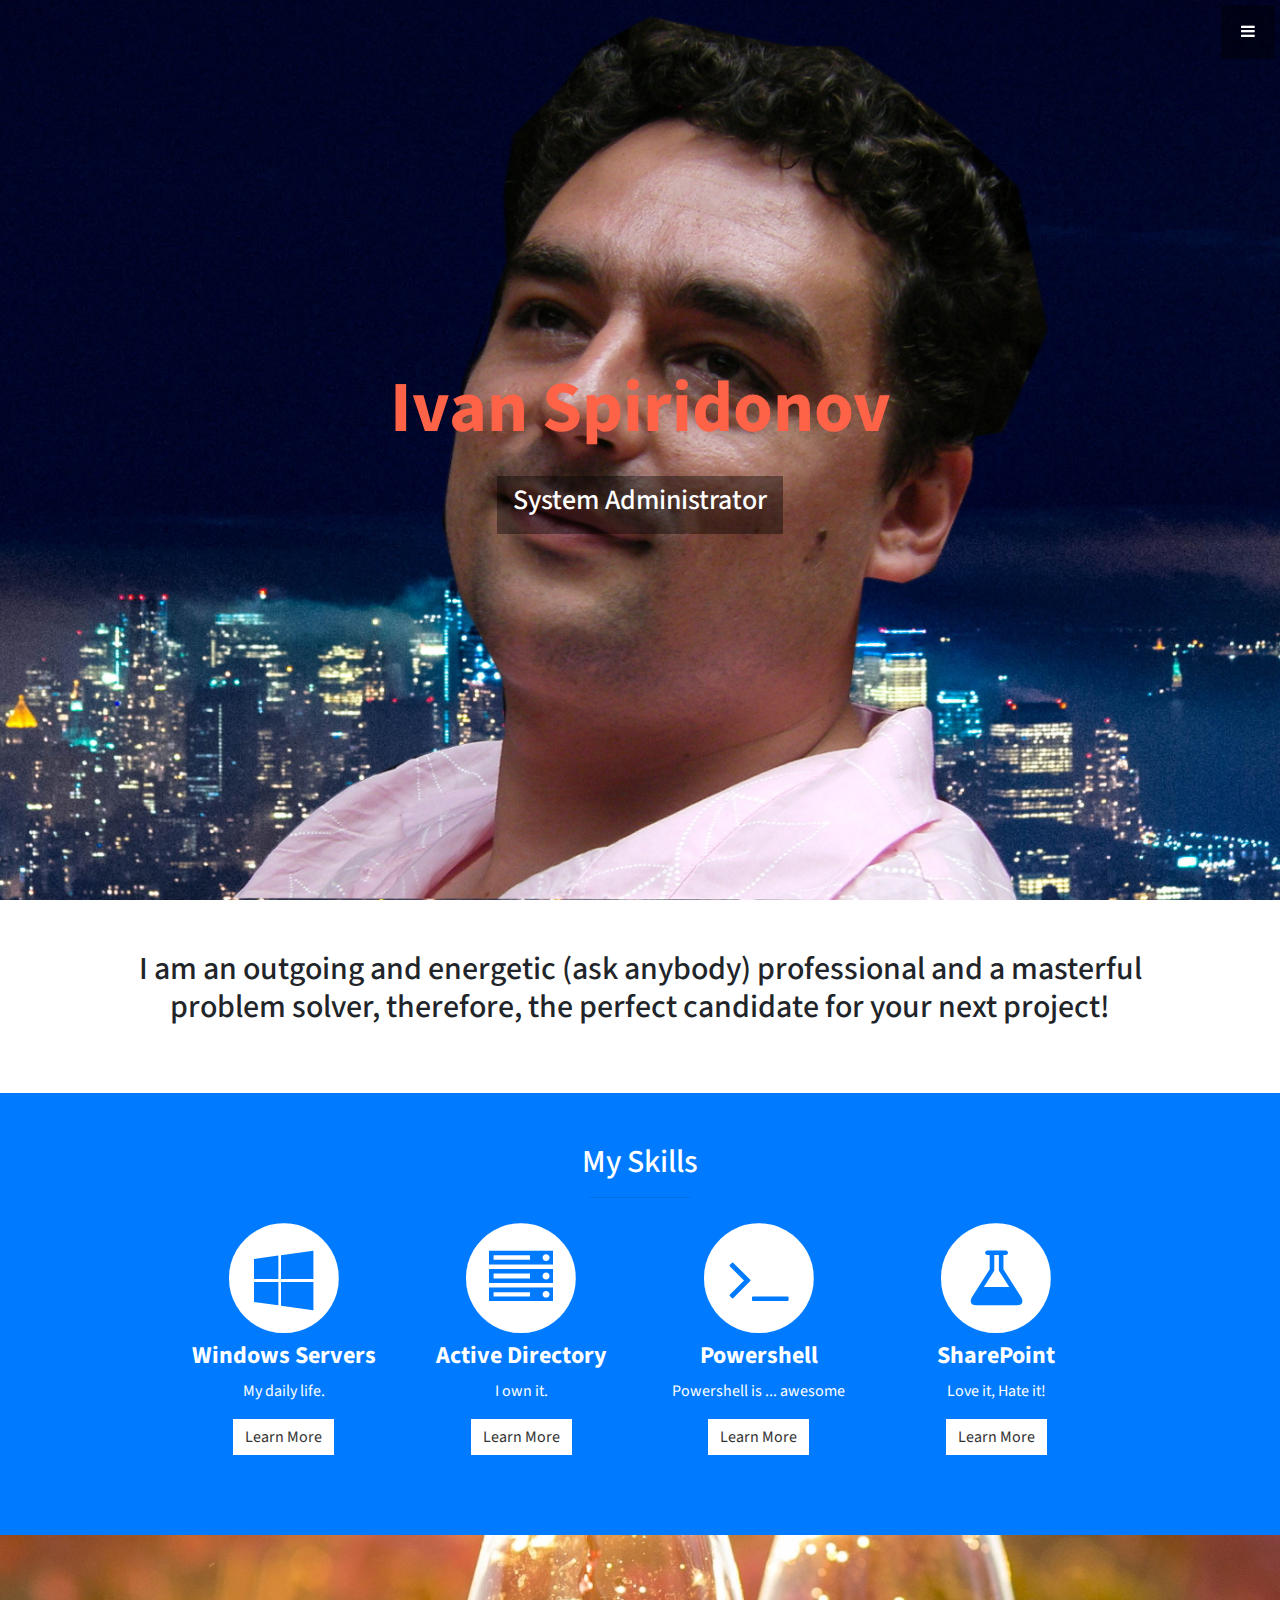
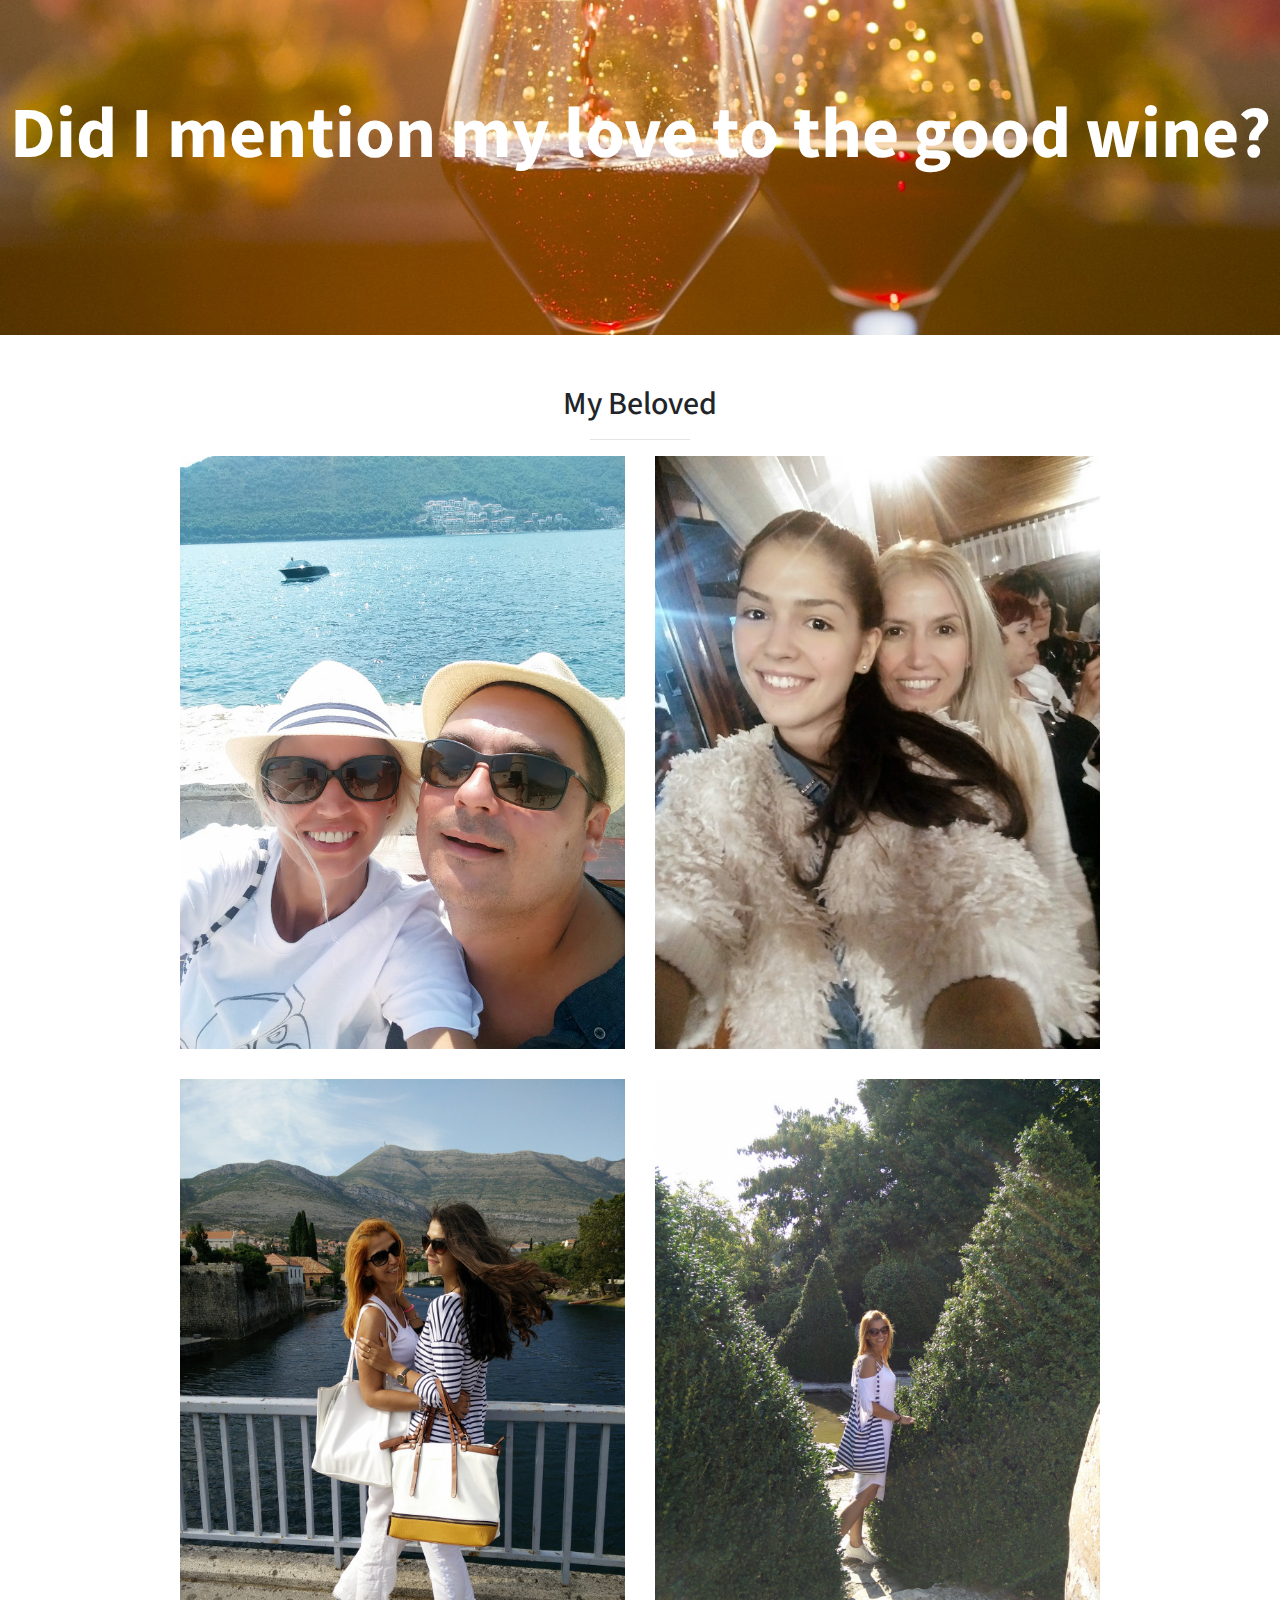
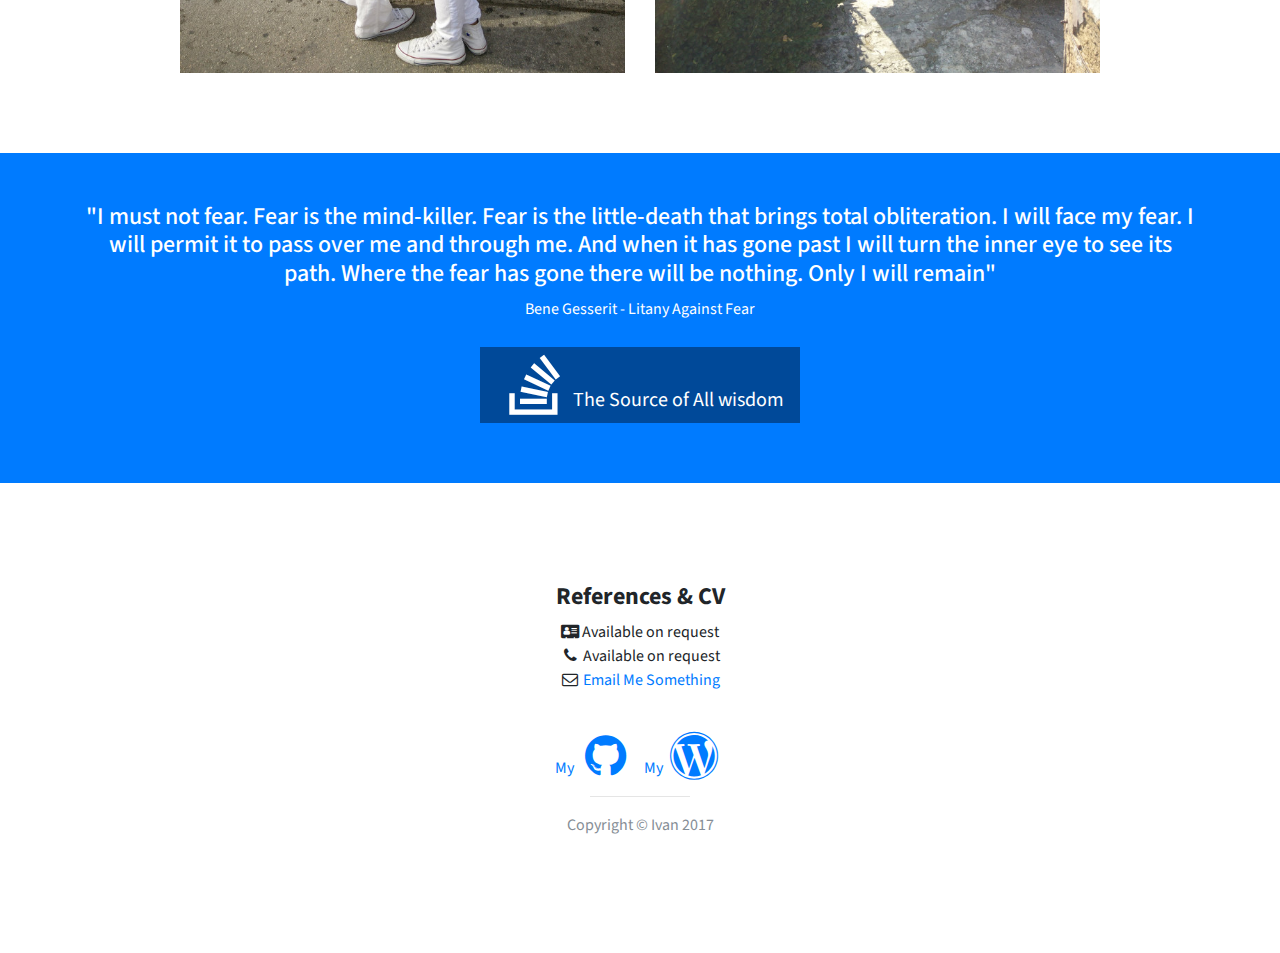
<file: index.html>
<!DOCTYPE html>
<html lang="en">

<head>

    <meta charset="utf-8">
    <meta name="viewport" content="width=device-width, initial-scale=1, shrink-to-fit=no">
    <meta name="description" content="">
    <meta name="author" content="">

    <title>Ivan's Presonal Page</title>

    <!-- Bootstrap Core CSS -->
    <link href="vendor/bootstrap/css/bootstrap.min.css" rel="stylesheet">

    <!-- Custom Fonts -->
    <link href="vendor/font-awesome/css/font-awesome.min.css" rel="stylesheet" type="text/css">
    <link href="https://fonts.googleapis.com/css?family=Source+Sans+Pro:300,400,700,300italic,400italic,700italic" rel="stylesheet" type="text/css">

    <!-- Custom CSS -->
    <link href="css/stylish-portfolio.css" rel="stylesheet">

</head>

<body>
    <!-- Navigation -->
    <a id="menu-toggle" href="#" class="btn btn-dark btn-lg toggle">
        <i class="fa fa-bars"></i>
    </a>
    <nav id="sidebar-wrapper">
        <ul class="sidebar-nav">
            <a id="menu-close" href="#" class="btn btn-light btn-lg pull-right toggle">
                <i class="fa fa-times"></i>
            </a>
            <li class="sidebar-brand">
                <a class="js-scroll-trigger" href="#top">Ivan Spiridonov</a>
            </li>
            <li>
                <a class="js-scroll-trigger" href="#top">Home</a>
            </li>
            <li>
                <a class="js-scroll-trigger" href="#about">About</a>
            </li>
            <!--           <li>
                <a class="js-scroll-trigger" href="#services">Services</a>
            </li>
            <li>
                <a class="js-scroll-trigger" href="#portfolio">Portfolio</a>
            </li> -->
            <li>
                <a class="js-scroll-trigger" href="#contact" onclick=$( "#menu-close").click();>Contact</a>
            </li>
        </ul>
    </nav>

    <!-- Header -->
    <header class="header" id="top">
        <div class="text-vertical-center">
            <h1 style="color:Tomato;">Ivan Spiridonov</h1>
        <!--    <h3 style="color:rgb(10, 233, 66);">System Administrator & Moron</h3> -->
            <br>
            <a href="#about" class="btn btn-dark btn-lg js-scroll-trigger"><h3>System Administrator</h3></a>
        </div>
    </header>

    <!-- About -->
    <section id="about" class="about">
        <div class="container text-center">
            <h2>I am an outgoing and energetic (ask anybody) professional and a masterful problem solver, therefore, the perfect candidate for your next project!</h2>
<p class="lead"></p>
        </div>
        <!-- /.container -->
    </section>

    <!-- Services -->
    <section id="services" class="services bg-primary text-white">
        <div class="container">
            <div class="row text-center">
                <div class="col-lg-10 mx-auto">
                    <h2>My Skills</h2>
                    <hr class="small">
                    <div class="row">
                        <div class="col-md-3 col-sm-6">
                            <div class="service-item">
                                <span class="fa-stack fa-4x">
                    <i class="fa fa-circle fa-stack-2x"></i>
                    <i class="fa fa-windows fa-stack-1x text-primary"></i>
                  </span>
                                <h4>
                                    <strong>Windows Servers</strong>
                                </h4>
                                <p>My daily life.</p>
                                <a href="#" class="btn btn-light">Learn More</a>
                            </div>
                        </div>
                        <div class="col-md-3 col-sm-6">
                            <div class="service-item">
                                <span class="fa-stack fa-4x">
                    <i class="fa fa-circle fa-stack-2x"></i>
                    <i class="fa fa-server fa-stack-1x text-primary"></i>
                  </span>
                                <h4>
                                    <strong>Active Directory</strong>
                                </h4>
                                <p>I own it.</p>
                                <a href="#" class="btn btn-light">Learn More</a>
                            </div>
                        </div>
                        <div class="col-md-3 col-sm-6">
                            <div class="service-item">
                                <!--                  <span class="fa-stack fa-4x">
                   <i class="fa fa-circle fa-stack-2x"></i>
                    <i class="fa fa-flask fa-stack-1x text-primary"></i>
                  </span> -->
                                <span class="fa-stack fa-4x">
                      <i class="fa fa-circle fa-stack-2x"></i>
                      <i class="fa fa-terminal fa-stack-1x text-primary"></i>
                    </span>
                                </span>
                                <h4>
                                    <strong>Powershell</strong>
                                </h4>
                                <p>Powershell is ... awesome</p>
                                <a href="#" class="btn btn-light">Learn More</a>
                            </div>
                        </div>

                        <div class="col-md-3 col-sm-6">
                            <div class="service-item">
                                <span class="fa-stack fa-4x">
                    <i class="fa fa-circle fa-stack-2x"></i>
                    <i class="fa fa-flask fa-stack-1x text-primary"></i>
                  </span>
                                <h4>
                                    <strong>SharePoint</strong>
                                </h4>
                                <p>Love it, Hate it!</p>
                                <a href="#" class="btn btn-light">Learn More</a>

                            </div>
                        </div>
                    </div>
                    <!-- /.row (nested) -->
                </div>
                <!-- /.col-lg-10 -->
            </div>
            <!-- /.row -->
        </div>
        <!-- /.container -->
    </section>

    <!-- Callout -->
    <aside class="callout">
        <div class="text-vertical-center">
            <h1>Did I mention my love to the good wine?</h1>
        </div>
    </aside>

    <!-- Portfolio -->
    <section id="portfolio" class="portfolio">
        <div class="container">
            <div class="row">
                <div class="col-lg-10 mx-auto text-center">
                    <h2>My Beloved</h2>
                    <hr class="small">
                    <div class="row">
                        <div class="col-md-6">
                            <div class="portfolio-item">
                                <a href="#">
                                    <img class="img-portfolio img-fluid" src="img/portfolio-1s.jpg">
                                </a>
                            </div>
                        </div>
                        <div class="col-md-6">
                            <div class="portfolio-item">
                                <a href="#">
                                    <img class="img-portfolio img-fluid" src="img/portfolio-2s.jpg">
                                </a>
                            </div>
                        </div>
                        <div class="col-md-6">
                            <div class="portfolio-item">
                                <a href="#">
                                    <img class="img-portfolio img-fluid" src="img/portfolio-3s.jpg">
                                </a>
                            </div>
                        </div>
                        <div class="col-md-6">
                            <div class="portfolio-item">
                                <a href="#">
                                    <img class="img-portfolio img-fluid" src="img/portfolio-4s.jpg">
                                </a>
                            </div>
                        </div>
                    </div>
                    <!-- /.row (nested) -->
                    <!-- <a href="#" class="btn btn-dark">View More Items</a> -->
                </div>
                <!-- /.col-lg-10 -->
            </div>
            <!-- /.row -->
        </div>
        <!-- /.container -->
    </section>

    <!-- Call to Action -->
    <aside class="call-to-action bg-primary text-white">
        <div class="container text-center">
            <h4>           
                "I must not fear. Fear is the mind-killer. Fear is the little-death that brings total obliteration. I will face my fear.
                 I will permit it to pass over me and through me. And when it has gone past I will turn the inner eye to see its path. Where the fear has gone there will be nothing. Only I will remain"
                              </h4>
                              <p class="author">Bene Gesserit - Litany Against Fear</p>
              
            <!-- <a href="https://stackoverflow.com/" class="btn btn-lg btn-light"> <i class="fa fa-stack-overflow fa-fw fa-3x"></i>The Source of All wisdom</a> -->
            <a href="https://en.wikipedia.org/wiki/Bene_Gesserit" class="btn btn-lg btn-dark"><i class="fa fa-stack-overflow fa-fw fa-3x"></i>The Source of All wisdom</a>
        </div>
    </aside>

    <!-- Map -->
    <!-- <section id="contact" class="map"> -->
            <!-- <iframe  width="100%" height="100%" frameborder="0" scrolling="no" marginheight="0" marginwidth="0" src="https://www.google.com/maps/embed?pb=!1m16!1m12!1m3!1d11515.277121708303!2d18.32820204223547!3d43.81810784551415!2m3!1f0!2f0!3f0!3m2!1i1024!2i768!4f13.1!2m1!1ssarajevo%2C+camp+butmir!5e0!3m2!1sen!2sbg!4v1510395058855" width="600" height="450" frameborder="0" style="border:0" allowfullscreen></iframe> -->
     <!--   <iframe width="100%" height="100%" frameborder="0" scrolling="no" marginheight="0" marginwidth="0" src="https://maps.google.com/maps?f=q&amp;source=s_q&amp;hl=en&amp;geocode=&amp;q=Twitter,+Inc.,+Market+Street,+San+Francisco,+CA&amp;aq=0&amp;oq=twitter&amp;sll=28.659344,-81.187888&amp;sspn=0.128789,0.264187&amp;ie=UTF8&amp;hq=Twitter,+Inc.,+Market+Street,+San+Francisco,+CA&amp;t=m&amp;z=15&amp;iwloc=A&amp;output=embed"></iframe> -->
        <!-- <br/>
        <small>
     <!--   <a href="https://maps.google.com/maps?f=q&amp;source=embed&amp;hl=en&amp;geocode=&amp;q=Twitter,+Inc.,+Market+Street,+San+Francisco,+CA&amp;aq=0&amp;oq=twitter&amp;sll=28.659344,-81.187888&amp;sspn=0.128789,0.264187&amp;ie=UTF8&amp;hq=Twitter,+Inc.,+Market+Street,+San+Francisco,+CA&amp;t=m&amp;z=15&amp;iwloc=A"></a> -->
     <!-- <a href="https://www.google.bg/maps/search/sarajevo,+camp+butmir/@43.8181078,18.328202,15z/data=!3m1!4b1?hl=en"></a> -->
      <!-- </small> -->
    <!-- </section> -->

    <!-- Footer -->
    <footer>
        <div class="container">
            <div class="row">
                <div class="col-lg-10 mx-auto text-center">
<h4>
    <strong>References & CV</strong>
</h4>
<ul class="list-unstyled">
    <li>
        <i class="fa fa-address-card"></i> Available on request
    </li>
    <li>
        <i class="fa fa-phone fa-fw"></i> Available on request</li>
    <li>
        <i class="fa fa-envelope-o fa-fw"></i>
        <a href="mailto:ivan@ivanspiridonov.com">Email Me Something</a>
    </li>
</ul>
                    <br>
                    <ul class="list-inline">
                        <li class="list-inline-item">
                            <a href="https://github.com/Aborigenius">
                                My<i class="fa fa-github fa-fw fa-3x"></i>
                            </a>
                        </li>
                        <li class="list-inline-item">
                            <a href="http://blog.ivanspiridonov.com">
                                My<i class="fa fa-wordpress fa-fw fa-3x"></i>
                            </a>
                        </li>
                 <!--       <li class="list-inline-item">
                            <a href="#">
                                <i class="fa fa-dribbble fa-fw fa-3x"></i>
                            </a>
                        </li> -->
                    </ul>
                    <hr class="small">
                    <p class="text-muted">Copyright &copy; Ivan 2017
                   </p>
                </div>
            </div>
        </div>
        <a id="to-top" href="#top" class="btn btn-dark btn-lg js-scroll-trigger">
            <i class="fa fa-chevron-up fa-fw fa-1x"></i>
        </a>
    </footer>

    <!-- Bootstrap core JavaScript -->
    <script src="vendor/jquery/jquery.min.js"></script>
    <script src="vendor/bootstrap/js/bootstrap.bundle.min.js"></script>

    <!-- Plugin JavaScript -->
    <script src="vendor/jquery-easing/jquery.easing.min.js"></script>

    <!-- Custom scripts for this template -->
    <script src="js/stylish-portfolio.js"></script>

</body>

</html>
</file>
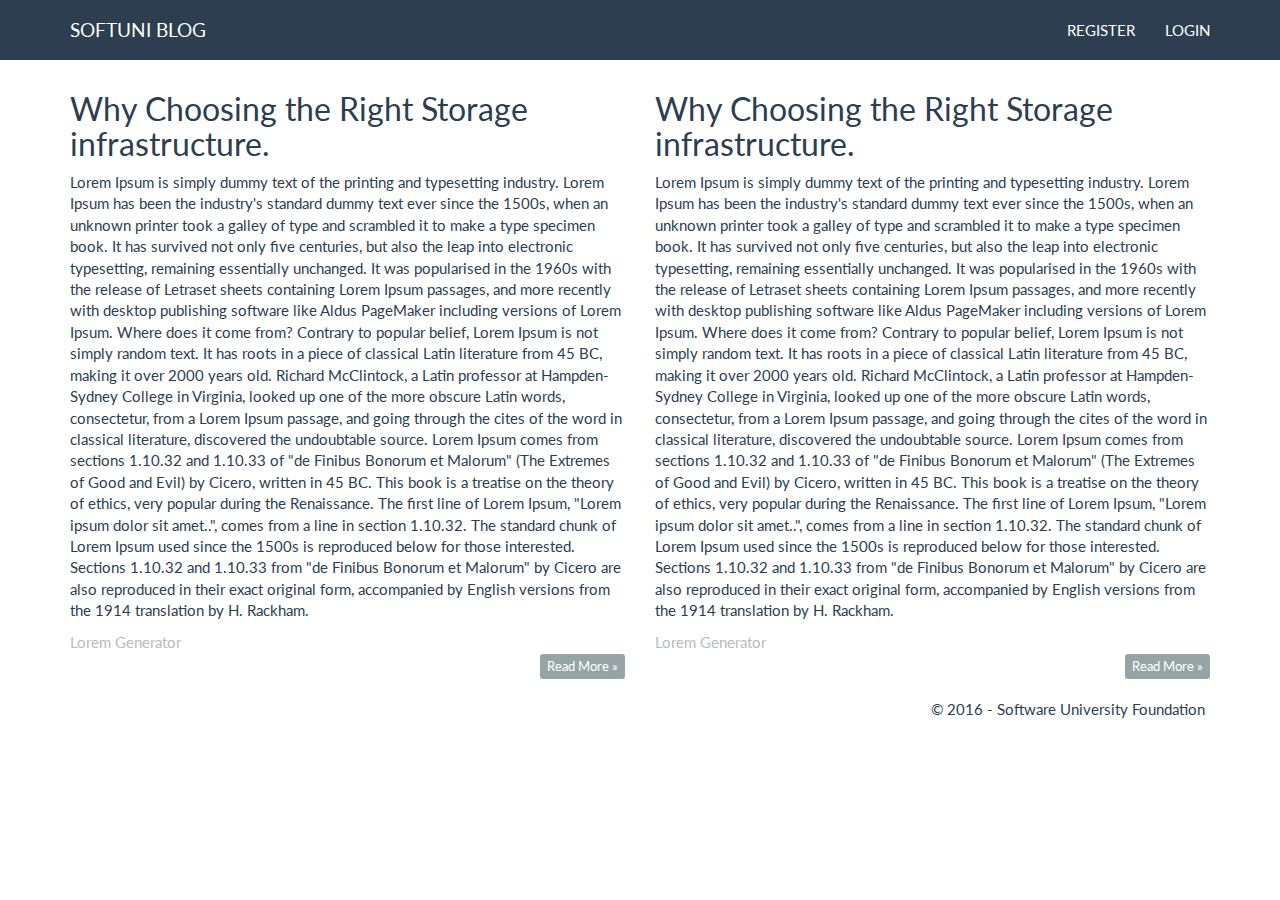
<file: HTML Blog/index.html>
<!DOCTYPE html>
<html lang="en">

<head>
    <title>SoftUni Blog</title>
    <link type="text/css" rel="stylesheet" href="styles/style.css" />
    <script src="scripts/jquery-1.10.2.js"></script>
    <script src="scripts/bootstrap.js"></script>
</head>

<body>
    <header>
        <div class="navbar navbar-default navbar-fixed-top text-uppercase">
            <div class="container">
                <div class="navbar-header">
                    <a href="index.html" class="navbar-brand">SoftUni Blog</a>

                    <button type="button" class="navbar-toggle" data-toggle="collapse" data-target=".navbar-collapse">
                        <span class="icon-bar"></span>
                        <span class="icon-bar"></span>
                        <span class="icon-bar"></span>
                    </button>
                </div>
                <div class="navbar-collapse collapse">
                    <ul class="nav navbar-nav navbar-right">
                        <li><a href="register.html">Register</a></li>
                        <li><a href="login.html">Login</a></li>
                    </ul>
                </div>
            </div>
        </div>
    </header>
    <main>
        <div class="container body-content">
            <div class="row">
                <div class="col-md-6">
                    <article>
                        <header>
                            <h2>Why Choosing the Right Storage infrastructure.</h2>
                        </header>
                        <p>
                            Lorem Ipsum is simply dummy text of the printing and typesetting industry. Lorem Ipsum has been the industry's standard dummy text ever since the 1500s, when an unknown printer took a galley of type and scrambled it to make a type specimen book. It has
                            survived not only five centuries, but also the leap into electronic typesetting, remaining essentially unchanged. It was popularised in the 1960s with the release of Letraset sheets containing Lorem Ipsum passages, and more
                            recently with desktop publishing software like Aldus PageMaker including versions of Lorem Ipsum. Where does it come from? Contrary to popular belief, Lorem Ipsum is not simply random text. It has roots in a piece of classical
                            Latin literature from 45 BC, making it over 2000 years old. Richard McClintock, a Latin professor at Hampden-Sydney College in Virginia, looked up one of the more obscure Latin words, consectetur, from a Lorem Ipsum passage,
                            and going through the cites of the word in classical literature, discovered the undoubtable source. Lorem Ipsum comes from sections 1.10.32 and 1.10.33 of "de Finibus Bonorum et Malorum" (The Extremes of Good and Evil) by Cicero,
                            written in 45 BC. This book is a treatise on the theory of ethics, very popular during the Renaissance. The first line of Lorem Ipsum, "Lorem ipsum dolor sit amet..", comes from a line in section 1.10.32. The standard chunk
                            of Lorem Ipsum used since the 1500s is reproduced below for those interested. Sections 1.10.32 and 1.10.33 from "de Finibus Bonorum et Malorum" by Cicero are also reproduced in their exact original form, accompanied by English
                            versions from the 1914 translation by H. Rackham.
                        </p>
                        <small class="author">
                            Lorem Generator
                        </small>
                        <div class="pull-right">
                            <a class="btn btn-default btn-xs" href="viewpost.html">Read More &raquo;</a>
                        </div>
                        <footer>

                        </footer>
                    </article>
                </div>
                <div class="col-md-6">
                    <article>
                        <header>
                            <h2>Why Choosing the Right Storage infrastructure.</h2>
                        </header>
                        <p>
                            Lorem Ipsum is simply dummy text of the printing and typesetting industry. Lorem Ipsum has been the industry's standard dummy text ever since the 1500s, when an unknown printer took a galley of type and scrambled it to make a type specimen book. It has
                            survived not only five centuries, but also the leap into electronic typesetting, remaining essentially unchanged. It was popularised in the 1960s with the release of Letraset sheets containing Lorem Ipsum passages, and more
                            recently with desktop publishing software like Aldus PageMaker including versions of Lorem Ipsum. Where does it come from? Contrary to popular belief, Lorem Ipsum is not simply random text. It has roots in a piece of classical
                            Latin literature from 45 BC, making it over 2000 years old. Richard McClintock, a Latin professor at Hampden-Sydney College in Virginia, looked up one of the more obscure Latin words, consectetur, from a Lorem Ipsum passage,
                            and going through the cites of the word in classical literature, discovered the undoubtable source. Lorem Ipsum comes from sections 1.10.32 and 1.10.33 of "de Finibus Bonorum et Malorum" (The Extremes of Good and Evil) by Cicero,
                            written in 45 BC. This book is a treatise on the theory of ethics, very popular during the Renaissance. The first line of Lorem Ipsum, "Lorem ipsum dolor sit amet..", comes from a line in section 1.10.32. The standard chunk
                            of Lorem Ipsum used since the 1500s is reproduced below for those interested. Sections 1.10.32 and 1.10.33 from "de Finibus Bonorum et Malorum" by Cicero are also reproduced in their exact original form, accompanied by English
                            versions from the 1914 translation by H. Rackham.
                        </p>
                        <small class="author">
                                Lorem Generator
                            </small>
                        <div class="pull-right">
                            <a class="btn btn-default btn-xs" href="#">Read More &raquo;</a>
                        </div>
                        <footer>

                        </footer>
                    </article>
                </div>
            </div>
        </div>
    </main>

    <footer>
        <div class="container modal-footer">
            <p>&copy; 2016 - Software University Foundation</p>
        </div>
    </footer>


</body>

</html>
</file>
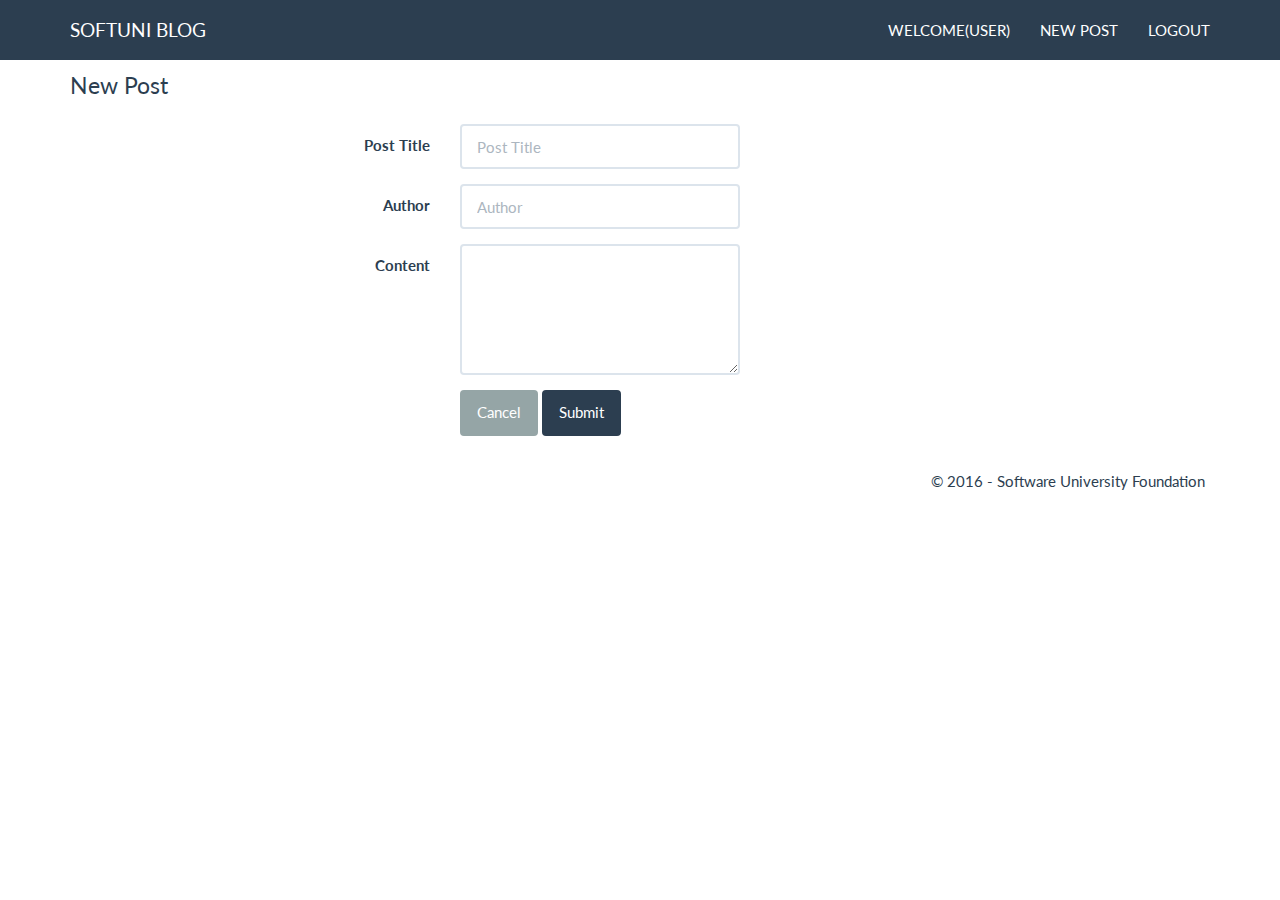
<file: HTML Blog/createnewpost.html>
<!DOCTYPE html>
<html lang="en">

<head>
    <title>Pesho's Blog</title>
    <link type="text/css" rel="stylesheet" href="styles/style.css" />
    <script src="scripts/jquery-1.10.2.js"></script>
    <script src="scripts/bootstrap.js"></script>
</head>

<body>
    <header>
        <div class="navbar navbar-default navbar-fixed-top text-uppercase">
            <div class="container">
                <div class="navbar-header">
                    <a href="index.html" class="navbar-brand">SoftUni Blog</a>

                    <button type="button" class="navbar-toggle" data-toggle="collapse" data-target=".navbar-collapse">
                        <span class="icon-bar"></span>
                        <span class="icon-bar"></span>
                        <span class="icon-bar"></span>
                    </button>
                </div>
                <div class="navbar-collapse collapse">
                    <ul class="nav navbar-nav navbar-right">
                        <li><a href="#">Welcome(User)</a></li>
                        <li><a href="#">New Post</a></li>
                        <li><a href="#">Logout</a></li>
                    </ul>
                </div>
            </div>
        </div>
    </header>
    <main>
        <div class="container body-content span=8 offset=2">
            <form class="form-horizontal">
                <fieldset>
                    <legend>New Post</legend>
                    <div class="form-group">
                        <label class="col-sm-4 control-label">Post Title</label>
                        <div class="col-sm-4">
                            <input type="text" class="form-control" id="postTitle" placeholder="Post Title">
                        </div>
                    </div>
                    <div class="form-group">
                        <label class="col-sm-4 control-label">Author</label>
                        <div class="col-sm-4">
                            <input type="text" class="form-control" id="author" placeholder="Author">
                        </div>
                    </div>
                    <div class="form-group">
                        <label class="col-sm-4 control-label">Content</label>
                        <div class="col-sm-6">
                            <textarea class="form-control" rows="5" id="postContent"></textarea>
                        </div>
                    </div>
                </fieldset>
                <div class="form-group">
                    <div class="col-sm-4 col-sm-offset-4">
                        <button type="reset" class="btn btn-default">Cancel</button>
                        <button type="submit" class="btn btn-primary">Submit</button>
                    </div>
                </div>
            </form>
        </div>
    </main>

    <footer>
        <div class="container modal-footer">
            <p>&copy; 2016 - Software University Foundation</p>
        </div>
    </footer>


</body>

</html>
</file>
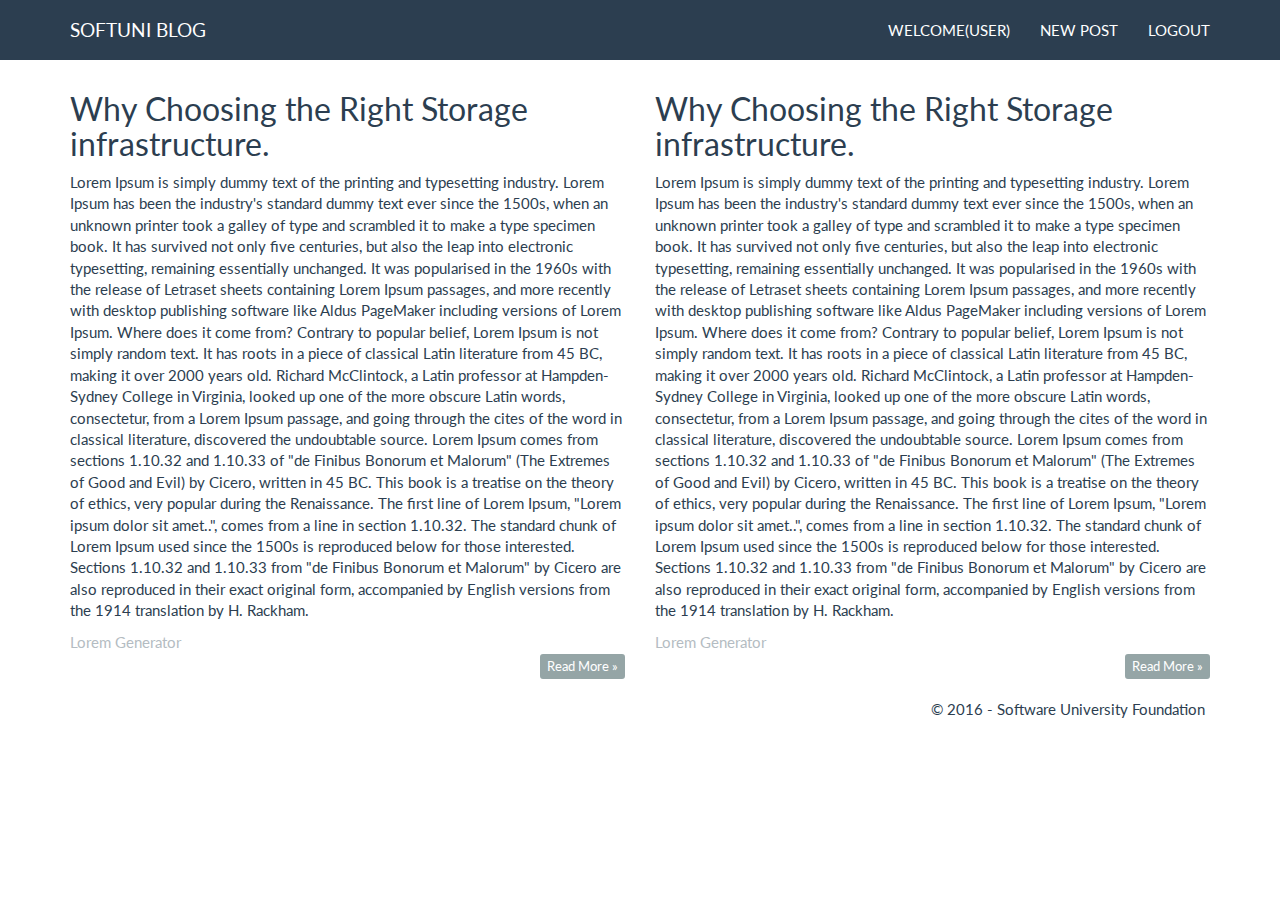
<file: HTML Blog/indexlogged.html>
<!DOCTYPE html>
<html lang="en">

<head>
    <title>SoftUni Blog</title>
    <link type="text/css" rel="stylesheet" href="styles/style.css" />
    <script src="scripts/jquery-1.10.2.js"></script>
    <script src="scripts/bootstrap.js"></script>
</head>

<body>
    <header>
        <div class="navbar navbar-default navbar-fixed-top text-uppercase">
            <div class="container">
                <div class="navbar-header">
                    <a href="index.html" class="navbar-brand">SoftUni Blog</a>

                    <button type="button" class="navbar-toggle" data-toggle="collapse" data-target=".navbar-collapse">
                        <span class="icon-bar"></span>
                        <span class="icon-bar"></span>
                        <span class="icon-bar"></span>
                    </button>
                </div>
                <div class="navbar-collapse collapse">
                    <ul class="nav navbar-nav navbar-right">
                        <li><a href="#">Welcome(User)</a></li>
                        <li><a href="#">New Post</a></li>
                        <li><a href="#">Logout</a></li>
                    </ul>
                </div>
            </div>
        </div>
    </header>
    <main>
        <div class="container body-content">
            <div class="row">
                <div class="col-md-6">
                    <article>
                        <header>
                            <h2>Why Choosing the Right Storage infrastructure.</h2>
                        </header>
                        <p>
                            Lorem Ipsum is simply dummy text of the printing and typesetting industry. Lorem Ipsum has been the industry's standard dummy text ever since the 1500s, when an unknown printer took a galley of type and scrambled it to make a type specimen book. It has
                            survived not only five centuries, but also the leap into electronic typesetting, remaining essentially unchanged. It was popularised in the 1960s with the release of Letraset sheets containing Lorem Ipsum passages, and more
                            recently with desktop publishing software like Aldus PageMaker including versions of Lorem Ipsum. Where does it come from? Contrary to popular belief, Lorem Ipsum is not simply random text. It has roots in a piece of classical
                            Latin literature from 45 BC, making it over 2000 years old. Richard McClintock, a Latin professor at Hampden-Sydney College in Virginia, looked up one of the more obscure Latin words, consectetur, from a Lorem Ipsum passage,
                            and going through the cites of the word in classical literature, discovered the undoubtable source. Lorem Ipsum comes from sections 1.10.32 and 1.10.33 of "de Finibus Bonorum et Malorum" (The Extremes of Good and Evil) by Cicero,
                            written in 45 BC. This book is a treatise on the theory of ethics, very popular during the Renaissance. The first line of Lorem Ipsum, "Lorem ipsum dolor sit amet..", comes from a line in section 1.10.32. The standard chunk
                            of Lorem Ipsum used since the 1500s is reproduced below for those interested. Sections 1.10.32 and 1.10.33 from "de Finibus Bonorum et Malorum" by Cicero are also reproduced in their exact original form, accompanied by English
                            versions from the 1914 translation by H. Rackham.
                        </p>
                        <small class="author">
                            Lorem Generator
                        </small>
                        <div class="pull-right">
                            <a class="btn btn-default btn-xs" href="#">Read More &raquo;</a>
                        </div>
                        <footer>

                        </footer>
                    </article>
                </div>
                <div class="col-md-6">
                    <article>
                        <header>
                            <h2>Why Choosing the Right Storage infrastructure.</h2>
                        </header>
                        <p>
                            Lorem Ipsum is simply dummy text of the printing and typesetting industry. Lorem Ipsum has been the industry's standard dummy text ever since the 1500s, when an unknown printer took a galley of type and scrambled it to make a type specimen book. It has
                            survived not only five centuries, but also the leap into electronic typesetting, remaining essentially unchanged. It was popularised in the 1960s with the release of Letraset sheets containing Lorem Ipsum passages, and more
                            recently with desktop publishing software like Aldus PageMaker including versions of Lorem Ipsum. Where does it come from? Contrary to popular belief, Lorem Ipsum is not simply random text. It has roots in a piece of classical
                            Latin literature from 45 BC, making it over 2000 years old. Richard McClintock, a Latin professor at Hampden-Sydney College in Virginia, looked up one of the more obscure Latin words, consectetur, from a Lorem Ipsum passage,
                            and going through the cites of the word in classical literature, discovered the undoubtable source. Lorem Ipsum comes from sections 1.10.32 and 1.10.33 of "de Finibus Bonorum et Malorum" (The Extremes of Good and Evil) by Cicero,
                            written in 45 BC. This book is a treatise on the theory of ethics, very popular during the Renaissance. The first line of Lorem Ipsum, "Lorem ipsum dolor sit amet..", comes from a line in section 1.10.32. The standard chunk
                            of Lorem Ipsum used since the 1500s is reproduced below for those interested. Sections 1.10.32 and 1.10.33 from "de Finibus Bonorum et Malorum" by Cicero are also reproduced in their exact original form, accompanied by English
                            versions from the 1914 translation by H. Rackham.
                        </p>
                        <small class="author">
                                Lorem Generator
                            </small>
                        <div class="pull-right">
                            <a class="btn btn-default btn-xs" href="#">Read More &raquo;</a>
                        </div>
                        <footer>

                        </footer>
                    </article>
                </div>
            </div>
        </div>
    </main>

    <footer>
        <div class="container modal-footer">
            <p>&copy; 2016 - Software University Foundation</p>
        </div>
    </footer>


</body>

</html>
</file>
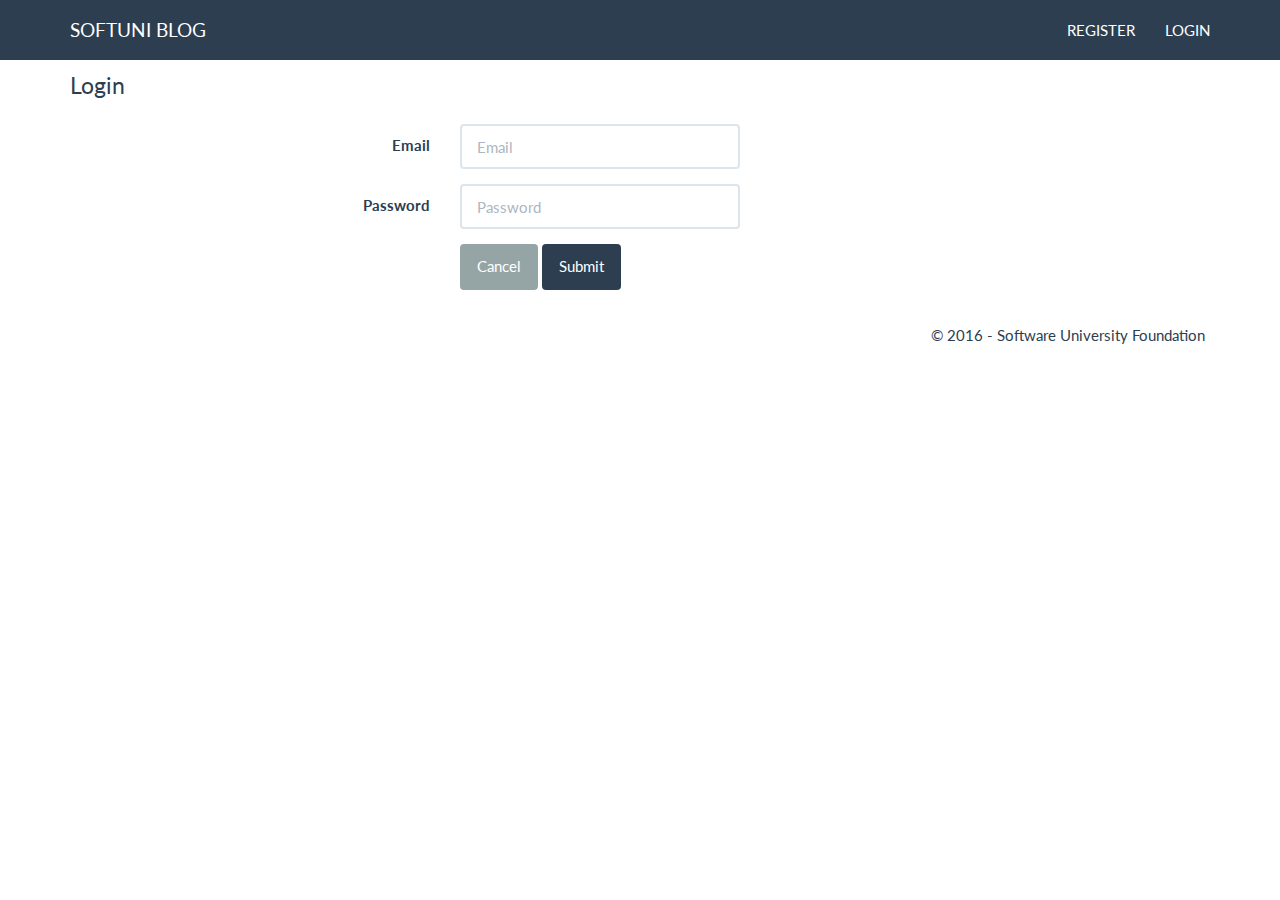
<file: HTML Blog/login.html>
<!DOCTYPE html>
<html lang="en">

<head>
    <title>Pesho's Blog</title>
    <link type="text/css" rel="stylesheet" href="styles/style.css" />
    <script src="scripts/jquery-1.10.2.js"></script>
    <script src="scripts/bootstrap.js"></script>
</head>

<body>
    <header>
        <div class="navbar navbar-default navbar-fixed-top text-uppercase">
            <div class="container">
                <div class="navbar-header">
                    <a href="index.html" class="navbar-brand">SoftUni Blog</a>

                    <button type="button" class="navbar-toggle" data-toggle="collapse" data-target=".navbar-collapse">
                        <span class="icon-bar"></span>
                        <span class="icon-bar"></span>
                        <span class="icon-bar"></span>
                    </button>
                </div>
                <div class="navbar-collapse collapse">
                    <ul class="nav navbar-nav navbar-right">
                        <li><a href="register.html">Register</a></li>
                        <li><a href="login.html">Login</a></li>
                    </ul>
                </div>
            </div>
        </div>
    </header>
    <main>
        <div class="container body-content span=8 offset=2">
            <form class="form-horizontal">
                <fieldset>
                    <legend>Login</legend>
                    <div class="form-group">
                        <label class="col-sm-4 control-label">Email</label>
                        <div class="col-sm-4">
                            <input type="text" class="form-control" id="inputEmail" placeholder="Email">
                        </div>
                    </div>
                    <div class="form-group">
                        <label class="col-sm-4 control-label">Password</label>
                        <div class="col-sm-4">
                            <input type="text" class="form-control" id="inputPassword" placeholder="Password">
                        </div>
                    </div>
                </fieldset>
                <div class="form-group">
                    <div class="col-sm-4 col-sm-offset-4">
                        <button type="reset" class="btn btn-default">Cancel</button>
                        <button type="submit" class="btn btn-primary">Submit</button>
                    </div>
                </div>
            </form>
        </div>
    </main>

    <footer>
        <div class="container modal-footer">
            <p>&copy; 2016 - Software University Foundation</p>
        </div>
    </footer>


</body>

</html>
</file>
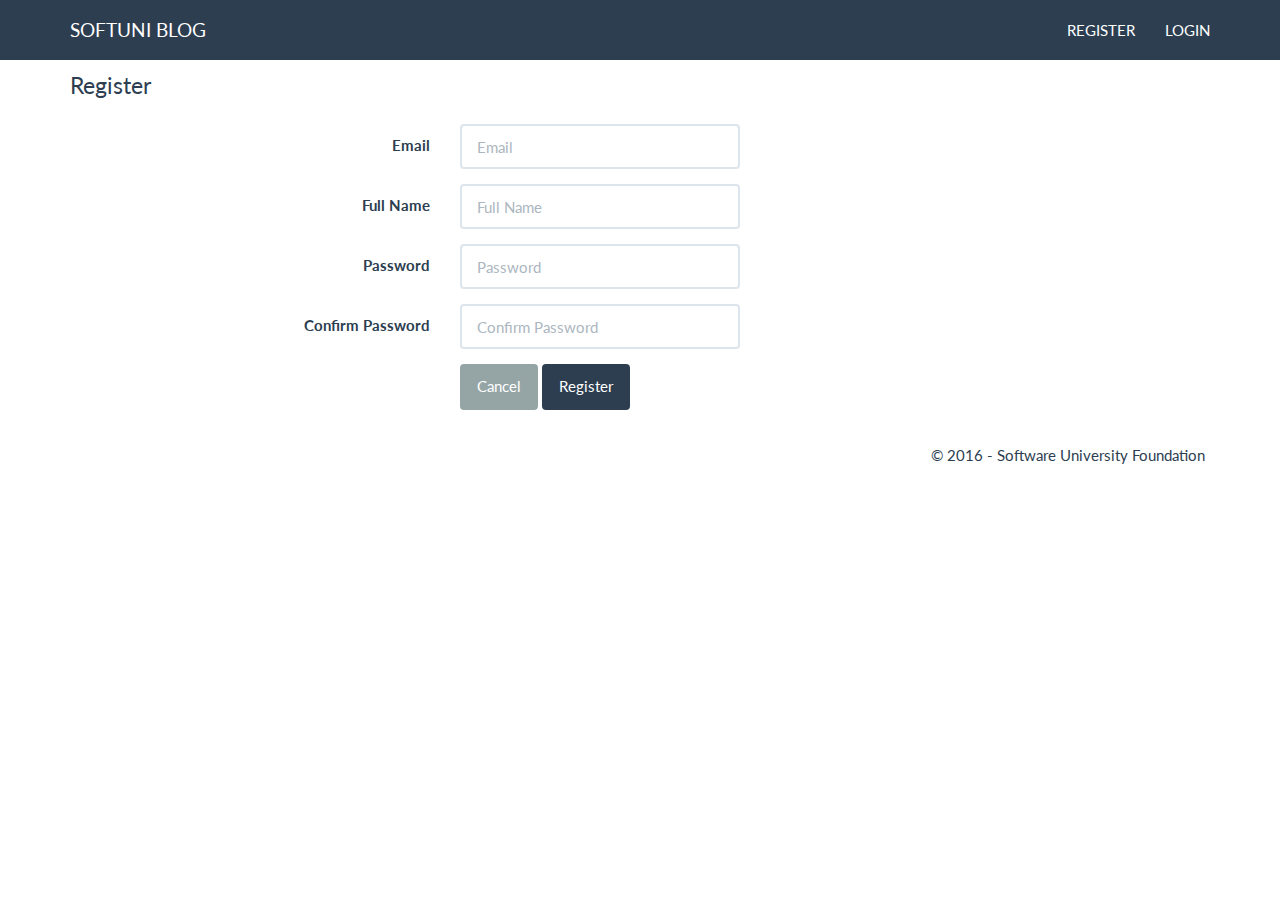
<file: HTML Blog/register.html>
<!DOCTYPE html>
<html lang="en">

<head>
    <title>Pesho's Blog</title>
    <link type="text/css" rel="stylesheet" href="styles/style.css" />
    <script src="scripts/jquery-1.10.2.js"></script>
    <script src="scripts/bootstrap.js"></script>
</head>

<body>
    <header>
        <div class="navbar navbar-default navbar-fixed-top text-uppercase">
            <div class="container">
                <div class="navbar-header">
                    <a href="index.html" class="navbar-brand">SoftUni Blog</a>

                    <button type="button" class="navbar-toggle" data-toggle="collapse" data-target=".navbar-collapse">
                        <span class="icon-bar"></span>
                        <span class="icon-bar"></span>
                        <span class="icon-bar"></span>
                    </button>
                </div>
                <div class="navbar-collapse collapse">
                    <ul class="nav navbar-nav navbar-right">
                        <li><a href="register.html">Register</a></li>
                        <li><a href="login.html">Login</a></li>
                    </ul>
                </div>
            </div>
        </div>
    </header>
    <main>
        <div class="container body-content span=8 offset=2">
            <form class="form-horizontal">
                <fieldset>
                    <legend>Register</legend>
                    <div class="form-group">
                        <label class="col-sm-4 control-label">Email</label>
                        <div class="col-sm-4">
                            <input type="text" class="form-control" id="inputEmail" placeholder="Email">
                        </div>
                    </div>
                    <div class="form-group">
                        <label class="col-sm-4 control-label">Full Name</label>
                        <div class="col-sm-4">
                            <input type="text" class="form-control" id="inputFullName" placeholder="Full Name">
                        </div>
                    </div>
                    <div class="form-group">
                        <label class="col-sm-4 control-label">Password</label>
                        <div class="col-sm-4">
                            <input type="text" class="form-control" id="inputPassword" placeholder="Password">
                        </div>
                    </div>
                    <div class="form-group">
                        <label class="col-sm-4 control-label">Confirm Password</label>
                        <div class="col-sm-4">
                            <input type="text" class="form-control" id="inputConfirmPassword" placeholder="Confirm Password">
                        </div>
                    </div>
                </fieldset>
                <div class="form-group">
                    <div class="col-sm-4 col-sm-offset-4">
                        <button type="reset" class="btn btn-default">Cancel</button>
                        <button type="submit" class="btn btn-primary">Register</button>
                    </div>
                </div>
            </form>
        </div>
    </main>

    <footer>
        <div class="container modal-footer">
            <p>&copy; 2016 - Software University Foundation</p>
        </div>
    </footer>


</body>

</html>
</file>
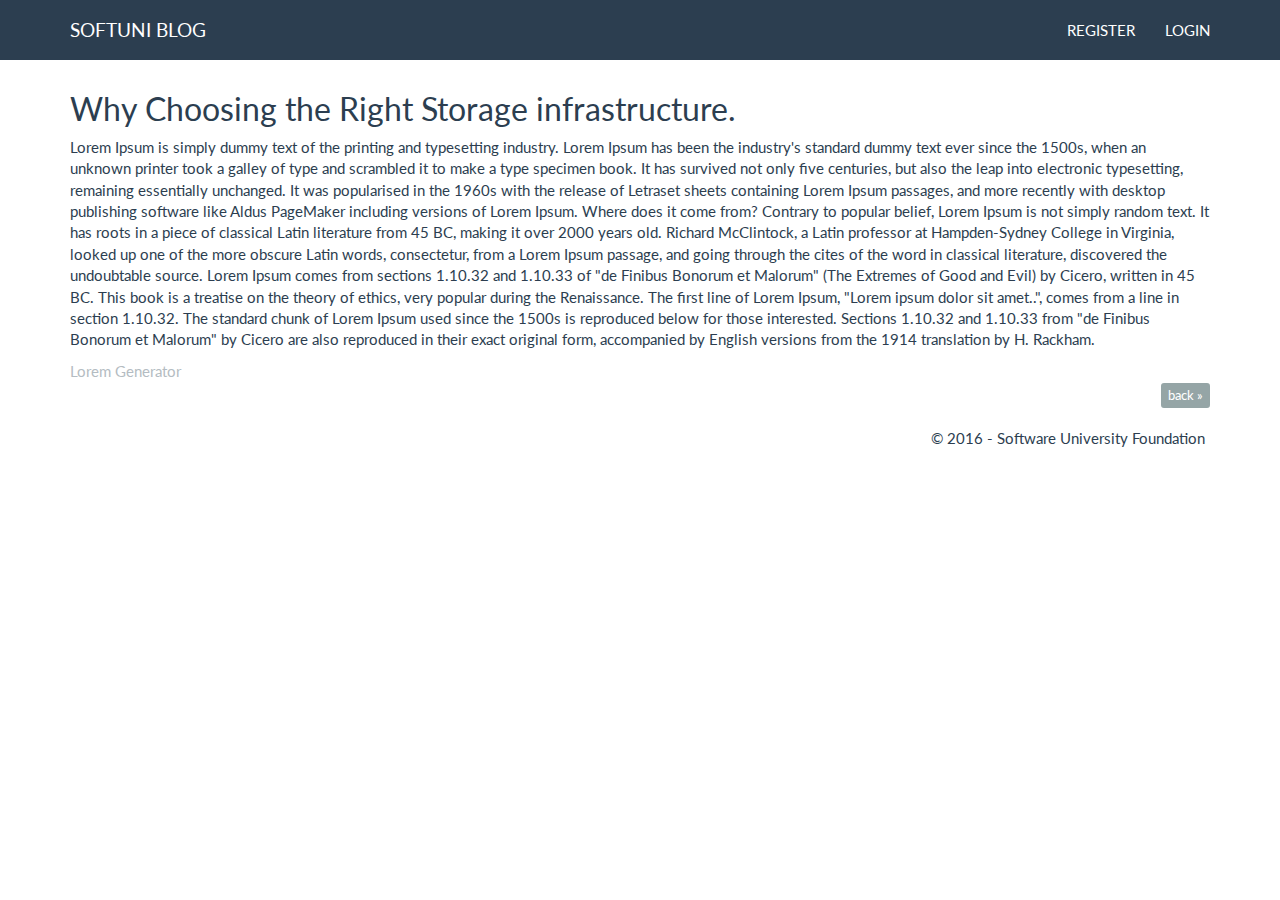
<file: HTML Blog/viewpost.html>
<!DOCTYPE html>
<html lang="en">

<head>
    <title>SoftUni Blog</title>
    <link type="text/css" rel="stylesheet" href="styles/style.css" />
    <script src="scripts/jquery-1.10.2.js"></script>
    <script src="scripts/bootstrap.js"></script>
</head>

<body>
    <header>
        <div class="navbar navbar-default navbar-fixed-top text-uppercase">
            <div class="container">
                <div class="navbar-header">
                    <a href="index.html" class="navbar-brand">SoftUni Blog</a>

                    <button type="button" class="navbar-toggle" data-toggle="collapse" data-target=".navbar-collapse">
                        <span class="icon-bar"></span>
                        <span class="icon-bar"></span>
                        <span class="icon-bar"></span>
                    </button>
                </div>
                <div class="navbar-collapse collapse">
                    <ul class="nav navbar-nav navbar-right">
                        <li><a href="#">Register</a></li>
                        <li><a href="#">Login</a></li>
                    </ul>
                </div>
            </div>
        </div>
    </header>
    <main>
        <div class="container body-content">
            <div class="row">
                <div class="col-md-12">
                    <article>
                        <header>
                            <h2>Why Choosing the Right Storage infrastructure.</h2>
                        </header>
                        <p>
                            Lorem Ipsum is simply dummy text of the printing and typesetting industry. Lorem Ipsum has been the industry's standard dummy text ever since the 1500s, when an unknown printer took a galley of type and scrambled it to make a type specimen book. It has
                            survived not only five centuries, but also the leap into electronic typesetting, remaining essentially unchanged. It was popularised in the 1960s with the release of Letraset sheets containing Lorem Ipsum passages, and more
                            recently with desktop publishing software like Aldus PageMaker including versions of Lorem Ipsum. Where does it come from? Contrary to popular belief, Lorem Ipsum is not simply random text. It has roots in a piece of classical
                            Latin literature from 45 BC, making it over 2000 years old. Richard McClintock, a Latin professor at Hampden-Sydney College in Virginia, looked up one of the more obscure Latin words, consectetur, from a Lorem Ipsum passage,
                            and going through the cites of the word in classical literature, discovered the undoubtable source. Lorem Ipsum comes from sections 1.10.32 and 1.10.33 of "de Finibus Bonorum et Malorum" (The Extremes of Good and Evil) by Cicero,
                            written in 45 BC. This book is a treatise on the theory of ethics, very popular during the Renaissance. The first line of Lorem Ipsum, "Lorem ipsum dolor sit amet..", comes from a line in section 1.10.32. The standard chunk
                            of Lorem Ipsum used since the 1500s is reproduced below for those interested. Sections 1.10.32 and 1.10.33 from "de Finibus Bonorum et Malorum" by Cicero are also reproduced in their exact original form, accompanied by English
                            versions from the 1914 translation by H. Rackham.
                        </p>
                        <small class="author">
                            Lorem Generator
                        </small>
                        <div class="pull-right">
                            <a class="btn btn-default btn-xs" href="index.html">back &raquo;</a>
                        </div>
                        <footer>

                        </footer>
                    </article>
                </div>
            </div>
        </div>
    </main>

    <footer>
        <div class="container modal-footer">
            <p>&copy; 2016 - Software University Foundation</p>
        </div>
    </footer>
</body>

</html>
</file>
<file: HTML Blog/styles/style.css>
@import url("https://fonts.googleapis.com/css?family=Lato:400,700,400italic");
/*!
 * bootswatch v3.3.7
 * Homepage: http://bootswatch.com
 * Copyright 2012-2016 Thomas Park
 * Licensed under MIT
 * Based on Bootstrap
*/
/*!
 * Bootstrap v3.3.7 (http://getbootstrap.com)
 * Copyright 2011-2016 Twitter, Inc.
 * Licensed under MIT (https://github.com/twbs/bootstrap/blob/master/LICENSE)
 */
/*! normalize.css v3.0.3 | MIT License | github.com/necolas/normalize.css */

body {
    padding-top: 70px;
    padding-bottom: 20px;
}

/* Set padding to keep content from hitting the edges */
.body-content {
    padding-left: 15px;
    padding-right: 15px;
}

/* Override the default bootstrap behavior where horizontal description lists 
   will truncate terms that are too long to fit in the left column 
*/
.dl-horizontal dt {
    white-space: normal;
}

/* Set width on the form input elements since they're 100% wide by default */
input,
select,
textarea {
    max-width: 280px;
}


html {
  font-family: sans-serif;
  -ms-text-size-adjust: 100%;
  -webkit-text-size-adjust: 100%;
}
body {
  margin: 0;
}
article,
aside,
details,
figcaption,
figure,
footer,
header,
hgroup,
main,
menu,
nav,
section,
summary {
  display: block;
}
audio,
canvas,
progress,
video {
  display: inline-block;
  vertical-align: baseline;
}
audio:not([controls]) {
  display: none;
  height: 0;
}
[hidden],
template {
  display: none;
}
a {
  background-color: transparent;
}
a:active,
a:hover {
  outline: 0;
}
abbr[title] {
  border-bottom: 1px dotted;
}
b,
strong {
  font-weight: bold;
}
dfn {
  font-style: italic;
}
h1 {
  font-size: 2em;
  margin: 0.67em 0;
}
mark {
  background: #ff0;
  color: #000;
}
small {
  font-size: 80%;
}
sub,
sup {
  font-size: 75%;
  line-height: 0;
  position: relative;
  vertical-align: baseline;
}
sup {
  top: -0.5em;
}
sub {
  bottom: -0.25em;
}
img {
  border: 0;
}
svg:not(:root) {
  overflow: hidden;
}
figure {
  margin: 1em 40px;
}
hr {
  -webkit-box-sizing: content-box;
     -moz-box-sizing: content-box;
          box-sizing: content-box;
  height: 0;
}
pre {
  overflow: auto;
}
code,
kbd,
pre,
samp {
  font-family: monospace, monospace;
  font-size: 1em;
}
button,
input,
optgroup,
select,
textarea {
  color: inherit;
  font: inherit;
  margin: 0;
}
button {
  overflow: visible;
}
button,
select {
  text-transform: none;
}
button,
html input[type="button"],
input[type="reset"],
input[type="submit"] {
  -webkit-appearance: button;
  cursor: pointer;
}
button[disabled],
html input[disabled] {
  cursor: default;
}
button::-moz-focus-inner,
input::-moz-focus-inner {
  border: 0;
  padding: 0;
}
input {
  line-height: normal;
}
input[type="checkbox"],
input[type="radio"] {
  -webkit-box-sizing: border-box;
     -moz-box-sizing: border-box;
          box-sizing: border-box;
  padding: 0;
}
input[type="number"]::-webkit-inner-spin-button,
input[type="number"]::-webkit-outer-spin-button {
  height: auto;
}
input[type="search"] {
  -webkit-appearance: textfield;
  -webkit-box-sizing: content-box;
     -moz-box-sizing: content-box;
          box-sizing: content-box;
}
input[type="search"]::-webkit-search-cancel-button,
input[type="search"]::-webkit-search-decoration {
  -webkit-appearance: none;
}
fieldset {
  border: 1px solid #c0c0c0;
  margin: 0 2px;
  padding: 0.35em 0.625em 0.75em;
}
legend {
  border: 0;
  padding: 0;
}
textarea {
  overflow: auto;
}
optgroup {
  font-weight: bold;
}
table {
  border-collapse: collapse;
  border-spacing: 0;
}
td,
th {
  padding: 0;
}
/*! Source: https://github.com/h5bp/html5-boilerplate/blob/master/src/css/main.css */
@media print {
  *,
  *:before,
  *:after {
    background: transparent !important;
    color: #000 !important;
    -webkit-box-shadow: none !important;
            box-shadow: none !important;
    text-shadow: none !important;
  }
  a,
  a:visited {
    text-decoration: underline;
  }
  a[href]:after {
    content: " (" attr(href) ")";
  }
  abbr[title]:after {
    content: " (" attr(title) ")";
  }
  a[href^="#"]:after,
  a[href^="javascript:"]:after {
    content: "";
  }
  pre,
  blockquote {
    border: 1px solid #999;
    page-break-inside: avoid;
  }
  thead {
    display: table-header-group;
  }
  tr,
  img {
    page-break-inside: avoid;
  }
  img {
    max-width: 100% !important;
  }
  p,
  h2,
  h3 {
    orphans: 3;
    widows: 3;
  }
  h2,
  h3 {
    page-break-after: avoid;
  }
  .navbar {
    display: none;
  }
  .btn > .caret,
  .dropup > .btn > .caret {
    border-top-color: #000 !important;
  }
  .label {
    border: 1px solid #000;
  }
  .table {
    border-collapse: collapse !important;
  }
  .table td,
  .table th {
    background-color: #fff !important;
  }
  .table-bordered th,
  .table-bordered td {
    border: 1px solid #ddd !important;
  }
}
@font-face {
  font-family: 'Glyphicons Halflings';
  src: url('../fonts/glyphicons-halflings-regular.eot');
  src: url('../fonts/glyphicons-halflings-regular.eot?#iefix') format('embedded-opentype'), url('../fonts/glyphicons-halflings-regular.woff2') format('woff2'), url('../fonts/glyphicons-halflings-regular.woff') format('woff'), url('../fonts/glyphicons-halflings-regular.ttf') format('truetype'), url('../fonts/glyphicons-halflings-regular.svg#glyphicons_halflingsregular') format('svg');
}
.glyphicon {
  position: relative;
  top: 1px;
  display: inline-block;
  font-family: 'Glyphicons Halflings';
  font-style: normal;
  font-weight: normal;
  line-height: 1;
  -webkit-font-smoothing: antialiased;
  -moz-osx-font-smoothing: grayscale;
}
.glyphicon-asterisk:before {
  content: "\002a";
}
.glyphicon-plus:before {
  content: "\002b";
}
.glyphicon-euro:before,
.glyphicon-eur:before {
  content: "\20ac";
}
.glyphicon-minus:before {
  content: "\2212";
}
.glyphicon-cloud:before {
  content: "\2601";
}
.glyphicon-envelope:before {
  content: "\2709";
}
.glyphicon-pencil:before {
  content: "\270f";
}
.glyphicon-glass:before {
  content: "\e001";
}
.glyphicon-music:before {
  content: "\e002";
}
.glyphicon-search:before {
  content: "\e003";
}
.glyphicon-heart:before {
  content: "\e005";
}
.glyphicon-star:before {
  content: "\e006";
}
.glyphicon-star-empty:before {
  content: "\e007";
}
.glyphicon-user:before {
  content: "\e008";
}
.glyphicon-film:before {
  content: "\e009";
}
.glyphicon-th-large:before {
  content: "\e010";
}
.glyphicon-th:before {
  content: "\e011";
}
.glyphicon-th-list:before {
  content: "\e012";
}
.glyphicon-ok:before {
  content: "\e013";
}
.glyphicon-remove:before {
  content: "\e014";
}
.glyphicon-zoom-in:before {
  content: "\e015";
}
.glyphicon-zoom-out:before {
  content: "\e016";
}
.glyphicon-off:before {
  content: "\e017";
}
.glyphicon-signal:before {
  content: "\e018";
}
.glyphicon-cog:before {
  content: "\e019";
}
.glyphicon-trash:before {
  content: "\e020";
}
.glyphicon-home:before {
  content: "\e021";
}
.glyphicon-file:before {
  content: "\e022";
}
.glyphicon-time:before {
  content: "\e023";
}
.glyphicon-road:before {
  content: "\e024";
}
.glyphicon-download-alt:before {
  content: "\e025";
}
.glyphicon-download:before {
  content: "\e026";
}
.glyphicon-upload:before {
  content: "\e027";
}
.glyphicon-inbox:before {
  content: "\e028";
}
.glyphicon-play-circle:before {
  content: "\e029";
}
.glyphicon-repeat:before {
  content: "\e030";
}
.glyphicon-refresh:before {
  content: "\e031";
}
.glyphicon-list-alt:before {
  content: "\e032";
}
.glyphicon-lock:before {
  content: "\e033";
}
.glyphicon-flag:before {
  content: "\e034";
}
.glyphicon-headphones:before {
  content: "\e035";
}
.glyphicon-volume-off:before {
  content: "\e036";
}
.glyphicon-volume-down:before {
  content: "\e037";
}
.glyphicon-volume-up:before {
  content: "\e038";
}
.glyphicon-qrcode:before {
  content: "\e039";
}
.glyphicon-barcode:before {
  content: "\e040";
}
.glyphicon-tag:before {
  content: "\e041";
}
.glyphicon-tags:before {
  content: "\e042";
}
.glyphicon-book:before {
  content: "\e043";
}
.glyphicon-bookmark:before {
  content: "\e044";
}
.glyphicon-print:before {
  content: "\e045";
}
.glyphicon-camera:before {
  content: "\e046";
}
.glyphicon-font:before {
  content: "\e047";
}
.glyphicon-bold:before {
  content: "\e048";
}
.glyphicon-italic:before {
  content: "\e049";
}
.glyphicon-text-height:before {
  content: "\e050";
}
.glyphicon-text-width:before {
  content: "\e051";
}
.glyphicon-align-left:before {
  content: "\e052";
}
.glyphicon-align-center:before {
  content: "\e053";
}
.glyphicon-align-right:before {
  content: "\e054";
}
.glyphicon-align-justify:before {
  content: "\e055";
}
.glyphicon-list:before {
  content: "\e056";
}
.glyphicon-indent-left:before {
  content: "\e057";
}
.glyphicon-indent-right:before {
  content: "\e058";
}
.glyphicon-facetime-video:before {
  content: "\e059";
}
.glyphicon-picture:before {
  content: "\e060";
}
.glyphicon-map-marker:before {
  content: "\e062";
}
.glyphicon-adjust:before {
  content: "\e063";
}
.glyphicon-tint:before {
  content: "\e064";
}
.glyphicon-edit:before {
  content: "\e065";
}
.glyphicon-share:before {
  content: "\e066";
}
.glyphicon-check:before {
  content: "\e067";
}
.glyphicon-move:before {
  content: "\e068";
}
.glyphicon-step-backward:before {
  content: "\e069";
}
.glyphicon-fast-backward:before {
  content: "\e070";
}
.glyphicon-backward:before {
  content: "\e071";
}
.glyphicon-play:before {
  content: "\e072";
}
.glyphicon-pause:before {
  content: "\e073";
}
.glyphicon-stop:before {
  content: "\e074";
}
.glyphicon-forward:before {
  content: "\e075";
}
.glyphicon-fast-forward:before {
  content: "\e076";
}
.glyphicon-step-forward:before {
  content: "\e077";
}
.glyphicon-eject:before {
  content: "\e078";
}
.glyphicon-chevron-left:before {
  content: "\e079";
}
.glyphicon-chevron-right:before {
  content: "\e080";
}
.glyphicon-plus-sign:before {
  content: "\e081";
}
.glyphicon-minus-sign:before {
  content: "\e082";
}
.glyphicon-remove-sign:before {
  content: "\e083";
}
.glyphicon-ok-sign:before {
  content: "\e084";
}
.glyphicon-question-sign:before {
  content: "\e085";
}
.glyphicon-info-sign:before {
  content: "\e086";
}
.glyphicon-screenshot:before {
  content: "\e087";
}
.glyphicon-remove-circle:before {
  content: "\e088";
}
.glyphicon-ok-circle:before {
  content: "\e089";
}
.glyphicon-ban-circle:before {
  content: "\e090";
}
.glyphicon-arrow-left:before {
  content: "\e091";
}
.glyphicon-arrow-right:before {
  content: "\e092";
}
.glyphicon-arrow-up:before {
  content: "\e093";
}
.glyphicon-arrow-down:before {
  content: "\e094";
}
.glyphicon-share-alt:before {
  content: "\e095";
}
.glyphicon-resize-full:before {
  content: "\e096";
}
.glyphicon-resize-small:before {
  content: "\e097";
}
.glyphicon-exclamation-sign:before {
  content: "\e101";
}
.glyphicon-gift:before {
  content: "\e102";
}
.glyphicon-leaf:before {
  content: "\e103";
}
.glyphicon-fire:before {
  content: "\e104";
}
.glyphicon-eye-open:before {
  content: "\e105";
}
.glyphicon-eye-close:before {
  content: "\e106";
}
.glyphicon-warning-sign:before {
  content: "\e107";
}
.glyphicon-plane:before {
  content: "\e108";
}
.glyphicon-calendar:before {
  content: "\e109";
}
.glyphicon-random:before {
  content: "\e110";
}
.glyphicon-comment:before {
  content: "\e111";
}
.glyphicon-magnet:before {
  content: "\e112";
}
.glyphicon-chevron-up:before {
  content: "\e113";
}
.glyphicon-chevron-down:before {
  content: "\e114";
}
.glyphicon-retweet:before {
  content: "\e115";
}
.glyphicon-shopping-cart:before {
  content: "\e116";
}
.glyphicon-folder-close:before {
  content: "\e117";
}
.glyphicon-folder-open:before {
  content: "\e118";
}
.glyphicon-resize-vertical:before {
  content: "\e119";
}
.glyphicon-resize-horizontal:before {
  content: "\e120";
}
.glyphicon-hdd:before {
  content: "\e121";
}
.glyphicon-bullhorn:before {
  content: "\e122";
}
.glyphicon-bell:before {
  content: "\e123";
}
.glyphicon-certificate:before {
  content: "\e124";
}
.glyphicon-thumbs-up:before {
  content: "\e125";
}
.glyphicon-thumbs-down:before {
  content: "\e126";
}
.glyphicon-hand-right:before {
  content: "\e127";
}
.glyphicon-hand-left:before {
  content: "\e128";
}
.glyphicon-hand-up:before {
  content: "\e129";
}
.glyphicon-hand-down:before {
  content: "\e130";
}
.glyphicon-circle-arrow-right:before {
  content: "\e131";
}
.glyphicon-circle-arrow-left:before {
  content: "\e132";
}
.glyphicon-circle-arrow-up:before {
  content: "\e133";
}
.glyphicon-circle-arrow-down:before {
  content: "\e134";
}
.glyphicon-globe:before {
  content: "\e135";
}
.glyphicon-wrench:before {
  content: "\e136";
}
.glyphicon-tasks:before {
  content: "\e137";
}
.glyphicon-filter:before {
  content: "\e138";
}
.glyphicon-briefcase:before {
  content: "\e139";
}
.glyphicon-fullscreen:before {
  content: "\e140";
}
.glyphicon-dashboard:before {
  content: "\e141";
}
.glyphicon-paperclip:before {
  content: "\e142";
}
.glyphicon-heart-empty:before {
  content: "\e143";
}
.glyphicon-link:before {
  content: "\e144";
}
.glyphicon-phone:before {
  content: "\e145";
}
.glyphicon-pushpin:before {
  content: "\e146";
}
.glyphicon-usd:before {
  content: "\e148";
}
.glyphicon-gbp:before {
  content: "\e149";
}
.glyphicon-sort:before {
  content: "\e150";
}
.glyphicon-sort-by-alphabet:before {
  content: "\e151";
}
.glyphicon-sort-by-alphabet-alt:before {
  content: "\e152";
}
.glyphicon-sort-by-order:before {
  content: "\e153";
}
.glyphicon-sort-by-order-alt:before {
  content: "\e154";
}
.glyphicon-sort-by-attributes:before {
  content: "\e155";
}
.glyphicon-sort-by-attributes-alt:before {
  content: "\e156";
}
.glyphicon-unchecked:before {
  content: "\e157";
}
.glyphicon-expand:before {
  content: "\e158";
}
.glyphicon-collapse-down:before {
  content: "\e159";
}
.glyphicon-collapse-up:before {
  content: "\e160";
}
.glyphicon-log-in:before {
  content: "\e161";
}
.glyphicon-flash:before {
  content: "\e162";
}
.glyphicon-log-out:before {
  content: "\e163";
}
.glyphicon-new-window:before {
  content: "\e164";
}
.glyphicon-record:before {
  content: "\e165";
}
.glyphicon-save:before {
  content: "\e166";
}
.glyphicon-open:before {
  content: "\e167";
}
.glyphicon-saved:before {
  content: "\e168";
}
.glyphicon-import:before {
  content: "\e169";
}
.glyphicon-export:before {
  content: "\e170";
}
.glyphicon-send:before {
  content: "\e171";
}
.glyphicon-floppy-disk:before {
  content: "\e172";
}
.glyphicon-floppy-saved:before {
  content: "\e173";
}
.glyphicon-floppy-remove:before {
  content: "\e174";
}
.glyphicon-floppy-save:before {
  content: "\e175";
}
.glyphicon-floppy-open:before {
  content: "\e176";
}
.glyphicon-credit-card:before {
  content: "\e177";
}
.glyphicon-transfer:before {
  content: "\e178";
}
.glyphicon-cutlery:before {
  content: "\e179";
}
.glyphicon-header:before {
  content: "\e180";
}
.glyphicon-compressed:before {
  content: "\e181";
}
.glyphicon-earphone:before {
  content: "\e182";
}
.glyphicon-phone-alt:before {
  content: "\e183";
}
.glyphicon-tower:before {
  content: "\e184";
}
.glyphicon-stats:before {
  content: "\e185";
}
.glyphicon-sd-video:before {
  content: "\e186";
}
.glyphicon-hd-video:before {
  content: "\e187";
}
.glyphicon-subtitles:before {
  content: "\e188";
}
.glyphicon-sound-stereo:before {
  content: "\e189";
}
.glyphicon-sound-dolby:before {
  content: "\e190";
}
.glyphicon-sound-5-1:before {
  content: "\e191";
}
.glyphicon-sound-6-1:before {
  content: "\e192";
}
.glyphicon-sound-7-1:before {
  content: "\e193";
}
.glyphicon-copyright-mark:before {
  content: "\e194";
}
.glyphicon-registration-mark:before {
  content: "\e195";
}
.glyphicon-cloud-download:before {
  content: "\e197";
}
.glyphicon-cloud-upload:before {
  content: "\e198";
}
.glyphicon-tree-conifer:before {
  content: "\e199";
}
.glyphicon-tree-deciduous:before {
  content: "\e200";
}
.glyphicon-cd:before {
  content: "\e201";
}
.glyphicon-save-file:before {
  content: "\e202";
}
.glyphicon-open-file:before {
  content: "\e203";
}
.glyphicon-level-up:before {
  content: "\e204";
}
.glyphicon-copy:before {
  content: "\e205";
}
.glyphicon-paste:before {
  content: "\e206";
}
.glyphicon-alert:before {
  content: "\e209";
}
.glyphicon-equalizer:before {
  content: "\e210";
}
.glyphicon-king:before {
  content: "\e211";
}
.glyphicon-queen:before {
  content: "\e212";
}
.glyphicon-pawn:before {
  content: "\e213";
}
.glyphicon-bishop:before {
  content: "\e214";
}
.glyphicon-knight:before {
  content: "\e215";
}
.glyphicon-baby-formula:before {
  content: "\e216";
}
.glyphicon-tent:before {
  content: "\26fa";
}
.glyphicon-blackboard:before {
  content: "\e218";
}
.glyphicon-bed:before {
  content: "\e219";
}
.glyphicon-apple:before {
  content: "\f8ff";
}
.glyphicon-erase:before {
  content: "\e221";
}
.glyphicon-hourglass:before {
  content: "\231b";
}
.glyphicon-lamp:before {
  content: "\e223";
}
.glyphicon-duplicate:before {
  content: "\e224";
}
.glyphicon-piggy-bank:before {
  content: "\e225";
}
.glyphicon-scissors:before {
  content: "\e226";
}
.glyphicon-bitcoin:before {
  content: "\e227";
}
.glyphicon-btc:before {
  content: "\e227";
}
.glyphicon-xbt:before {
  content: "\e227";
}
.glyphicon-yen:before {
  content: "\00a5";
}
.glyphicon-jpy:before {
  content: "\00a5";
}
.glyphicon-ruble:before {
  content: "\20bd";
}
.glyphicon-rub:before {
  content: "\20bd";
}
.glyphicon-scale:before {
  content: "\e230";
}
.glyphicon-ice-lolly:before {
  content: "\e231";
}
.glyphicon-ice-lolly-tasted:before {
  content: "\e232";
}
.glyphicon-education:before {
  content: "\e233";
}
.glyphicon-option-horizontal:before {
  content: "\e234";
}
.glyphicon-option-vertical:before {
  content: "\e235";
}
.glyphicon-menu-hamburger:before {
  content: "\e236";
}
.glyphicon-modal-window:before {
  content: "\e237";
}
.glyphicon-oil:before {
  content: "\e238";
}
.glyphicon-grain:before {
  content: "\e239";
}
.glyphicon-sunglasses:before {
  content: "\e240";
}
.glyphicon-text-size:before {
  content: "\e241";
}
.glyphicon-text-color:before {
  content: "\e242";
}
.glyphicon-text-background:before {
  content: "\e243";
}
.glyphicon-object-align-top:before {
  content: "\e244";
}
.glyphicon-object-align-bottom:before {
  content: "\e245";
}
.glyphicon-object-align-horizontal:before {
  content: "\e246";
}
.glyphicon-object-align-left:before {
  content: "\e247";
}
.glyphicon-object-align-vertical:before {
  content: "\e248";
}
.glyphicon-object-align-right:before {
  content: "\e249";
}
.glyphicon-triangle-right:before {
  content: "\e250";
}
.glyphicon-triangle-left:before {
  content: "\e251";
}
.glyphicon-triangle-bottom:before {
  content: "\e252";
}
.glyphicon-triangle-top:before {
  content: "\e253";
}
.glyphicon-console:before {
  content: "\e254";
}
.glyphicon-superscript:before {
  content: "\e255";
}
.glyphicon-subscript:before {
  content: "\e256";
}
.glyphicon-menu-left:before {
  content: "\e257";
}
.glyphicon-menu-right:before {
  content: "\e258";
}
.glyphicon-menu-down:before {
  content: "\e259";
}
.glyphicon-menu-up:before {
  content: "\e260";
}
* {
  -webkit-box-sizing: border-box;
  -moz-box-sizing: border-box;
  box-sizing: border-box;
}
*:before,
*:after {
  -webkit-box-sizing: border-box;
  -moz-box-sizing: border-box;
  box-sizing: border-box;
}
html {
  font-size: 10px;
  -webkit-tap-highlight-color: rgba(0, 0, 0, 0);
}
body {
  font-family: "Lato", "Helvetica Neue", Helvetica, Arial, sans-serif;
  font-size: 15px;
  line-height: 1.42857143;
  color: #2c3e50;
  background-color: #ffffff;
}
input,
button,
select,
textarea {
  font-family: inherit;
  font-size: inherit;
  line-height: inherit;
}
a {
  color: #18bc9c;
  text-decoration: none;
}
a:hover,
a:focus {
  color: #18bc9c;
  text-decoration: underline;
}
a:focus {
  outline: 5px auto -webkit-focus-ring-color;
  outline-offset: -2px;
}
figure {
  margin: 0;
}
img {
  vertical-align: middle;
}
.img-responsive,
.thumbnail > img,
.thumbnail a > img,
.carousel-inner > .item > img,
.carousel-inner > .item > a > img {
  display: block;
  max-width: 100%;
  height: auto;
}
.img-rounded {
  border-radius: 6px;
}
.img-thumbnail {
  padding: 4px;
  line-height: 1.42857143;
  background-color: #ffffff;
  border: 1px solid #ecf0f1;
  border-radius: 4px;
  -webkit-transition: all 0.2s ease-in-out;
  -o-transition: all 0.2s ease-in-out;
  transition: all 0.2s ease-in-out;
  display: inline-block;
  max-width: 100%;
  height: auto;
}
.img-circle {
  border-radius: 50%;
}
hr {
  margin-top: 21px;
  margin-bottom: 21px;
  border: 0;
  border-top: 1px solid #ecf0f1;
}
.sr-only {
  position: absolute;
  width: 1px;
  height: 1px;
  margin: -1px;
  padding: 0;
  overflow: hidden;
  clip: rect(0, 0, 0, 0);
  border: 0;
}
.sr-only-focusable:active,
.sr-only-focusable:focus {
  position: static;
  width: auto;
  height: auto;
  margin: 0;
  overflow: visible;
  clip: auto;
}
[role="button"] {
  cursor: pointer;
}
h1,
h2,
h3,
h4,
h5,
h6,
.h1,
.h2,
.h3,
.h4,
.h5,
.h6 {
  font-family: "Lato", "Helvetica Neue", Helvetica, Arial, sans-serif;
  font-weight: 400;
  line-height: 1.1;
  color: inherit;
}
h1 small,
h2 small,
h3 small,
h4 small,
h5 small,
h6 small,
.h1 small,
.h2 small,
.h3 small,
.h4 small,
.h5 small,
.h6 small,
h1 .small,
h2 .small,
h3 .small,
h4 .small,
h5 .small,
h6 .small,
.h1 .small,
.h2 .small,
.h3 .small,
.h4 .small,
.h5 .small,
.h6 .small {
  font-weight: normal;
  line-height: 1;
  color: #b4bcc2;
}
h1,
.h1,
h2,
.h2,
h3,
.h3 {
  margin-top: 21px;
  margin-bottom: 10.5px;
}
h1 small,
.h1 small,
h2 small,
.h2 small,
h3 small,
.h3 small,
h1 .small,
.h1 .small,
h2 .small,
.h2 .small,
h3 .small,
.h3 .small {
  font-size: 65%;
}
h4,
.h4,
h5,
.h5,
h6,
.h6 {
  margin-top: 10.5px;
  margin-bottom: 10.5px;
}
h4 small,
.h4 small,
h5 small,
.h5 small,
h6 small,
.h6 small,
h4 .small,
.h4 .small,
h5 .small,
.h5 .small,
h6 .small,
.h6 .small {
  font-size: 75%;
}
h1,
.h1 {
  font-size: 39px;
}
h2,
.h2 {
  font-size: 32px;
}
h3,
.h3 {
  font-size: 26px;
}
h4,
.h4 {
  font-size: 19px;
}
h5,
.h5 {
  font-size: 15px;
}
h6,
.h6 {
  font-size: 13px;
}
p {
  margin: 0 0 10.5px;
}
.lead {
  margin-bottom: 21px;
  font-size: 17px;
  font-weight: 300;
  line-height: 1.4;
}
@media (min-width: 768px) {
  .lead {
    font-size: 22.5px;
  }
}
small,
.small {
  font-size: 86%;
}
mark,
.mark {
  background-color: #f39c12;
  padding: .2em;
}
.text-left {
  text-align: left;
}
.text-right {
  text-align: right;
}
.text-center {
  text-align: center;
}
.text-justify {
  text-align: justify;
}
.text-nowrap {
  white-space: nowrap;
}
.text-lowercase {
  text-transform: lowercase;
}
.text-uppercase {
  text-transform: uppercase;
}
.text-capitalize {
  text-transform: capitalize;
}
.text-muted {
  color: #b4bcc2;
}
.text-primary {
  color: #2c3e50;
}
a.text-primary:hover,
a.text-primary:focus {
  color: #1a242f;
}
.text-success {
  color: #ffffff;
}
a.text-success:hover,
a.text-success:focus {
  color: #e6e6e6;
}
.text-info {
  color: #ffffff;
}
a.text-info:hover,
a.text-info:focus {
  color: #e6e6e6;
}
.text-warning {
  color: #ffffff;
}
a.text-warning:hover,
a.text-warning:focus {
  color: #e6e6e6;
}
.text-danger {
  color: #ffffff;
}
a.text-danger:hover,
a.text-danger:focus {
  color: #e6e6e6;
}
.bg-primary {
  color: #fff;
  background-color: #2c3e50;
}
a.bg-primary:hover,
a.bg-primary:focus {
  background-color: #1a242f;
}
.bg-success {
  background-color: #18bc9c;
}
a.bg-success:hover,
a.bg-success:focus {
  background-color: #128f76;
}
.bg-info {
  background-color: #3498db;
}
a.bg-info:hover,
a.bg-info:focus {
  background-color: #217dbb;
}
.bg-warning {
  background-color: #f39c12;
}
a.bg-warning:hover,
a.bg-warning:focus {
  background-color: #c87f0a;
}
.bg-danger {
  background-color: #e74c3c;
}
a.bg-danger:hover,
a.bg-danger:focus {
  background-color: #d62c1a;
}
.page-header {
  padding-bottom: 9.5px;
  margin: 42px 0 21px;
  border-bottom: 1px solid transparent;
}
ul,
ol {
  margin-top: 0;
  margin-bottom: 10.5px;
}
ul ul,
ol ul,
ul ol,
ol ol {
  margin-bottom: 0;
}
.list-unstyled {
  padding-left: 0;
  list-style: none;
}
.list-inline {
  padding-left: 0;
  list-style: none;
  margin-left: -5px;
}
.list-inline > li {
  display: inline-block;
  padding-left: 5px;
  padding-right: 5px;
}
dl {
  margin-top: 0;
  margin-bottom: 21px;
}
dt,
dd {
  line-height: 1.42857143;
}
dt {
  font-weight: bold;
}
dd {
  margin-left: 0;
}
@media (min-width: 768px) {
  .dl-horizontal dt {
    float: left;
    width: 160px;
    clear: left;
    text-align: right;
    overflow: hidden;
    text-overflow: ellipsis;
    white-space: nowrap;
  }
  .dl-horizontal dd {
    margin-left: 180px;
  }
}
abbr[title],
abbr[data-original-title] {
  cursor: help;
  border-bottom: 1px dotted #b4bcc2;
}
.initialism {
  font-size: 90%;
  text-transform: uppercase;
}
blockquote {
  padding: 0px 0px;
  margin: 0 0 21px;
  font-size: 18.75px;
}
blockquote p:last-child,
blockquote ul:last-child,
blockquote ol:last-child {
  margin-bottom: 0;
}
blockquote footer,
blockquote small,
blockquote .small {
  display: block;
  font-size: 80%;
  line-height: 1.42857143;
  color: #b4bcc2;
}
blockquote footer:before,
blockquote small:before,
blockquote .small:before {
  content: '\2014 \00A0';
}
.blockquote-reverse,
blockquote.pull-right {
  padding-right: 15px;
  padding-left: 0;
  border-left: 0;
  text-align: right;
}
.blockquote-reverse footer:before,
blockquote.pull-right footer:before,
.blockquote-reverse small:before,
blockquote.pull-right small:before,
.blockquote-reverse .small:before,
blockquote.pull-right .small:before {
  content: '';
}
.blockquote-reverse footer:after,
blockquote.pull-right footer:after,
.blockquote-reverse small:after,
blockquote.pull-right small:after,
.blockquote-reverse .small:after,
blockquote.pull-right .small:after {
  content: '\00A0 \2014';
}
address {
  margin-bottom: 21px;
  font-style: normal;
  line-height: 1.42857143;
}
code,
kbd,
pre,
samp {
  font-family: Menlo, Monaco, Consolas, "Courier New", monospace;
}
code {
  padding: 2px 4px;
  font-size: 90%;
  color: #c7254e;
  background-color: #f9f2f4;
  border-radius: 4px;
}
kbd {
  padding: 2px 4px;
  font-size: 90%;
  color: #ffffff;
  background-color: #333333;
  border-radius: 3px;
  -webkit-box-shadow: inset 0 -1px 0 rgba(0, 0, 0, 0.25);
          box-shadow: inset 0 -1px 0 rgba(0, 0, 0, 0.25);
}
kbd kbd {
  padding: 0;
  font-size: 100%;
  font-weight: bold;
  -webkit-box-shadow: none;
          box-shadow: none;
}
pre {
  display: block;
  padding: 10px;
  margin: 0 0 10.5px;
  font-size: 14px;
  line-height: 1.42857143;
  word-break: break-all;
  word-wrap: break-word;
  color: #7b8a8b;
  background-color: #ecf0f1;
  border: 1px solid #cccccc;
  border-radius: 4px;
}
pre code {
  padding: 0;
  font-size: inherit;
  color: inherit;
  white-space: pre-wrap;
  background-color: transparent;
  border-radius: 0;
}
.pre-scrollable {
  max-height: 340px;
  overflow-y: scroll;
}
.container {
  margin-right: auto;
  margin-left: auto;
  padding-left: 15px;
  padding-right: 15px;
}
@media (min-width: 768px) {
  .container {
    width: 750px;
  }
}
@media (min-width: 992px) {
  .container {
    width: 970px;
  }
}
@media (min-width: 1200px) {
  .container {
    width: 1170px;
  }
}
.container-fluid {
  margin-right: auto;
  margin-left: auto;
  padding-left: 15px;
  padding-right: 15px;
}
.row {
  margin-left: -15px;
  margin-right: -15px;
}
.col-xs-1, .col-sm-1, .col-md-1, .col-lg-1, .col-xs-2, .col-sm-2, .col-md-2, .col-lg-2, .col-xs-3, .col-sm-3, .col-md-3, .col-lg-3, .col-xs-4, .col-sm-4, .col-md-4, .col-lg-4, .col-xs-5, .col-sm-5, .col-md-5, .col-lg-5, .col-xs-6, .col-sm-6, .col-md-6, .col-lg-6, .col-xs-7, .col-sm-7, .col-md-7, .col-lg-7, .col-xs-8, .col-sm-8, .col-md-8, .col-lg-8, .col-xs-9, .col-sm-9, .col-md-9, .col-lg-9, .col-xs-10, .col-sm-10, .col-md-10, .col-lg-10, .col-xs-11, .col-sm-11, .col-md-11, .col-lg-11, .col-xs-12, .col-sm-12, .col-md-12, .col-lg-12 {
  position: relative;
  min-height: 1px;
  padding-left: 15px;
  padding-right: 15px;
}
.col-xs-1, .col-xs-2, .col-xs-3, .col-xs-4, .col-xs-5, .col-xs-6, .col-xs-7, .col-xs-8, .col-xs-9, .col-xs-10, .col-xs-11, .col-xs-12 {
  float: left;
}
.col-xs-12 {
  width: 100%;
}
.col-xs-11 {
  width: 91.66666667%;
}
.col-xs-10 {
  width: 83.33333333%;
}
.col-xs-9 {
  width: 75%;
}
.col-xs-8 {
  width: 66.66666667%;
}
.col-xs-7 {
  width: 58.33333333%;
}
.col-xs-6 {
  width: 50%;
}
.col-xs-5 {
  width: 41.66666667%;
}
.col-xs-4 {
  width: 33.33333333%;
}
.col-xs-3 {
  width: 25%;
}
.col-xs-2 {
  width: 16.66666667%;
}
.col-xs-1 {
  width: 8.33333333%;
}
.col-xs-pull-12 {
  right: 100%;
}
.col-xs-pull-11 {
  right: 91.66666667%;
}
.col-xs-pull-10 {
  right: 83.33333333%;
}
.col-xs-pull-9 {
  right: 75%;
}
.col-xs-pull-8 {
  right: 66.66666667%;
}
.col-xs-pull-7 {
  right: 58.33333333%;
}
.col-xs-pull-6 {
  right: 50%;
}
.col-xs-pull-5 {
  right: 41.66666667%;
}
.col-xs-pull-4 {
  right: 33.33333333%;
}
.col-xs-pull-3 {
  right: 25%;
}
.col-xs-pull-2 {
  right: 16.66666667%;
}
.col-xs-pull-1 {
  right: 8.33333333%;
}
.col-xs-pull-0 {
  right: auto;
}
.col-xs-push-12 {
  left: 100%;
}
.col-xs-push-11 {
  left: 91.66666667%;
}
.col-xs-push-10 {
  left: 83.33333333%;
}
.col-xs-push-9 {
  left: 75%;
}
.col-xs-push-8 {
  left: 66.66666667%;
}
.col-xs-push-7 {
  left: 58.33333333%;
}
.col-xs-push-6 {
  left: 50%;
}
.col-xs-push-5 {
  left: 41.66666667%;
}
.col-xs-push-4 {
  left: 33.33333333%;
}
.col-xs-push-3 {
  left: 25%;
}
.col-xs-push-2 {
  left: 16.66666667%;
}
.col-xs-push-1 {
  left: 8.33333333%;
}
.col-xs-push-0 {
  left: auto;
}
.col-xs-offset-12 {
  margin-left: 100%;
}
.col-xs-offset-11 {
  margin-left: 91.66666667%;
}
.col-xs-offset-10 {
  margin-left: 83.33333333%;
}
.col-xs-offset-9 {
  margin-left: 75%;
}
.col-xs-offset-8 {
  margin-left: 66.66666667%;
}
.col-xs-offset-7 {
  margin-left: 58.33333333%;
}
.col-xs-offset-6 {
  margin-left: 50%;
}
.col-xs-offset-5 {
  margin-left: 41.66666667%;
}
.col-xs-offset-4 {
  margin-left: 33.33333333%;
}
.col-xs-offset-3 {
  margin-left: 25%;
}
.col-xs-offset-2 {
  margin-left: 16.66666667%;
}
.col-xs-offset-1 {
  margin-left: 8.33333333%;
}
.col-xs-offset-0 {
  margin-left: 0%;
}
@media (min-width: 768px) {
  .col-sm-1, .col-sm-2, .col-sm-3, .col-sm-4, .col-sm-5, .col-sm-6, .col-sm-7, .col-sm-8, .col-sm-9, .col-sm-10, .col-sm-11, .col-sm-12 {
    float: left;
  }
  .col-sm-12 {
    width: 100%;
  }
  .col-sm-11 {
    width: 91.66666667%;
  }
  .col-sm-10 {
    width: 83.33333333%;
  }
  .col-sm-9 {
    width: 75%;
  }
  .col-sm-8 {
    width: 66.66666667%;
  }
  .col-sm-7 {
    width: 58.33333333%;
  }
  .col-sm-6 {
    width: 50%;
  }
  .col-sm-5 {
    width: 41.66666667%;
  }
  .col-sm-4 {
    width: 33.33333333%;
  }
  .col-sm-3 {
    width: 25%;
  }
  .col-sm-2 {
    width: 16.66666667%;
  }
  .col-sm-1 {
    width: 8.33333333%;
  }
  .col-sm-pull-12 {
    right: 100%;
  }
  .col-sm-pull-11 {
    right: 91.66666667%;
  }
  .col-sm-pull-10 {
    right: 83.33333333%;
  }
  .col-sm-pull-9 {
    right: 75%;
  }
  .col-sm-pull-8 {
    right: 66.66666667%;
  }
  .col-sm-pull-7 {
    right: 58.33333333%;
  }
  .col-sm-pull-6 {
    right: 50%;
  }
  .col-sm-pull-5 {
    right: 41.66666667%;
  }
  .col-sm-pull-4 {
    right: 33.33333333%;
  }
  .col-sm-pull-3 {
    right: 25%;
  }
  .col-sm-pull-2 {
    right: 16.66666667%;
  }
  .col-sm-pull-1 {
    right: 8.33333333%;
  }
  .col-sm-pull-0 {
    right: auto;
  }
  .col-sm-push-12 {
    left: 100%;
  }
  .col-sm-push-11 {
    left: 91.66666667%;
  }
  .col-sm-push-10 {
    left: 83.33333333%;
  }
  .col-sm-push-9 {
    left: 75%;
  }
  .col-sm-push-8 {
    left: 66.66666667%;
  }
  .col-sm-push-7 {
    left: 58.33333333%;
  }
  .col-sm-push-6 {
    left: 50%;
  }
  .col-sm-push-5 {
    left: 41.66666667%;
  }
  .col-sm-push-4 {
    left: 33.33333333%;
  }
  .col-sm-push-3 {
    left: 25%;
  }
  .col-sm-push-2 {
    left: 16.66666667%;
  }
  .col-sm-push-1 {
    left: 8.33333333%;
  }
  .col-sm-push-0 {
    left: auto;
  }
  .col-sm-offset-12 {
    margin-left: 100%;
  }
  .col-sm-offset-11 {
    margin-left: 91.66666667%;
  }
  .col-sm-offset-10 {
    margin-left: 83.33333333%;
  }
  .col-sm-offset-9 {
    margin-left: 75%;
  }
  .col-sm-offset-8 {
    margin-left: 66.66666667%;
  }
  .col-sm-offset-7 {
    margin-left: 58.33333333%;
  }
  .col-sm-offset-6 {
    margin-left: 50%;
  }
  .col-sm-offset-5 {
    margin-left: 41.66666667%;
  }
  .col-sm-offset-4 {
    margin-left: 33.33333333%;
  }
  .col-sm-offset-3 {
    margin-left: 25%;
  }
  .col-sm-offset-2 {
    margin-left: 16.66666667%;
  }
  .col-sm-offset-1 {
    margin-left: 8.33333333%;
  }
  .col-sm-offset-0 {
    margin-left: 0%;
  }
}
@media (min-width: 992px) {
  .col-md-1, .col-md-2, .col-md-3, .col-md-4, .col-md-5, .col-md-6, .col-md-7, .col-md-8, .col-md-9, .col-md-10, .col-md-11, .col-md-12 {
    float: left;
  }
  .col-md-12 {
    width: 100%;
  }
  .col-md-11 {
    width: 91.66666667%;
  }
  .col-md-10 {
    width: 83.33333333%;
  }
  .col-md-9 {
    width: 75%;
  }
  .col-md-8 {
    width: 66.66666667%;
  }
  .col-md-7 {
    width: 58.33333333%;
  }
  .col-md-6 {
    width: 50%;
  }
  .col-md-5 {
    width: 41.66666667%;
  }
  .col-md-4 {
    width: 33.33333333%;
  }
  .col-md-3 {
    width: 25%;
  }
  .col-md-2 {
    width: 16.66666667%;
  }
  .col-md-1 {
    width: 8.33333333%;
  }
  .col-md-pull-12 {
    right: 100%;
  }
  .col-md-pull-11 {
    right: 91.66666667%;
  }
  .col-md-pull-10 {
    right: 83.33333333%;
  }
  .col-md-pull-9 {
    right: 75%;
  }
  .col-md-pull-8 {
    right: 66.66666667%;
  }
  .col-md-pull-7 {
    right: 58.33333333%;
  }
  .col-md-pull-6 {
    right: 50%;
  }
  .col-md-pull-5 {
    right: 41.66666667%;
  }
  .col-md-pull-4 {
    right: 33.33333333%;
  }
  .col-md-pull-3 {
    right: 25%;
  }
  .col-md-pull-2 {
    right: 16.66666667%;
  }
  .col-md-pull-1 {
    right: 8.33333333%;
  }
  .col-md-pull-0 {
    right: auto;
  }
  .col-md-push-12 {
    left: 100%;
  }
  .col-md-push-11 {
    left: 91.66666667%;
  }
  .col-md-push-10 {
    left: 83.33333333%;
  }
  .col-md-push-9 {
    left: 75%;
  }
  .col-md-push-8 {
    left: 66.66666667%;
  }
  .col-md-push-7 {
    left: 58.33333333%;
  }
  .col-md-push-6 {
    left: 50%;
  }
  .col-md-push-5 {
    left: 41.66666667%;
  }
  .col-md-push-4 {
    left: 33.33333333%;
  }
  .col-md-push-3 {
    left: 25%;
  }
  .col-md-push-2 {
    left: 16.66666667%;
  }
  .col-md-push-1 {
    left: 8.33333333%;
  }
  .col-md-push-0 {
    left: auto;
  }
  .col-md-offset-12 {
    margin-left: 100%;
  }
  .col-md-offset-11 {
    margin-left: 91.66666667%;
  }
  .col-md-offset-10 {
    margin-left: 83.33333333%;
  }
  .col-md-offset-9 {
    margin-left: 75%;
  }
  .col-md-offset-8 {
    margin-left: 66.66666667%;
  }
  .col-md-offset-7 {
    margin-left: 58.33333333%;
  }
  .col-md-offset-6 {
    margin-left: 50%;
  }
  .col-md-offset-5 {
    margin-left: 41.66666667%;
  }
  .col-md-offset-4 {
    margin-left: 33.33333333%;
  }
  .col-md-offset-3 {
    margin-left: 25%;
  }
  .col-md-offset-2 {
    margin-left: 16.66666667%;
  }
  .col-md-offset-1 {
    margin-left: 8.33333333%;
  }
  .col-md-offset-0 {
    margin-left: 0%;
  }
}
@media (min-width: 1200px) {
  .col-lg-1, .col-lg-2, .col-lg-3, .col-lg-4, .col-lg-5, .col-lg-6, .col-lg-7, .col-lg-8, .col-lg-9, .col-lg-10, .col-lg-11, .col-lg-12 {
    float: left;
  }
  .col-lg-12 {
    width: 100%;
  }
  .col-lg-11 {
    width: 91.66666667%;
  }
  .col-lg-10 {
    width: 83.33333333%;
  }
  .col-lg-9 {
    width: 75%;
  }
  .col-lg-8 {
    width: 66.66666667%;
  }
  .col-lg-7 {
    width: 58.33333333%;
  }
  .col-lg-6 {
    width: 50%;
  }
  .col-lg-5 {
    width: 41.66666667%;
  }
  .col-lg-4 {
    width: 33.33333333%;
  }
  .col-lg-3 {
    width: 25%;
  }
  .col-lg-2 {
    width: 16.66666667%;
  }
  .col-lg-1 {
    width: 8.33333333%;
  }
  .col-lg-pull-12 {
    right: 100%;
  }
  .col-lg-pull-11 {
    right: 91.66666667%;
  }
  .col-lg-pull-10 {
    right: 83.33333333%;
  }
  .col-lg-pull-9 {
    right: 75%;
  }
  .col-lg-pull-8 {
    right: 66.66666667%;
  }
  .col-lg-pull-7 {
    right: 58.33333333%;
  }
  .col-lg-pull-6 {
    right: 50%;
  }
  .col-lg-pull-5 {
    right: 41.66666667%;
  }
  .col-lg-pull-4 {
    right: 33.33333333%;
  }
  .col-lg-pull-3 {
    right: 25%;
  }
  .col-lg-pull-2 {
    right: 16.66666667%;
  }
  .col-lg-pull-1 {
    right: 8.33333333%;
  }
  .col-lg-pull-0 {
    right: auto;
  }
  .col-lg-push-12 {
    left: 100%;
  }
  .col-lg-push-11 {
    left: 91.66666667%;
  }
  .col-lg-push-10 {
    left: 83.33333333%;
  }
  .col-lg-push-9 {
    left: 75%;
  }
  .col-lg-push-8 {
    left: 66.66666667%;
  }
  .col-lg-push-7 {
    left: 58.33333333%;
  }
  .col-lg-push-6 {
    left: 50%;
  }
  .col-lg-push-5 {
    left: 41.66666667%;
  }
  .col-lg-push-4 {
    left: 33.33333333%;
  }
  .col-lg-push-3 {
    left: 25%;
  }
  .col-lg-push-2 {
    left: 16.66666667%;
  }
  .col-lg-push-1 {
    left: 8.33333333%;
  }
  .col-lg-push-0 {
    left: auto;
  }
  .col-lg-offset-12 {
    margin-left: 100%;
  }
  .col-lg-offset-11 {
    margin-left: 91.66666667%;
  }
  .col-lg-offset-10 {
    margin-left: 83.33333333%;
  }
  .col-lg-offset-9 {
    margin-left: 75%;
  }
  .col-lg-offset-8 {
    margin-left: 66.66666667%;
  }
  .col-lg-offset-7 {
    margin-left: 58.33333333%;
  }
  .col-lg-offset-6 {
    margin-left: 50%;
  }
  .col-lg-offset-5 {
    margin-left: 41.66666667%;
  }
  .col-lg-offset-4 {
    margin-left: 33.33333333%;
  }
  .col-lg-offset-3 {
    margin-left: 25%;
  }
  .col-lg-offset-2 {
    margin-left: 16.66666667%;
  }
  .col-lg-offset-1 {
    margin-left: 8.33333333%;
  }
  .col-lg-offset-0 {
    margin-left: 0%;
  }
}
table {
  background-color: transparent;
}
caption {
  padding-top: 8px;
  padding-bottom: 8px;
  color: #b4bcc2;
  text-align: left;
}
th {
  text-align: left;
}
.table {
  width: 100%;
  max-width: 100%;
  margin-bottom: 21px;
}
.table > thead > tr > th,
.table > tbody > tr > th,
.table > tfoot > tr > th,
.table > thead > tr > td,
.table > tbody > tr > td,
.table > tfoot > tr > td {
  padding: 8px;
  line-height: 1.42857143;
  vertical-align: top;
  border-top: 1px solid #ecf0f1;
}
.table > thead > tr > th {
  vertical-align: bottom;
  border-bottom: 2px solid #ecf0f1;
}
.table > caption + thead > tr:first-child > th,
.table > colgroup + thead > tr:first-child > th,
.table > thead:first-child > tr:first-child > th,
.table > caption + thead > tr:first-child > td,
.table > colgroup + thead > tr:first-child > td,
.table > thead:first-child > tr:first-child > td {
  border-top: 0;
}
.table > tbody + tbody {
  border-top: 2px solid #ecf0f1;
}
.table .table {
  background-color: #ffffff;
}
.table-condensed > thead > tr > th,
.table-condensed > tbody > tr > th,
.table-condensed > tfoot > tr > th,
.table-condensed > thead > tr > td,
.table-condensed > tbody > tr > td,
.table-condensed > tfoot > tr > td {
  padding: 5px;
}
.table-bordered {
  border: 1px solid #ecf0f1;
}
.table-bordered > thead > tr > th,
.table-bordered > tbody > tr > th,
.table-bordered > tfoot > tr > th,
.table-bordered > thead > tr > td,
.table-bordered > tbody > tr > td,
.table-bordered > tfoot > tr > td {
  border: 1px solid #ecf0f1;
}
.table-bordered > thead > tr > th,
.table-bordered > thead > tr > td {
  border-bottom-width: 2px;
}
.table-striped > tbody > tr:nth-of-type(odd) {
  background-color: #f9f9f9;
}
.table-hover > tbody > tr:hover {
  background-color: #ecf0f1;
}
table col[class*="col-"] {
  position: static;
  float: none;
  display: table-column;
}
table td[class*="col-"],
table th[class*="col-"] {
  position: static;
  float: none;
  display: table-cell;
}
.table > thead > tr > td.active,
.table > tbody > tr > td.active,
.table > tfoot > tr > td.active,
.table > thead > tr > th.active,
.table > tbody > tr > th.active,
.table > tfoot > tr > th.active,
.table > thead > tr.active > td,
.table > tbody > tr.active > td,
.table > tfoot > tr.active > td,
.table > thead > tr.active > th,
.table > tbody > tr.active > th,
.table > tfoot > tr.active > th {
  background-color: #ecf0f1;
}
.table-hover > tbody > tr > td.active:hover,
.table-hover > tbody > tr > th.active:hover,
.table-hover > tbody > tr.active:hover > td,
.table-hover > tbody > tr:hover > .active,
.table-hover > tbody > tr.active:hover > th {
  background-color: #dde4e6;
}
.table > thead > tr > td.success,
.table > tbody > tr > td.success,
.table > tfoot > tr > td.success,
.table > thead > tr > th.success,
.table > tbody > tr > th.success,
.table > tfoot > tr > th.success,
.table > thead > tr.success > td,
.table > tbody > tr.success > td,
.table > tfoot > tr.success > td,
.table > thead > tr.success > th,
.table > tbody > tr.success > th,
.table > tfoot > tr.success > th {
  background-color: #18bc9c;
}
.table-hover > tbody > tr > td.success:hover,
.table-hover > tbody > tr > th.success:hover,
.table-hover > tbody > tr.success:hover > td,
.table-hover > tbody > tr:hover > .success,
.table-hover > tbody > tr.success:hover > th {
  background-color: #15a589;
}
.table > thead > tr > td.info,
.table > tbody > tr > td.info,
.table > tfoot > tr > td.info,
.table > thead > tr > th.info,
.table > tbody > tr > th.info,
.table > tfoot > tr > th.info,
.table > thead > tr.info > td,
.table > tbody > tr.info > td,
.table > tfoot > tr.info > td,
.table > thead > tr.info > th,
.table > tbody > tr.info > th,
.table > tfoot > tr.info > th {
  background-color: #3498db;
}
.table-hover > tbody > tr > td.info:hover,
.table-hover > tbody > tr > th.info:hover,
.table-hover > tbody > tr.info:hover > td,
.table-hover > tbody > tr:hover > .info,
.table-hover > tbody > tr.info:hover > th {
  background-color: #258cd1;
}
.table > thead > tr > td.warning,
.table > tbody > tr > td.warning,
.table > tfoot > tr > td.warning,
.table > thead > tr > th.warning,
.table > tbody > tr > th.warning,
.table > tfoot > tr > th.warning,
.table > thead > tr.warning > td,
.table > tbody > tr.warning > td,
.table > tfoot > tr.warning > td,
.table > thead > tr.warning > th,
.table > tbody > tr.warning > th,
.table > tfoot > tr.warning > th {
  background-color: #f39c12;
}
.table-hover > tbody > tr > td.warning:hover,
.table-hover > tbody > tr > th.warning:hover,
.table-hover > tbody > tr.warning:hover > td,
.table-hover > tbody > tr:hover > .warning,
.table-hover > tbody > tr.warning:hover > th {
  background-color: #e08e0b;
}
.table > thead > tr > td.danger,
.table > tbody > tr > td.danger,
.table > tfoot > tr > td.danger,
.table > thead > tr > th.danger,
.table > tbody > tr > th.danger,
.table > tfoot > tr > th.danger,
.table > thead > tr.danger > td,
.table > tbody > tr.danger > td,
.table > tfoot > tr.danger > td,
.table > thead > tr.danger > th,
.table > tbody > tr.danger > th,
.table > tfoot > tr.danger > th {
  background-color: #e74c3c;
}
.table-hover > tbody > tr > td.danger:hover,
.table-hover > tbody > tr > th.danger:hover,
.table-hover > tbody > tr.danger:hover > td,
.table-hover > tbody > tr:hover > .danger,
.table-hover > tbody > tr.danger:hover > th {
  background-color: #e43725;
}
.table-responsive {
  overflow-x: auto;
  min-height: 0.01%;
}
@media screen and (max-width: 767px) {
  .table-responsive {
    width: 100%;
    margin-bottom: 15.75px;
    overflow-y: hidden;
    -ms-overflow-style: -ms-autohiding-scrollbar;
    border: 1px solid #ecf0f1;
  }
  .table-responsive > .table {
    margin-bottom: 0;
  }
  .table-responsive > .table > thead > tr > th,
  .table-responsive > .table > tbody > tr > th,
  .table-responsive > .table > tfoot > tr > th,
  .table-responsive > .table > thead > tr > td,
  .table-responsive > .table > tbody > tr > td,
  .table-responsive > .table > tfoot > tr > td {
    white-space: nowrap;
  }
  .table-responsive > .table-bordered {
    border: 0;
  }
  .table-responsive > .table-bordered > thead > tr > th:first-child,
  .table-responsive > .table-bordered > tbody > tr > th:first-child,
  .table-responsive > .table-bordered > tfoot > tr > th:first-child,
  .table-responsive > .table-bordered > thead > tr > td:first-child,
  .table-responsive > .table-bordered > tbody > tr > td:first-child,
  .table-responsive > .table-bordered > tfoot > tr > td:first-child {
    border-left: 0;
  }
  .table-responsive > .table-bordered > thead > tr > th:last-child,
  .table-responsive > .table-bordered > tbody > tr > th:last-child,
  .table-responsive > .table-bordered > tfoot > tr > th:last-child,
  .table-responsive > .table-bordered > thead > tr > td:last-child,
  .table-responsive > .table-bordered > tbody > tr > td:last-child,
  .table-responsive > .table-bordered > tfoot > tr > td:last-child {
    border-right: 0;
  }
  .table-responsive > .table-bordered > tbody > tr:last-child > th,
  .table-responsive > .table-bordered > tfoot > tr:last-child > th,
  .table-responsive > .table-bordered > tbody > tr:last-child > td,
  .table-responsive > .table-bordered > tfoot > tr:last-child > td {
    border-bottom: 0;
  }
}
fieldset {
  padding: 0;
  margin: 0;
  border: 0;
  min-width: 0;
}
legend {
  display: block;
  width: 100%;
  padding: 0;
  margin-bottom: 21px;
  font-size: 22.5px;
  line-height: inherit;
  color: #2c3e50;
  border: 0;
  border-bottom: 1px solid transparent;
}
label {
  display: inline-block;
  max-width: 100%;
  margin-bottom: 5px;
  font-weight: bold;
}
input[type="search"] {
  -webkit-box-sizing: border-box;
  -moz-box-sizing: border-box;
  box-sizing: border-box;
}
input[type="radio"],
input[type="checkbox"] {
  margin: 4px 0 0;
  margin-top: 1px \9;
  line-height: normal;
}
input[type="file"] {
  display: block;
}
input[type="range"] {
  display: block;
  width: 100%;
}
select[multiple],
select[size] {
  height: auto;
}
input[type="file"]:focus,
input[type="radio"]:focus,
input[type="checkbox"]:focus {
  outline: 5px auto -webkit-focus-ring-color;
  outline-offset: -2px;
}
output {
  display: block;
  padding-top: 11px;
  font-size: 15px;
  line-height: 1.42857143;
  color: #2c3e50;
}
.form-control {
  display: block;
  width: 100%;
  height: 45px;
  padding: 10px 15px;
  font-size: 15px;
  line-height: 1.42857143;
  color: #2c3e50;
  background-color: #ffffff;
  background-image: none;
  border: 1px solid #dce4ec;
  border-radius: 4px;
  -webkit-box-shadow: inset 0 1px 1px rgba(0, 0, 0, 0.075);
  box-shadow: inset 0 1px 1px rgba(0, 0, 0, 0.075);
  -webkit-transition: border-color ease-in-out .15s, -webkit-box-shadow ease-in-out .15s;
  -o-transition: border-color ease-in-out .15s, box-shadow ease-in-out .15s;
  transition: border-color ease-in-out .15s, box-shadow ease-in-out .15s;
}
.form-control:focus {
  border-color: #2c3e50;
  outline: 0;
  -webkit-box-shadow: inset 0 1px 1px rgba(0,0,0,.075), 0 0 8px rgba(44, 62, 80, 0.6);
  box-shadow: inset 0 1px 1px rgba(0,0,0,.075), 0 0 8px rgba(44, 62, 80, 0.6);
}
.form-control::-moz-placeholder {
  color: #acb6c0;
  opacity: 1;
}
.form-control:-ms-input-placeholder {
  color: #acb6c0;
}
.form-control::-webkit-input-placeholder {
  color: #acb6c0;
}
.form-control::-ms-expand {
  border: 0;
  background-color: transparent;
}
.form-control[disabled],
.form-control[readonly],
fieldset[disabled] .form-control {
  background-color: #ecf0f1;
  opacity: 1;
}
.form-control[disabled],
fieldset[disabled] .form-control {
  cursor: not-allowed;
}
textarea.form-control {
  height: auto;
}
input[type="search"] {
  -webkit-appearance: none;
}
@media screen and (-webkit-min-device-pixel-ratio: 0) {
  input[type="date"].form-control,
  input[type="time"].form-control,
  input[type="datetime-local"].form-control,
  input[type="month"].form-control {
    line-height: 45px;
  }
  input[type="date"].input-sm,
  input[type="time"].input-sm,
  input[type="datetime-local"].input-sm,
  input[type="month"].input-sm,
  .input-group-sm input[type="date"],
  .input-group-sm input[type="time"],
  .input-group-sm input[type="datetime-local"],
  .input-group-sm input[type="month"] {
    line-height: 35px;
  }
  input[type="date"].input-lg,
  input[type="time"].input-lg,
  input[type="datetime-local"].input-lg,
  input[type="month"].input-lg,
  .input-group-lg input[type="date"],
  .input-group-lg input[type="time"],
  .input-group-lg input[type="datetime-local"],
  .input-group-lg input[type="month"] {
    line-height: 66px;
  }
}
.form-group {
  margin-bottom: 15px;
}
.radio,
.checkbox {
  position: relative;
  display: block;
  margin-top: 10px;
  margin-bottom: 10px;
}
.radio label,
.checkbox label {
  min-height: 21px;
  padding-left: 20px;
  margin-bottom: 0;
  font-weight: normal;
  cursor: pointer;
}
.radio input[type="radio"],
.radio-inline input[type="radio"],
.checkbox input[type="checkbox"],
.checkbox-inline input[type="checkbox"] {
  position: absolute;
  margin-left: -20px;
  margin-top: 4px \9;
}
.radio + .radio,
.checkbox + .checkbox {
  margin-top: -5px;
}
.radio-inline,
.checkbox-inline {
  position: relative;
  display: inline-block;
  padding-left: 20px;
  margin-bottom: 0;
  vertical-align: middle;
  font-weight: normal;
  cursor: pointer;
}
.radio-inline + .radio-inline,
.checkbox-inline + .checkbox-inline {
  margin-top: 0;
  margin-left: 10px;
}
input[type="radio"][disabled],
input[type="checkbox"][disabled],
input[type="radio"].disabled,
input[type="checkbox"].disabled,
fieldset[disabled] input[type="radio"],
fieldset[disabled] input[type="checkbox"] {
  cursor: not-allowed;
}
.radio-inline.disabled,
.checkbox-inline.disabled,
fieldset[disabled] .radio-inline,
fieldset[disabled] .checkbox-inline {
  cursor: not-allowed;
}
.radio.disabled label,
.checkbox.disabled label,
fieldset[disabled] .radio label,
fieldset[disabled] .checkbox label {
  cursor: not-allowed;
}
.form-control-static {
  padding-top: 11px;
  padding-bottom: 11px;
  margin-bottom: 0;
  min-height: 36px;
}
.form-control-static.input-lg,
.form-control-static.input-sm {
  padding-left: 0;
  padding-right: 0;
}
.input-sm {
  height: 35px;
  padding: 6px 9px;
  font-size: 13px;
  line-height: 1.5;
  border-radius: 3px;
}
select.input-sm {
  height: 35px;
  line-height: 35px;
}
textarea.input-sm,
select[multiple].input-sm {
  height: auto;
}
.form-group-sm .form-control {
  height: 35px;
  padding: 6px 9px;
  font-size: 13px;
  line-height: 1.5;
  border-radius: 3px;
}
.form-group-sm select.form-control {
  height: 35px;
  line-height: 35px;
}
.form-group-sm textarea.form-control,
.form-group-sm select[multiple].form-control {
  height: auto;
}
.form-group-sm .form-control-static {
  height: 35px;
  min-height: 34px;
  padding: 7px 9px;
  font-size: 13px;
  line-height: 1.5;
}
.input-lg {
  height: 66px;
  padding: 18px 27px;
  font-size: 19px;
  line-height: 1.3333333;
  border-radius: 6px;
}
select.input-lg {
  height: 66px;
  line-height: 66px;
}
textarea.input-lg,
select[multiple].input-lg {
  height: auto;
}
.form-group-lg .form-control {
  height: 66px;
  padding: 18px 27px;
  font-size: 19px;
  line-height: 1.3333333;
  border-radius: 6px;
}
.form-group-lg select.form-control {
  height: 66px;
  line-height: 66px;
}
.form-group-lg textarea.form-control,
.form-group-lg select[multiple].form-control {
  height: auto;
}
.form-group-lg .form-control-static {
  height: 66px;
  min-height: 40px;
  padding: 19px 27px;
  font-size: 19px;
  line-height: 1.3333333;
}
.has-feedback {
  position: relative;
}
.has-feedback .form-control {
  padding-right: 56.25px;
}
.form-control-feedback {
  position: absolute;
  top: 0;
  right: 0;
  z-index: 2;
  display: block;
  width: 45px;
  height: 45px;
  line-height: 45px;
  text-align: center;
  pointer-events: none;
}
.input-lg + .form-control-feedback,
.input-group-lg + .form-control-feedback,
.form-group-lg .form-control + .form-control-feedback {
  width: 66px;
  height: 66px;
  line-height: 66px;
}
.input-sm + .form-control-feedback,
.input-group-sm + .form-control-feedback,
.form-group-sm .form-control + .form-control-feedback {
  width: 35px;
  height: 35px;
  line-height: 35px;
}
.has-success .help-block,
.has-success .control-label,
.has-success .radio,
.has-success .checkbox,
.has-success .radio-inline,
.has-success .checkbox-inline,
.has-success.radio label,
.has-success.checkbox label,
.has-success.radio-inline label,
.has-success.checkbox-inline label {
  color: #ffffff;
}
.has-success .form-control {
  border-color: #ffffff;
  -webkit-box-shadow: inset 0 1px 1px rgba(0, 0, 0, 0.075);
  box-shadow: inset 0 1px 1px rgba(0, 0, 0, 0.075);
}
.has-success .form-control:focus {
  border-color: #e6e6e6;
  -webkit-box-shadow: inset 0 1px 1px rgba(0, 0, 0, 0.075), 0 0 6px #ffffff;
  box-shadow: inset 0 1px 1px rgba(0, 0, 0, 0.075), 0 0 6px #ffffff;
}
.has-success .input-group-addon {
  color: #ffffff;
  border-color: #ffffff;
  background-color: #18bc9c;
}
.has-success .form-control-feedback {
  color: #ffffff;
}
.has-warning .help-block,
.has-warning .control-label,
.has-warning .radio,
.has-warning .checkbox,
.has-warning .radio-inline,
.has-warning .checkbox-inline,
.has-warning.radio label,
.has-warning.checkbox label,
.has-warning.radio-inline label,
.has-warning.checkbox-inline label {
  color: #ffffff;
}
.has-warning .form-control {
  border-color: #ffffff;
  -webkit-box-shadow: inset 0 1px 1px rgba(0, 0, 0, 0.075);
  box-shadow: inset 0 1px 1px rgba(0, 0, 0, 0.075);
}
.has-warning .form-control:focus {
  border-color: #e6e6e6;
  -webkit-box-shadow: inset 0 1px 1px rgba(0, 0, 0, 0.075), 0 0 6px #ffffff;
  box-shadow: inset 0 1px 1px rgba(0, 0, 0, 0.075), 0 0 6px #ffffff;
}
.has-warning .input-group-addon {
  color: #ffffff;
  border-color: #ffffff;
  background-color: #f39c12;
}
.has-warning .form-control-feedback {
  color: #ffffff;
}
.has-error .help-block,
.has-error .control-label,
.has-error .radio,
.has-error .checkbox,
.has-error .radio-inline,
.has-error .checkbox-inline,
.has-error.radio label,
.has-error.checkbox label,
.has-error.radio-inline label,
.has-error.checkbox-inline label {
  color: #ffffff;
}
.has-error .form-control {
  border-color: #ffffff;
  -webkit-box-shadow: inset 0 1px 1px rgba(0, 0, 0, 0.075);
  box-shadow: inset 0 1px 1px rgba(0, 0, 0, 0.075);
}
.has-error .form-control:focus {
  border-color: #e6e6e6;
  -webkit-box-shadow: inset 0 1px 1px rgba(0, 0, 0, 0.075), 0 0 6px #ffffff;
  box-shadow: inset 0 1px 1px rgba(0, 0, 0, 0.075), 0 0 6px #ffffff;
}
.has-error .input-group-addon {
  color: #ffffff;
  border-color: #ffffff;
  background-color: #e74c3c;
}
.has-error .form-control-feedback {
  color: #ffffff;
}
.has-feedback label ~ .form-control-feedback {
  top: 26px;
}
.has-feedback label.sr-only ~ .form-control-feedback {
  top: 0;
}
.help-block {
  display: block;
  margin-top: 5px;
  margin-bottom: 10px;
  color: #597ea2;
}
@media (min-width: 768px) {
  .form-inline .form-group {
    display: inline-block;
    margin-bottom: 0;
    vertical-align: middle;
  }
  .form-inline .form-control {
    display: inline-block;
    width: auto;
    vertical-align: middle;
  }
  .form-inline .form-control-static {
    display: inline-block;
  }
  .form-inline .input-group {
    display: inline-table;
    vertical-align: middle;
  }
  .form-inline .input-group .input-group-addon,
  .form-inline .input-group .input-group-btn,
  .form-inline .input-group .form-control {
    width: auto;
  }
  .form-inline .input-group > .form-control {
    width: 100%;
  }
  .form-inline .control-label {
    margin-bottom: 0;
    vertical-align: middle;
  }
  .form-inline .radio,
  .form-inline .checkbox {
    display: inline-block;
    margin-top: 0;
    margin-bottom: 0;
    vertical-align: middle;
  }
  .form-inline .radio label,
  .form-inline .checkbox label {
    padding-left: 0;
  }
  .form-inline .radio input[type="radio"],
  .form-inline .checkbox input[type="checkbox"] {
    position: relative;
    margin-left: 0;
  }
  .form-inline .has-feedback .form-control-feedback {
    top: 0;
  }
}
.form-horizontal .radio,
.form-horizontal .checkbox,
.form-horizontal .radio-inline,
.form-horizontal .checkbox-inline {
  margin-top: 0;
  margin-bottom: 0;
  padding-top: 11px;
}
.form-horizontal .radio,
.form-horizontal .checkbox {
  min-height: 32px;
}
.form-horizontal .form-group {
  margin-left: -15px;
  margin-right: -15px;
}
@media (min-width: 768px) {
  .form-horizontal .control-label {
    text-align: right;
    margin-bottom: 0;
    padding-top: 11px;
  }
}
.form-horizontal .has-feedback .form-control-feedback {
  right: 15px;
}
@media (min-width: 768px) {
  .form-horizontal .form-group-lg .control-label {
    padding-top: 19px;
    font-size: 19px;
  }
}
@media (min-width: 768px) {
  .form-horizontal .form-group-sm .control-label {
    padding-top: 7px;
    font-size: 13px;
  }
}
.btn {
  display: inline-block;
  margin-bottom: 0;
  font-weight: normal;
  text-align: center;
  vertical-align: middle;
  -ms-touch-action: manipulation;
      touch-action: manipulation;
  cursor: pointer;
  background-image: none;
  border: 1px solid transparent;
  white-space: nowrap;
  padding: 10px 15px;
  font-size: 15px;
  line-height: 1.42857143;
  border-radius: 4px;
  -webkit-user-select: none;
  -moz-user-select: none;
  -ms-user-select: none;
  user-select: none;
}
.btn:focus,
.btn:active:focus,
.btn.active:focus,
.btn.focus,
.btn:active.focus,
.btn.active.focus {
  outline: 5px auto -webkit-focus-ring-color;
  outline-offset: -2px;
}
.btn:hover,
.btn:focus,
.btn.focus {
  color: #ffffff;
  text-decoration: none;
}
.btn:active,
.btn.active {
  outline: 0;
  background-image: none;
  -webkit-box-shadow: inset 0 3px 5px rgba(0, 0, 0, 0.125);
  box-shadow: inset 0 3px 5px rgba(0, 0, 0, 0.125);
}
.btn.disabled,
.btn[disabled],
fieldset[disabled] .btn {
  cursor: not-allowed;
  opacity: 0.65;
  filter: alpha(opacity=65);
  -webkit-box-shadow: none;
  box-shadow: none;
}
a.btn.disabled,
fieldset[disabled] a.btn {
  pointer-events: none;
}
.btn-default {
  color: #ffffff;
  background-color: #95a5a6;
  border-color: #95a5a6;
}
.btn-default:focus,
.btn-default.focus {
  color: #ffffff;
  background-color: #798d8f;
  border-color: #566566;
}
.btn-default:hover {
  color: #ffffff;
  background-color: #798d8f;
  border-color: #74898a;
}
.btn-default:active,
.btn-default.active,
.open > .dropdown-toggle.btn-default {
  color: #ffffff;
  background-color: #798d8f;
  border-color: #74898a;
}
.btn-default:active:hover,
.btn-default.active:hover,
.open > .dropdown-toggle.btn-default:hover,
.btn-default:active:focus,
.btn-default.active:focus,
.open > .dropdown-toggle.btn-default:focus,
.btn-default:active.focus,
.btn-default.active.focus,
.open > .dropdown-toggle.btn-default.focus {
  color: #ffffff;
  background-color: #687b7c;
  border-color: #566566;
}
.btn-default:active,
.btn-default.active,
.open > .dropdown-toggle.btn-default {
  background-image: none;
}
.btn-default.disabled:hover,
.btn-default[disabled]:hover,
fieldset[disabled] .btn-default:hover,
.btn-default.disabled:focus,
.btn-default[disabled]:focus,
fieldset[disabled] .btn-default:focus,
.btn-default.disabled.focus,
.btn-default[disabled].focus,
fieldset[disabled] .btn-default.focus {
  background-color: #95a5a6;
  border-color: #95a5a6;
}
.btn-default .badge {
  color: #95a5a6;
  background-color: #ffffff;
}
.btn-primary {
  color: #ffffff;
  background-color: #2c3e50;
  border-color: #2c3e50;
}
.btn-primary:focus,
.btn-primary.focus {
  color: #ffffff;
  background-color: #1a242f;
  border-color: #000000;
}
.btn-primary:hover {
  color: #ffffff;
  background-color: #1a242f;
  border-color: #161f29;
}
.btn-primary:active,
.btn-primary.active,
.open > .dropdown-toggle.btn-primary {
  color: #ffffff;
  background-color: #1a242f;
  border-color: #161f29;
}
.btn-primary:active:hover,
.btn-primary.active:hover,
.open > .dropdown-toggle.btn-primary:hover,
.btn-primary:active:focus,
.btn-primary.active:focus,
.open > .dropdown-toggle.btn-primary:focus,
.btn-primary:active.focus,
.btn-primary.active.focus,
.open > .dropdown-toggle.btn-primary.focus {
  color: #ffffff;
  background-color: #0d1318;
  border-color: #000000;
}
.btn-primary:active,
.btn-primary.active,
.open > .dropdown-toggle.btn-primary {
  background-image: none;
}
.btn-primary.disabled:hover,
.btn-primary[disabled]:hover,
fieldset[disabled] .btn-primary:hover,
.btn-primary.disabled:focus,
.btn-primary[disabled]:focus,
fieldset[disabled] .btn-primary:focus,
.btn-primary.disabled.focus,
.btn-primary[disabled].focus,
fieldset[disabled] .btn-primary.focus {
  background-color: #2c3e50;
  border-color: #2c3e50;
}
.btn-primary .badge {
  color: #2c3e50;
  background-color: #ffffff;
}
.btn-success {
  color: #ffffff;
  background-color: #18bc9c;
  border-color: #18bc9c;
}
.btn-success:focus,
.btn-success.focus {
  color: #ffffff;
  background-color: #128f76;
  border-color: #0a4b3e;
}
.btn-success:hover {
  color: #ffffff;
  background-color: #128f76;
  border-color: #11866f;
}
.btn-success:active,
.btn-success.active,
.open > .dropdown-toggle.btn-success {
  color: #ffffff;
  background-color: #128f76;
  border-color: #11866f;
}
.btn-success:active:hover,
.btn-success.active:hover,
.open > .dropdown-toggle.btn-success:hover,
.btn-success:active:focus,
.btn-success.active:focus,
.open > .dropdown-toggle.btn-success:focus,
.btn-success:active.focus,
.btn-success.active.focus,
.open > .dropdown-toggle.btn-success.focus {
  color: #ffffff;
  background-color: #0e6f5c;
  border-color: #0a4b3e;
}
.btn-success:active,
.btn-success.active,
.open > .dropdown-toggle.btn-success {
  background-image: none;
}
.btn-success.disabled:hover,
.btn-success[disabled]:hover,
fieldset[disabled] .btn-success:hover,
.btn-success.disabled:focus,
.btn-success[disabled]:focus,
fieldset[disabled] .btn-success:focus,
.btn-success.disabled.focus,
.btn-success[disabled].focus,
fieldset[disabled] .btn-success.focus {
  background-color: #18bc9c;
  border-color: #18bc9c;
}
.btn-success .badge {
  color: #18bc9c;
  background-color: #ffffff;
}
.btn-info {
  color: #ffffff;
  background-color: #3498db;
  border-color: #3498db;
}
.btn-info:focus,
.btn-info.focus {
  color: #ffffff;
  background-color: #217dbb;
  border-color: #16527a;
}
.btn-info:hover {
  color: #ffffff;
  background-color: #217dbb;
  border-color: #2077b2;
}
.btn-info:active,
.btn-info.active,
.open > .dropdown-toggle.btn-info {
  color: #ffffff;
  background-color: #217dbb;
  border-color: #2077b2;
}
.btn-info:active:hover,
.btn-info.active:hover,
.open > .dropdown-toggle.btn-info:hover,
.btn-info:active:focus,
.btn-info.active:focus,
.open > .dropdown-toggle.btn-info:focus,
.btn-info:active.focus,
.btn-info.active.focus,
.open > .dropdown-toggle.btn-info.focus {
  color: #ffffff;
  background-color: #1c699d;
  border-color: #16527a;
}
.btn-info:active,
.btn-info.active,
.open > .dropdown-toggle.btn-info {
  background-image: none;
}
.btn-info.disabled:hover,
.btn-info[disabled]:hover,
fieldset[disabled] .btn-info:hover,
.btn-info.disabled:focus,
.btn-info[disabled]:focus,
fieldset[disabled] .btn-info:focus,
.btn-info.disabled.focus,
.btn-info[disabled].focus,
fieldset[disabled] .btn-info.focus {
  background-color: #3498db;
  border-color: #3498db;
}
.btn-info .badge {
  color: #3498db;
  background-color: #ffffff;
}
.btn-warning {
  color: #ffffff;
  background-color: #f39c12;
  border-color: #f39c12;
}
.btn-warning:focus,
.btn-warning.focus {
  color: #ffffff;
  background-color: #c87f0a;
  border-color: #7f5006;
}
.btn-warning:hover {
  color: #ffffff;
  background-color: #c87f0a;
  border-color: #be780a;
}
.btn-warning:active,
.btn-warning.active,
.open > .dropdown-toggle.btn-warning {
  color: #ffffff;
  background-color: #c87f0a;
  border-color: #be780a;
}
.btn-warning:active:hover,
.btn-warning.active:hover,
.open > .dropdown-toggle.btn-warning:hover,
.btn-warning:active:focus,
.btn-warning.active:focus,
.open > .dropdown-toggle.btn-warning:focus,
.btn-warning:active.focus,
.btn-warning.active.focus,
.open > .dropdown-toggle.btn-warning.focus {
  color: #ffffff;
  background-color: #a66908;
  border-color: #7f5006;
}
.btn-warning:active,
.btn-warning.active,
.open > .dropdown-toggle.btn-warning {
  background-image: none;
}
.btn-warning.disabled:hover,
.btn-warning[disabled]:hover,
fieldset[disabled] .btn-warning:hover,
.btn-warning.disabled:focus,
.btn-warning[disabled]:focus,
fieldset[disabled] .btn-warning:focus,
.btn-warning.disabled.focus,
.btn-warning[disabled].focus,
fieldset[disabled] .btn-warning.focus {
  background-color: #f39c12;
  border-color: #f39c12;
}
.btn-warning .badge {
  color: #f39c12;
  background-color: #ffffff;
}
.btn-danger {
  color: #ffffff;
  background-color: #e74c3c;
  border-color: #e74c3c;
}
.btn-danger:focus,
.btn-danger.focus {
  color: #ffffff;
  background-color: #d62c1a;
  border-color: #921e12;
}
.btn-danger:hover {
  color: #ffffff;
  background-color: #d62c1a;
  border-color: #cd2a19;
}
.btn-danger:active,
.btn-danger.active,
.open > .dropdown-toggle.btn-danger {
  color: #ffffff;
  background-color: #d62c1a;
  border-color: #cd2a19;
}
.btn-danger:active:hover,
.btn-danger.active:hover,
.open > .dropdown-toggle.btn-danger:hover,
.btn-danger:active:focus,
.btn-danger.active:focus,
.open > .dropdown-toggle.btn-danger:focus,
.btn-danger:active.focus,
.btn-danger.active.focus,
.open > .dropdown-toggle.btn-danger.focus {
  color: #ffffff;
  background-color: #b62516;
  border-color: #921e12;
}
.btn-danger:active,
.btn-danger.active,
.open > .dropdown-toggle.btn-danger {
  background-image: none;
}
.btn-danger.disabled:hover,
.btn-danger[disabled]:hover,
fieldset[disabled] .btn-danger:hover,
.btn-danger.disabled:focus,
.btn-danger[disabled]:focus,
fieldset[disabled] .btn-danger:focus,
.btn-danger.disabled.focus,
.btn-danger[disabled].focus,
fieldset[disabled] .btn-danger.focus {
  background-color: #e74c3c;
  border-color: #e74c3c;
}
.btn-danger .badge {
  color: #e74c3c;
  background-color: #ffffff;
}
.btn-link {
  color: #18bc9c;
  font-weight: normal;
  border-radius: 0;
}
.btn-link,
.btn-link:active,
.btn-link.active,
.btn-link[disabled],
fieldset[disabled] .btn-link {
  background-color: transparent;
  -webkit-box-shadow: none;
  box-shadow: none;
}
.btn-link,
.btn-link:hover,
.btn-link:focus,
.btn-link:active {
  border-color: transparent;
}
.btn-link:hover,
.btn-link:focus {
  color: #18bc9c;
  text-decoration: underline;
  background-color: transparent;
}
.btn-link[disabled]:hover,
fieldset[disabled] .btn-link:hover,
.btn-link[disabled]:focus,
fieldset[disabled] .btn-link:focus {
  color: #b4bcc2;
  text-decoration: none;
}
.btn-lg,
.btn-group-lg > .btn {
  padding: 18px 27px;
  font-size: 19px;
  line-height: 1.3333333;
  border-radius: 6px;
}
.btn-sm,
.btn-group-sm > .btn {
  padding: 6px 9px;
  font-size: 13px;
  line-height: 1.5;
  border-radius: 3px;
}
.btn-xs,
.btn-group-xs > .btn {
  padding: 1px 5px;
  font-size: 13px;
  line-height: 1.5;
  border-radius: 3px;
}
.btn-block {
  display: block;
  width: 100%;
}
.btn-block + .btn-block {
  margin-top: 5px;
}
input[type="submit"].btn-block,
input[type="reset"].btn-block,
input[type="button"].btn-block {
  width: 100%;
}
.fade {
  opacity: 0;
  -webkit-transition: opacity 0.15s linear;
  -o-transition: opacity 0.15s linear;
  transition: opacity 0.15s linear;
}
.fade.in {
  opacity: 1;
}
.collapse {
  display: none;
}
.collapse.in {
  display: block;
}
tr.collapse.in {
  display: table-row;
}
tbody.collapse.in {
  display: table-row-group;
}
.collapsing {
  position: relative;
  height: 0;
  overflow: hidden;
  -webkit-transition-property: height, visibility;
  -o-transition-property: height, visibility;
     transition-property: height, visibility;
  -webkit-transition-duration: 0.35s;
  -o-transition-duration: 0.35s;
     transition-duration: 0.35s;
  -webkit-transition-timing-function: ease;
  -o-transition-timing-function: ease;
     transition-timing-function: ease;
}
.caret {
  display: inline-block;
  width: 0;
  height: 0;
  margin-left: 2px;
  vertical-align: middle;
  border-top: 4px dashed;
  border-top: 4px solid \9;
  border-right: 4px solid transparent;
  border-left: 4px solid transparent;
}
.dropup,
.dropdown {
  position: relative;
}
.dropdown-toggle:focus {
  outline: 0;
}
.dropdown-menu {
  position: absolute;
  top: 100%;
  left: 0;
  z-index: 1000;
  display: none;
  float: left;
  min-width: 160px;
  padding: 5px 0;
  margin: 2px 0 0;
  list-style: none;
  font-size: 15px;
  text-align: left;
  background-color: #ffffff;
  border: 1px solid #cccccc;
  border: 1px solid rgba(0, 0, 0, 0.15);
  border-radius: 4px;
  -webkit-box-shadow: 0 6px 12px rgba(0, 0, 0, 0.175);
  box-shadow: 0 6px 12px rgba(0, 0, 0, 0.175);
  -webkit-background-clip: padding-box;
          background-clip: padding-box;
}
.dropdown-menu.pull-right {
  right: 0;
  left: auto;
}
.dropdown-menu .divider {
  height: 1px;
  margin: 9.5px 0;
  overflow: hidden;
  background-color: #e5e5e5;
}
.dropdown-menu > li > a {
  display: block;
  padding: 3px 20px;
  clear: both;
  font-weight: normal;
  line-height: 1.42857143;
  color: #7b8a8b;
  white-space: nowrap;
}
.dropdown-menu > li > a:hover,
.dropdown-menu > li > a:focus {
  text-decoration: none;
  color: #ffffff;
  background-color: #2c3e50;
}
.dropdown-menu > .active > a,
.dropdown-menu > .active > a:hover,
.dropdown-menu > .active > a:focus {
  color: #ffffff;
  text-decoration: none;
  outline: 0;
  background-color: #2c3e50;
}
.dropdown-menu > .disabled > a,
.dropdown-menu > .disabled > a:hover,
.dropdown-menu > .disabled > a:focus {
  color: #b4bcc2;
}
.dropdown-menu > .disabled > a:hover,
.dropdown-menu > .disabled > a:focus {
  text-decoration: none;
  background-color: transparent;
  background-image: none;
  filter: progid:DXImageTransform.Microsoft.gradient(enabled = false);
  cursor: not-allowed;
}
.open > .dropdown-menu {
  display: block;
}
.open > a {
  outline: 0;
}
.dropdown-menu-right {
  left: auto;
  right: 0;
}
.dropdown-menu-left {
  left: 0;
  right: auto;
}
.dropdown-header {
  display: block;
  padding: 3px 20px;
  font-size: 13px;
  line-height: 1.42857143;
  color: #b4bcc2;
  white-space: nowrap;
}
.dropdown-backdrop {
  position: fixed;
  left: 0;
  right: 0;
  bottom: 0;
  top: 0;
  z-index: 990;
}
.pull-right > .dropdown-menu {
  right: 0;
  left: auto;
}
.dropup .caret,
.navbar-fixed-bottom .dropdown .caret {
  border-top: 0;
  border-bottom: 4px dashed;
  border-bottom: 4px solid \9;
  content: "";
}
.dropup .dropdown-menu,
.navbar-fixed-bottom .dropdown .dropdown-menu {
  top: auto;
  bottom: 100%;
  margin-bottom: 2px;
}
@media (min-width: 768px) {
  .navbar-right .dropdown-menu {
    left: auto;
    right: 0;
  }
  .navbar-right .dropdown-menu-left {
    left: 0;
    right: auto;
  }
}
.btn-group,
.btn-group-vertical {
  position: relative;
  display: inline-block;
  vertical-align: middle;
}
.btn-group > .btn,
.btn-group-vertical > .btn {
  position: relative;
  float: left;
}
.btn-group > .btn:hover,
.btn-group-vertical > .btn:hover,
.btn-group > .btn:focus,
.btn-group-vertical > .btn:focus,
.btn-group > .btn:active,
.btn-group-vertical > .btn:active,
.btn-group > .btn.active,
.btn-group-vertical > .btn.active {
  z-index: 2;
}
.btn-group .btn + .btn,
.btn-group .btn + .btn-group,
.btn-group .btn-group + .btn,
.btn-group .btn-group + .btn-group {
  margin-left: -1px;
}
.btn-toolbar {
  margin-left: -5px;
}
.btn-toolbar .btn,
.btn-toolbar .btn-group,
.btn-toolbar .input-group {
  float: left;
}
.btn-toolbar > .btn,
.btn-toolbar > .btn-group,
.btn-toolbar > .input-group {
  margin-left: 5px;
}
.btn-group > .btn:not(:first-child):not(:last-child):not(.dropdown-toggle) {
  border-radius: 0;
}
.btn-group > .btn:first-child {
  margin-left: 0;
}
.btn-group > .btn:first-child:not(:last-child):not(.dropdown-toggle) {
  border-bottom-right-radius: 0;
  border-top-right-radius: 0;
}
.btn-group > .btn:last-child:not(:first-child),
.btn-group > .dropdown-toggle:not(:first-child) {
  border-bottom-left-radius: 0;
  border-top-left-radius: 0;
}
.btn-group > .btn-group {
  float: left;
}
.btn-group > .btn-group:not(:first-child):not(:last-child) > .btn {
  border-radius: 0;
}
.btn-group > .btn-group:first-child:not(:last-child) > .btn:last-child,
.btn-group > .btn-group:first-child:not(:last-child) > .dropdown-toggle {
  border-bottom-right-radius: 0;
  border-top-right-radius: 0;
}
.btn-group > .btn-group:last-child:not(:first-child) > .btn:first-child {
  border-bottom-left-radius: 0;
  border-top-left-radius: 0;
}
.btn-group .dropdown-toggle:active,
.btn-group.open .dropdown-toggle {
  outline: 0;
}
.btn-group > .btn + .dropdown-toggle {
  padding-left: 8px;
  padding-right: 8px;
}
.btn-group > .btn-lg + .dropdown-toggle {
  padding-left: 12px;
  padding-right: 12px;
}
.btn-group.open .dropdown-toggle {
  -webkit-box-shadow: inset 0 3px 5px rgba(0, 0, 0, 0.125);
  box-shadow: inset 0 3px 5px rgba(0, 0, 0, 0.125);
}
.btn-group.open .dropdown-toggle.btn-link {
  -webkit-box-shadow: none;
  box-shadow: none;
}
.btn .caret {
  margin-left: 0;
}
.btn-lg .caret {
  border-width: 5px 5px 0;
  border-bottom-width: 0;
}
.dropup .btn-lg .caret {
  border-width: 0 5px 5px;
}
.btn-group-vertical > .btn,
.btn-group-vertical > .btn-group,
.btn-group-vertical > .btn-group > .btn {
  display: block;
  float: none;
  width: 100%;
  max-width: 100%;
}
.btn-group-vertical > .btn-group > .btn {
  float: none;
}
.btn-group-vertical > .btn + .btn,
.btn-group-vertical > .btn + .btn-group,
.btn-group-vertical > .btn-group + .btn,
.btn-group-vertical > .btn-group + .btn-group {
  margin-top: -1px;
  margin-left: 0;
}
.btn-group-vertical > .btn:not(:first-child):not(:last-child) {
  border-radius: 0;
}
.btn-group-vertical > .btn:first-child:not(:last-child) {
  border-top-right-radius: 4px;
  border-top-left-radius: 4px;
  border-bottom-right-radius: 0;
  border-bottom-left-radius: 0;
}
.btn-group-vertical > .btn:last-child:not(:first-child) {
  border-top-right-radius: 0;
  border-top-left-radius: 0;
  border-bottom-right-radius: 4px;
  border-bottom-left-radius: 4px;
}
.btn-group-vertical > .btn-group:not(:first-child):not(:last-child) > .btn {
  border-radius: 0;
}
.btn-group-vertical > .btn-group:first-child:not(:last-child) > .btn:last-child,
.btn-group-vertical > .btn-group:first-child:not(:last-child) > .dropdown-toggle {
  border-bottom-right-radius: 0;
  border-bottom-left-radius: 0;
}
.btn-group-vertical > .btn-group:last-child:not(:first-child) > .btn:first-child {
  border-top-right-radius: 0;
  border-top-left-radius: 0;
}
.btn-group-justified {
  display: table;
  width: 100%;
  table-layout: fixed;
  border-collapse: separate;
}
.btn-group-justified > .btn,
.btn-group-justified > .btn-group {
  float: none;
  display: table-cell;
  width: 1%;
}
.btn-group-justified > .btn-group .btn {
  width: 100%;
}
.btn-group-justified > .btn-group .dropdown-menu {
  left: auto;
}
[data-toggle="buttons"] > .btn input[type="radio"],
[data-toggle="buttons"] > .btn-group > .btn input[type="radio"],
[data-toggle="buttons"] > .btn input[type="checkbox"],
[data-toggle="buttons"] > .btn-group > .btn input[type="checkbox"] {
  position: absolute;
  clip: rect(0, 0, 0, 0);
  pointer-events: none;
}
.input-group {
  position: relative;
  display: table;
  border-collapse: separate;
}
.input-group[class*="col-"] {
  float: none;
  padding-left: 0;
  padding-right: 0;
}
.input-group .form-control {
  position: relative;
  z-index: 2;
  float: left;
  width: 100%;
  margin-bottom: 0;
}
.input-group .form-control:focus {
  z-index: 3;
}
.input-group-lg > .form-control,
.input-group-lg > .input-group-addon,
.input-group-lg > .input-group-btn > .btn {
  height: 66px;
  padding: 18px 27px;
  font-size: 19px;
  line-height: 1.3333333;
  border-radius: 6px;
}
select.input-group-lg > .form-control,
select.input-group-lg > .input-group-addon,
select.input-group-lg > .input-group-btn > .btn {
  height: 66px;
  line-height: 66px;
}
textarea.input-group-lg > .form-control,
textarea.input-group-lg > .input-group-addon,
textarea.input-group-lg > .input-group-btn > .btn,
select[multiple].input-group-lg > .form-control,
select[multiple].input-group-lg > .input-group-addon,
select[multiple].input-group-lg > .input-group-btn > .btn {
  height: auto;
}
.input-group-sm > .form-control,
.input-group-sm > .input-group-addon,
.input-group-sm > .input-group-btn > .btn {
  height: 35px;
  padding: 6px 9px;
  font-size: 13px;
  line-height: 1.5;
  border-radius: 3px;
}
select.input-group-sm > .form-control,
select.input-group-sm > .input-group-addon,
select.input-group-sm > .input-group-btn > .btn {
  height: 35px;
  line-height: 35px;
}
textarea.input-group-sm > .form-control,
textarea.input-group-sm > .input-group-addon,
textarea.input-group-sm > .input-group-btn > .btn,
select[multiple].input-group-sm > .form-control,
select[multiple].input-group-sm > .input-group-addon,
select[multiple].input-group-sm > .input-group-btn > .btn {
  height: auto;
}
.input-group-addon,
.input-group-btn,
.input-group .form-control {
  display: table-cell;
}
.input-group-addon:not(:first-child):not(:last-child),
.input-group-btn:not(:first-child):not(:last-child),
.input-group .form-control:not(:first-child):not(:last-child) {
  border-radius: 0;
}
.input-group-addon,
.input-group-btn {
  width: 1%;
  white-space: nowrap;
  vertical-align: middle;
}
.input-group-addon {
  padding: 10px 15px;
  font-size: 15px;
  font-weight: normal;
  line-height: 1;
  color: #2c3e50;
  text-align: center;
  background-color: #ecf0f1;
  border: 1px solid #dce4ec;
  border-radius: 4px;
}
.input-group-addon.input-sm {
  padding: 6px 9px;
  font-size: 13px;
  border-radius: 3px;
}
.input-group-addon.input-lg {
  padding: 18px 27px;
  font-size: 19px;
  border-radius: 6px;
}
.input-group-addon input[type="radio"],
.input-group-addon input[type="checkbox"] {
  margin-top: 0;
}
.input-group .form-control:first-child,
.input-group-addon:first-child,
.input-group-btn:first-child > .btn,
.input-group-btn:first-child > .btn-group > .btn,
.input-group-btn:first-child > .dropdown-toggle,
.input-group-btn:last-child > .btn:not(:last-child):not(.dropdown-toggle),
.input-group-btn:last-child > .btn-group:not(:last-child) > .btn {
  border-bottom-right-radius: 0;
  border-top-right-radius: 0;
}
.input-group-addon:first-child {
  border-right: 0;
}
.input-group .form-control:last-child,
.input-group-addon:last-child,
.input-group-btn:last-child > .btn,
.input-group-btn:last-child > .btn-group > .btn,
.input-group-btn:last-child > .dropdown-toggle,
.input-group-btn:first-child > .btn:not(:first-child),
.input-group-btn:first-child > .btn-group:not(:first-child) > .btn {
  border-bottom-left-radius: 0;
  border-top-left-radius: 0;
}
.input-group-addon:last-child {
  border-left: 0;
}
.input-group-btn {
  position: relative;
  font-size: 0;
  white-space: nowrap;
}
.input-group-btn > .btn {
  position: relative;
}
.input-group-btn > .btn + .btn {
  margin-left: -1px;
}
.input-group-btn > .btn:hover,
.input-group-btn > .btn:focus,
.input-group-btn > .btn:active {
  z-index: 2;
}
.input-group-btn:first-child > .btn,
.input-group-btn:first-child > .btn-group {
  margin-right: -1px;
}
.input-group-btn:last-child > .btn,
.input-group-btn:last-child > .btn-group {
  z-index: 2;
  margin-left: -1px;
}
.nav {
  margin-bottom: 0;
  padding-left: 0;
  list-style: none;
}
.nav > li {
  position: relative;
  display: block;
}
.nav > li > a {
  position: relative;
  display: block;
  padding: 10px 15px;
}
.nav > li > a:hover,
.nav > li > a:focus {
  text-decoration: none;
  background-color: #ecf0f1;
}
.nav > li.disabled > a {
  color: #b4bcc2;
}
.nav > li.disabled > a:hover,
.nav > li.disabled > a:focus {
  color: #b4bcc2;
  text-decoration: none;
  background-color: transparent;
  cursor: not-allowed;
}
.nav .open > a,
.nav .open > a:hover,
.nav .open > a:focus {
  background-color: #ecf0f1;
  border-color: #18bc9c;
}
.nav .nav-divider {
  height: 1px;
  margin: 9.5px 0;
  overflow: hidden;
  background-color: #e5e5e5;
}
.nav > li > a > img {
  max-width: none;
}
.nav-tabs {
  border-bottom: 1px solid #ecf0f1;
}
.nav-tabs > li {
  float: left;
  margin-bottom: -1px;
}
.nav-tabs > li > a {
  margin-right: 2px;
  line-height: 1.42857143;
  border: 1px solid transparent;
  border-radius: 4px 4px 0 0;
}
.nav-tabs > li > a:hover {
  border-color: #ecf0f1 #ecf0f1 #ecf0f1;
}
.nav-tabs > li.active > a,
.nav-tabs > li.active > a:hover,
.nav-tabs > li.active > a:focus {
  color: #2c3e50;
  background-color: #ffffff;
  border: 1px solid #ecf0f1;
  border-bottom-color: transparent;
  cursor: default;
}
.nav-tabs.nav-justified {
  width: 100%;
  border-bottom: 0;
}
.nav-tabs.nav-justified > li {
  float: none;
}
.nav-tabs.nav-justified > li > a {
  text-align: center;
  margin-bottom: 5px;
}
.nav-tabs.nav-justified > .dropdown .dropdown-menu {
  top: auto;
  left: auto;
}
@media (min-width: 768px) {
  .nav-tabs.nav-justified > li {
    display: table-cell;
    width: 1%;
  }
  .nav-tabs.nav-justified > li > a {
    margin-bottom: 0;
  }
}
.nav-tabs.nav-justified > li > a {
  margin-right: 0;
  border-radius: 4px;
}
.nav-tabs.nav-justified > .active > a,
.nav-tabs.nav-justified > .active > a:hover,
.nav-tabs.nav-justified > .active > a:focus {
  border: 1px solid #ecf0f1;
}
@media (min-width: 768px) {
  .nav-tabs.nav-justified > li > a {
    border-bottom: 1px solid #ecf0f1;
    border-radius: 4px 4px 0 0;
  }
  .nav-tabs.nav-justified > .active > a,
  .nav-tabs.nav-justified > .active > a:hover,
  .nav-tabs.nav-justified > .active > a:focus {
    border-bottom-color: #ffffff;
  }
}
.nav-pills > li {
  float: left;
}
.nav-pills > li > a {
  border-radius: 4px;
}
.nav-pills > li + li {
  margin-left: 2px;
}
.nav-pills > li.active > a,
.nav-pills > li.active > a:hover,
.nav-pills > li.active > a:focus {
  color: #ffffff;
  background-color: #2c3e50;
}
.nav-stacked > li {
  float: none;
}
.nav-stacked > li + li {
  margin-top: 2px;
  margin-left: 0;
}
.nav-justified {
  width: 100%;
}
.nav-justified > li {
  float: none;
}
.nav-justified > li > a {
  text-align: center;
  margin-bottom: 5px;
}
.nav-justified > .dropdown .dropdown-menu {
  top: auto;
  left: auto;
}
@media (min-width: 768px) {
  .nav-justified > li {
    display: table-cell;
    width: 1%;
  }
  .nav-justified > li > a {
    margin-bottom: 0;
  }
}
.nav-tabs-justified {
  border-bottom: 0;
}
.nav-tabs-justified > li > a {
  margin-right: 0;
  border-radius: 4px;
}
.nav-tabs-justified > .active > a,
.nav-tabs-justified > .active > a:hover,
.nav-tabs-justified > .active > a:focus {
  border: 1px solid #ecf0f1;
}
@media (min-width: 768px) {
  .nav-tabs-justified > li > a {
    border-bottom: 1px solid #ecf0f1;
    border-radius: 4px 4px 0 0;
  }
  .nav-tabs-justified > .active > a,
  .nav-tabs-justified > .active > a:hover,
  .nav-tabs-justified > .active > a:focus {
    border-bottom-color: #ffffff;
  }
}
.tab-content > .tab-pane {
  display: none;
}
.tab-content > .active {
  display: block;
}
.nav-tabs .dropdown-menu {
  margin-top: -1px;
  border-top-right-radius: 0;
  border-top-left-radius: 0;
}
.navbar {
  position: relative;
  min-height: 60px;
  margin-bottom: 21px;
  border: 1px solid transparent;
}
@media (min-width: 768px) {
  .navbar {
    border-radius: 4px;
  }
}
@media (min-width: 768px) {
  .navbar-header {
    float: left;
  }
}
.navbar-collapse {
  overflow-x: visible;
  padding-right: 15px;
  padding-left: 15px;
  border-top: 1px solid transparent;
  -webkit-box-shadow: inset 0 1px 0 rgba(255, 255, 255, 0.1);
          box-shadow: inset 0 1px 0 rgba(255, 255, 255, 0.1);
  -webkit-overflow-scrolling: touch;
}
.navbar-collapse.in {
  overflow-y: auto;
}
@media (min-width: 768px) {
  .navbar-collapse {
    width: auto;
    border-top: 0;
    -webkit-box-shadow: none;
            box-shadow: none;
  }
  .navbar-collapse.collapse {
    display: block !important;
    height: auto !important;
    padding-bottom: 0;
    overflow: visible !important;
  }
  .navbar-collapse.in {
    overflow-y: visible;
  }
  .navbar-fixed-top .navbar-collapse,
  .navbar-static-top .navbar-collapse,
  .navbar-fixed-bottom .navbar-collapse {
    padding-left: 0;
    padding-right: 0;
  }
}
.navbar-fixed-top .navbar-collapse,
.navbar-fixed-bottom .navbar-collapse {
  max-height: 340px;
}
@media (max-device-width: 480px) and (orientation: landscape) {
  .navbar-fixed-top .navbar-collapse,
  .navbar-fixed-bottom .navbar-collapse {
    max-height: 200px;
  }
}
.container > .navbar-header,
.container-fluid > .navbar-header,
.container > .navbar-collapse,
.container-fluid > .navbar-collapse {
  margin-right: -15px;
  margin-left: -15px;
}
@media (min-width: 768px) {
  .container > .navbar-header,
  .container-fluid > .navbar-header,
  .container > .navbar-collapse,
  .container-fluid > .navbar-collapse {
    margin-right: 0;
    margin-left: 0;
  }
}
.navbar-static-top {
  z-index: 1000;
  border-width: 0 0 1px;
}
@media (min-width: 768px) {
  .navbar-static-top {
    border-radius: 0;
  }
}
.navbar-fixed-top,
.navbar-fixed-bottom {
  position: fixed;
  right: 0;
  left: 0;
  z-index: 1030;
}
@media (min-width: 768px) {
  .navbar-fixed-top,
  .navbar-fixed-bottom {
    border-radius: 0;
  }
}
.navbar-fixed-top {
  top: 0;
  border-width: 0 0 1px;
}
.navbar-fixed-bottom {
  bottom: 0;
  margin-bottom: 0;
  border-width: 1px 0 0;
}
.navbar-brand {
  float: left;
  padding: 19.5px 15px;
  font-size: 19px;
  line-height: 21px;
  height: 60px;
}
.navbar-brand:hover,
.navbar-brand:focus {
  text-decoration: none;
}
.navbar-brand > img {
  display: block;
}
@media (min-width: 768px) {
  .navbar > .container .navbar-brand,
  .navbar > .container-fluid .navbar-brand {
    margin-left: -15px;
  }
}
.navbar-toggle {
  position: relative;
  float: right;
  margin-right: 15px;
  padding: 9px 10px;
  margin-top: 13px;
  margin-bottom: 13px;
  background-color: transparent;
  background-image: none;
  border: 1px solid transparent;
  border-radius: 4px;
}
.navbar-toggle:focus {
  outline: 0;
}
.navbar-toggle .icon-bar {
  display: block;
  width: 22px;
  height: 2px;
  border-radius: 1px;
}
.navbar-toggle .icon-bar + .icon-bar {
  margin-top: 4px;
}
@media (min-width: 768px) {
  .navbar-toggle {
    display: none;
  }
}
.navbar-nav {
  margin: 9.75px -15px;
}
.navbar-nav > li > a {
  padding-top: 10px;
  padding-bottom: 10px;
  line-height: 21px;
}
@media (max-width: 767px) {
  .navbar-nav .open .dropdown-menu {
    position: static;
    float: none;
    width: auto;
    margin-top: 0;
    background-color: transparent;
    border: 0;
    -webkit-box-shadow: none;
            box-shadow: none;
  }
  .navbar-nav .open .dropdown-menu > li > a,
  .navbar-nav .open .dropdown-menu .dropdown-header {
    padding: 5px 15px 5px 25px;
  }
  .navbar-nav .open .dropdown-menu > li > a {
    line-height: 21px;
  }
  .navbar-nav .open .dropdown-menu > li > a:hover,
  .navbar-nav .open .dropdown-menu > li > a:focus {
    background-image: none;
  }
}
@media (min-width: 768px) {
  .navbar-nav {
    float: left;
    margin: 0;
  }
  .navbar-nav > li {
    float: left;
  }
  .navbar-nav > li > a {
    padding-top: 19.5px;
    padding-bottom: 19.5px;
  }
}
.navbar-form {
  margin-left: -15px;
  margin-right: -15px;
  padding: 10px 15px;
  border-top: 1px solid transparent;
  border-bottom: 1px solid transparent;
  -webkit-box-shadow: inset 0 1px 0 rgba(255, 255, 255, 0.1), 0 1px 0 rgba(255, 255, 255, 0.1);
  box-shadow: inset 0 1px 0 rgba(255, 255, 255, 0.1), 0 1px 0 rgba(255, 255, 255, 0.1);
  margin-top: 7.5px;
  margin-bottom: 7.5px;
}
@media (min-width: 768px) {
  .navbar-form .form-group {
    display: inline-block;
    margin-bottom: 0;
    vertical-align: middle;
  }
  .navbar-form .form-control {
    display: inline-block;
    width: auto;
    vertical-align: middle;
  }
  .navbar-form .form-control-static {
    display: inline-block;
  }
  .navbar-form .input-group {
    display: inline-table;
    vertical-align: middle;
  }
  .navbar-form .input-group .input-group-addon,
  .navbar-form .input-group .input-group-btn,
  .navbar-form .input-group .form-control {
    width: auto;
  }
  .navbar-form .input-group > .form-control {
    width: 100%;
  }
  .navbar-form .control-label {
    margin-bottom: 0;
    vertical-align: middle;
  }
  .navbar-form .radio,
  .navbar-form .checkbox {
    display: inline-block;
    margin-top: 0;
    margin-bottom: 0;
    vertical-align: middle;
  }
  .navbar-form .radio label,
  .navbar-form .checkbox label {
    padding-left: 0;
  }
  .navbar-form .radio input[type="radio"],
  .navbar-form .checkbox input[type="checkbox"] {
    position: relative;
    margin-left: 0;
  }
  .navbar-form .has-feedback .form-control-feedback {
    top: 0;
  }
}
@media (max-width: 767px) {
  .navbar-form .form-group {
    margin-bottom: 5px;
  }
  .navbar-form .form-group:last-child {
    margin-bottom: 0;
  }
}
@media (min-width: 768px) {
  .navbar-form {
    width: auto;
    border: 0;
    margin-left: 0;
    margin-right: 0;
    padding-top: 0;
    padding-bottom: 0;
    -webkit-box-shadow: none;
    box-shadow: none;
  }
}
.navbar-nav > li > .dropdown-menu {
  margin-top: 0;
  border-top-right-radius: 0;
  border-top-left-radius: 0;
}
.navbar-fixed-bottom .navbar-nav > li > .dropdown-menu {
  margin-bottom: 0;
  border-top-right-radius: 4px;
  border-top-left-radius: 4px;
  border-bottom-right-radius: 0;
  border-bottom-left-radius: 0;
}
.navbar-btn {
  margin-top: 7.5px;
  margin-bottom: 7.5px;
}
.navbar-btn.btn-sm {
  margin-top: 12.5px;
  margin-bottom: 12.5px;
}
.navbar-btn.btn-xs {
  margin-top: 19px;
  margin-bottom: 19px;
}
.navbar-text {
  margin-top: 19.5px;
  margin-bottom: 19.5px;
}
@media (min-width: 768px) {
  .navbar-text {
    float: left;
    margin-left: 15px;
    margin-right: 15px;
  }
}
@media (min-width: 768px) {
  .navbar-left {
    float: left !important;
  }
  .navbar-right {
    float: right !important;
    margin-right: -15px;
  }
  .navbar-right ~ .navbar-right {
    margin-right: 0;
  }
}
.navbar-default {
  background-color: #2c3e50;
  border-color: transparent;
}
.navbar-default .navbar-brand {
  color: #ffffff;
}
.navbar-default .navbar-brand:hover,
.navbar-default .navbar-brand:focus {
  color: #18bc9c;
  background-color: transparent;
}
.navbar-default .navbar-text {
  color: #ffffff;
}
.navbar-default .navbar-nav > li > a {
  color: #ffffff;
}
.navbar-default .navbar-nav > li > a:hover,
.navbar-default .navbar-nav > li > a:focus {
  color: #18bc9c;
  background-color: transparent;
}
.navbar-default .navbar-nav > .active > a,
.navbar-default .navbar-nav > .active > a:hover,
.navbar-default .navbar-nav > .active > a:focus {
  color: #ffffff;
  background-color: #1a242f;
}
.navbar-default .navbar-nav > .disabled > a,
.navbar-default .navbar-nav > .disabled > a:hover,
.navbar-default .navbar-nav > .disabled > a:focus {
  color: #cccccc;
  background-color: transparent;
}
.navbar-default .navbar-toggle {
  border-color: #1a242f;
}
.navbar-default .navbar-toggle:hover,
.navbar-default .navbar-toggle:focus {
  background-color: #1a242f;
}
.navbar-default .navbar-toggle .icon-bar {
  background-color: #ffffff;
}
.navbar-default .navbar-collapse,
.navbar-default .navbar-form {
  border-color: transparent;
}
.navbar-default .navbar-nav > .open > a,
.navbar-default .navbar-nav > .open > a:hover,
.navbar-default .navbar-nav > .open > a:focus {
  background-color: #1a242f;
  color: #ffffff;
}
@media (max-width: 767px) {
  .navbar-default .navbar-nav .open .dropdown-menu > li > a {
    color: #ffffff;
  }
  .navbar-default .navbar-nav .open .dropdown-menu > li > a:hover,
  .navbar-default .navbar-nav .open .dropdown-menu > li > a:focus {
    color: #18bc9c;
    background-color: transparent;
  }
  .navbar-default .navbar-nav .open .dropdown-menu > .active > a,
  .navbar-default .navbar-nav .open .dropdown-menu > .active > a:hover,
  .navbar-default .navbar-nav .open .dropdown-menu > .active > a:focus {
    color: #ffffff;
    background-color: #1a242f;
  }
  .navbar-default .navbar-nav .open .dropdown-menu > .disabled > a,
  .navbar-default .navbar-nav .open .dropdown-menu > .disabled > a:hover,
  .navbar-default .navbar-nav .open .dropdown-menu > .disabled > a:focus {
    color: #cccccc;
    background-color: transparent;
  }
}
.navbar-default .navbar-link {
  color: #ffffff;
}
.navbar-default .navbar-link:hover {
  color: #18bc9c;
}
.navbar-default .btn-link {
  color: #ffffff;
}
.navbar-default .btn-link:hover,
.navbar-default .btn-link:focus {
  color: #18bc9c;
}
.navbar-default .btn-link[disabled]:hover,
fieldset[disabled] .navbar-default .btn-link:hover,
.navbar-default .btn-link[disabled]:focus,
fieldset[disabled] .navbar-default .btn-link:focus {
  color: #cccccc;
}
.navbar-inverse {
  background-color: #18bc9c;
  border-color: transparent;
}
.navbar-inverse .navbar-brand {
  color: #ffffff;
}
.navbar-inverse .navbar-brand:hover,
.navbar-inverse .navbar-brand:focus {
  color: #2c3e50;
  background-color: transparent;
}
.navbar-inverse .navbar-text {
  color: #ffffff;
}
.navbar-inverse .navbar-nav > li > a {
  color: #ffffff;
}
.navbar-inverse .navbar-nav > li > a:hover,
.navbar-inverse .navbar-nav > li > a:focus {
  color: #2c3e50;
  background-color: transparent;
}
.navbar-inverse .navbar-nav > .active > a,
.navbar-inverse .navbar-nav > .active > a:hover,
.navbar-inverse .navbar-nav > .active > a:focus {
  color: #ffffff;
  background-color: #15a589;
}
.navbar-inverse .navbar-nav > .disabled > a,
.navbar-inverse .navbar-nav > .disabled > a:hover,
.navbar-inverse .navbar-nav > .disabled > a:focus {
  color: #cccccc;
  background-color: transparent;
}
.navbar-inverse .navbar-toggle {
  border-color: #128f76;
}
.navbar-inverse .navbar-toggle:hover,
.navbar-inverse .navbar-toggle:focus {
  background-color: #128f76;
}
.navbar-inverse .navbar-toggle .icon-bar {
  background-color: #ffffff;
}
.navbar-inverse .navbar-collapse,
.navbar-inverse .navbar-form {
  border-color: #149c82;
}
.navbar-inverse .navbar-nav > .open > a,
.navbar-inverse .navbar-nav > .open > a:hover,
.navbar-inverse .navbar-nav > .open > a:focus {
  background-color: #15a589;
  color: #ffffff;
}
@media (max-width: 767px) {
  .navbar-inverse .navbar-nav .open .dropdown-menu > .dropdown-header {
    border-color: transparent;
  }
  .navbar-inverse .navbar-nav .open .dropdown-menu .divider {
    background-color: transparent;
  }
  .navbar-inverse .navbar-nav .open .dropdown-menu > li > a {
    color: #ffffff;
  }
  .navbar-inverse .navbar-nav .open .dropdown-menu > li > a:hover,
  .navbar-inverse .navbar-nav .open .dropdown-menu > li > a:focus {
    color: #2c3e50;
    background-color: transparent;
  }
  .navbar-inverse .navbar-nav .open .dropdown-menu > .active > a,
  .navbar-inverse .navbar-nav .open .dropdown-menu > .active > a:hover,
  .navbar-inverse .navbar-nav .open .dropdown-menu > .active > a:focus {
    color: #ffffff;
    background-color: #15a589;
  }
  .navbar-inverse .navbar-nav .open .dropdown-menu > .disabled > a,
  .navbar-inverse .navbar-nav .open .dropdown-menu > .disabled > a:hover,
  .navbar-inverse .navbar-nav .open .dropdown-menu > .disabled > a:focus {
    color: #cccccc;
    background-color: transparent;
  }
}
.navbar-inverse .navbar-link {
  color: #ffffff;
}
.navbar-inverse .navbar-link:hover {
  color: #2c3e50;
}
.navbar-inverse .btn-link {
  color: #ffffff;
}
.navbar-inverse .btn-link:hover,
.navbar-inverse .btn-link:focus {
  color: #2c3e50;
}
.navbar-inverse .btn-link[disabled]:hover,
fieldset[disabled] .navbar-inverse .btn-link:hover,
.navbar-inverse .btn-link[disabled]:focus,
fieldset[disabled] .navbar-inverse .btn-link:focus {
  color: #cccccc;
}
.breadcrumb {
  padding: 8px 15px;
  margin-bottom: 21px;
  list-style: none;
  background-color: #ecf0f1;
  border-radius: 4px;
}
.breadcrumb > li {
  display: inline-block;
}
.breadcrumb > li + li:before {
  content: "/\00a0";
  padding: 0 5px;
  color: #cccccc;
}
.breadcrumb > .active {
  color: #95a5a6;
}
.pagination {
  display: inline-block;
  padding-left: 0;
  margin: 21px 0;
  border-radius: 4px;
}
.pagination > li {
  display: inline;
}
.pagination > li > a,
.pagination > li > span {
  position: relative;
  float: left;
  padding: 10px 15px;
  line-height: 1.42857143;
  text-decoration: none;
  color: #ffffff;
  background-color: #18bc9c;
  border: 1px solid transparent;
  margin-left: -1px;
}
.pagination > li:first-child > a,
.pagination > li:first-child > span {
  margin-left: 0;
  border-bottom-left-radius: 4px;
  border-top-left-radius: 4px;
}
.pagination > li:last-child > a,
.pagination > li:last-child > span {
  border-bottom-right-radius: 4px;
  border-top-right-radius: 4px;
}
.pagination > li > a:hover,
.pagination > li > span:hover,
.pagination > li > a:focus,
.pagination > li > span:focus {
  z-index: 2;
  color: #ffffff;
  background-color: #0f7864;
  border-color: transparent;
}
.pagination > .active > a,
.pagination > .active > span,
.pagination > .active > a:hover,
.pagination > .active > span:hover,
.pagination > .active > a:focus,
.pagination > .active > span:focus {
  z-index: 3;
  color: #ffffff;
  background-color: #0f7864;
  border-color: transparent;
  cursor: default;
}
.pagination > .disabled > span,
.pagination > .disabled > span:hover,
.pagination > .disabled > span:focus,
.pagination > .disabled > a,
.pagination > .disabled > a:hover,
.pagination > .disabled > a:focus {
  color: #ecf0f1;
  background-color: #3be6c4;
  border-color: transparent;
  cursor: not-allowed;
}
.pagination-lg > li > a,
.pagination-lg > li > span {
  padding: 18px 27px;
  font-size: 19px;
  line-height: 1.3333333;
}
.pagination-lg > li:first-child > a,
.pagination-lg > li:first-child > span {
  border-bottom-left-radius: 6px;
  border-top-left-radius: 6px;
}
.pagination-lg > li:last-child > a,
.pagination-lg > li:last-child > span {
  border-bottom-right-radius: 6px;
  border-top-right-radius: 6px;
}
.pagination-sm > li > a,
.pagination-sm > li > span {
  padding: 6px 9px;
  font-size: 13px;
  line-height: 1.5;
}
.pagination-sm > li:first-child > a,
.pagination-sm > li:first-child > span {
  border-bottom-left-radius: 3px;
  border-top-left-radius: 3px;
}
.pagination-sm > li:last-child > a,
.pagination-sm > li:last-child > span {
  border-bottom-right-radius: 3px;
  border-top-right-radius: 3px;
}
.pager {
  padding-left: 0;
  margin: 21px 0;
  list-style: none;
  text-align: center;
}
.pager li {
  display: inline;
}
.pager li > a,
.pager li > span {
  display: inline-block;
  padding: 5px 14px;
  background-color: #18bc9c;
  border: 1px solid transparent;
  border-radius: 15px;
}
.pager li > a:hover,
.pager li > a:focus {
  text-decoration: none;
  background-color: #0f7864;
}
.pager .next > a,
.pager .next > span {
  float: right;
}
.pager .previous > a,
.pager .previous > span {
  float: left;
}
.pager .disabled > a,
.pager .disabled > a:hover,
.pager .disabled > a:focus,
.pager .disabled > span {
  color: #ffffff;
  background-color: #18bc9c;
  cursor: not-allowed;
}
.label {
  display: inline;
  padding: .2em .6em .3em;
  font-size: 75%;
  font-weight: bold;
  line-height: 1;
  color: #ffffff;
  text-align: center;
  white-space: nowrap;
  vertical-align: baseline;
  border-radius: .25em;
}
a.label:hover,
a.label:focus {
  color: #ffffff;
  text-decoration: none;
  cursor: pointer;
}
.label:empty {
  display: none;
}
.btn .label {
  position: relative;
  top: -1px;
}
.label-default {
  background-color: #95a5a6;
}
.label-default[href]:hover,
.label-default[href]:focus {
  background-color: #798d8f;
}
.label-primary {
  background-color: #2c3e50;
}
.label-primary[href]:hover,
.label-primary[href]:focus {
  background-color: #1a242f;
}
.label-success {
  background-color: #18bc9c;
}
.label-success[href]:hover,
.label-success[href]:focus {
  background-color: #128f76;
}
.label-info {
  background-color: #3498db;
}
.label-info[href]:hover,
.label-info[href]:focus {
  background-color: #217dbb;
}
.label-warning {
  background-color: #f39c12;
}
.label-warning[href]:hover,
.label-warning[href]:focus {
  background-color: #c87f0a;
}
.label-danger {
  background-color: #e74c3c;
}
.label-danger[href]:hover,
.label-danger[href]:focus {
  background-color: #d62c1a;
}
.badge {
  display: inline-block;
  min-width: 10px;
  padding: 3px 7px;
  font-size: 13px;
  font-weight: bold;
  color: #ffffff;
  line-height: 1;
  vertical-align: middle;
  white-space: nowrap;
  text-align: center;
  background-color: #2c3e50;
  border-radius: 10px;
}
.badge:empty {
  display: none;
}
.btn .badge {
  position: relative;
  top: -1px;
}
.btn-xs .badge,
.btn-group-xs > .btn .badge {
  top: 0;
  padding: 1px 5px;
}
a.badge:hover,
a.badge:focus {
  color: #ffffff;
  text-decoration: none;
  cursor: pointer;
}
.list-group-item.active > .badge,
.nav-pills > .active > a > .badge {
  color: #2c3e50;
  background-color: #ffffff;
}
.list-group-item > .badge {
  float: right;
}
.list-group-item > .badge + .badge {
  margin-right: 5px;
}
.nav-pills > li > a > .badge {
  margin-left: 3px;
}
.jumbotron {
  padding-top: 30px;
  padding-bottom: 30px;
  margin-bottom: 30px;
  color: inherit;
  background-color: #ecf0f1;
}
.jumbotron h1,
.jumbotron .h1 {
  color: inherit;
}
.jumbotron p {
  margin-bottom: 15px;
  font-size: 23px;
  font-weight: 200;
}
.jumbotron > hr {
  border-top-color: #cfd9db;
}
.container .jumbotron,
.container-fluid .jumbotron {
  border-radius: 6px;
  padding-left: 15px;
  padding-right: 15px;
}
.jumbotron .container {
  max-width: 100%;
}
@media screen and (min-width: 768px) {
  .jumbotron {
    padding-top: 48px;
    padding-bottom: 48px;
  }
  .container .jumbotron,
  .container-fluid .jumbotron {
    padding-left: 60px;
    padding-right: 60px;
  }
  .jumbotron h1,
  .jumbotron .h1 {
    font-size: 68px;
  }
}
.thumbnail {
  display: block;
  padding: 4px;
  margin-bottom: 21px;
  line-height: 1.42857143;
  background-color: #ffffff;
  border: 1px solid #ecf0f1;
  border-radius: 4px;
  -webkit-transition: border 0.2s ease-in-out;
  -o-transition: border 0.2s ease-in-out;
  transition: border 0.2s ease-in-out;
}
.thumbnail > img,
.thumbnail a > img {
  margin-left: auto;
  margin-right: auto;
}
a.thumbnail:hover,
a.thumbnail:focus,
a.thumbnail.active {
  border-color: #18bc9c;
}
.thumbnail .caption {
  padding: 9px;
  color: #2c3e50;
}
.alert {
  padding: 15px;
  margin-bottom: 21px;
  border: 1px solid transparent;
  border-radius: 4px;
}
.alert h4 {
  margin-top: 0;
  color: inherit;
}
.alert .alert-link {
  font-weight: bold;
}
.alert > p,
.alert > ul {
  margin-bottom: 0;
}
.alert > p + p {
  margin-top: 5px;
}
.alert-dismissable,
.alert-dismissible {
  padding-right: 35px;
}
.alert-dismissable .close,
.alert-dismissible .close {
  position: relative;
  top: -2px;
  right: -21px;
  color: inherit;
}
.alert-success {
  background-color: #18bc9c;
  border-color: #18bc9c;
  color: #ffffff;
}
.alert-success hr {
  border-top-color: #15a589;
}
.alert-success .alert-link {
  color: #e6e6e6;
}
.alert-info {
  background-color: #3498db;
  border-color: #3498db;
  color: #ffffff;
}
.alert-info hr {
  border-top-color: #258cd1;
}
.alert-info .alert-link {
  color: #e6e6e6;
}
.alert-warning {
  background-color: #f39c12;
  border-color: #f39c12;
  color: #ffffff;
}
.alert-warning hr {
  border-top-color: #e08e0b;
}
.alert-warning .alert-link {
  color: #e6e6e6;
}
.alert-danger {
  background-color: #e74c3c;
  border-color: #e74c3c;
  color: #ffffff;
}
.alert-danger hr {
  border-top-color: #e43725;
}
.alert-danger .alert-link {
  color: #e6e6e6;
}
@-webkit-keyframes progress-bar-stripes {
  from {
    background-position: 40px 0;
  }
  to {
    background-position: 0 0;
  }
}
@-o-keyframes progress-bar-stripes {
  from {
    background-position: 40px 0;
  }
  to {
    background-position: 0 0;
  }
}
@keyframes progress-bar-stripes {
  from {
    background-position: 40px 0;
  }
  to {
    background-position: 0 0;
  }
}
.progress {
  overflow: hidden;
  height: 21px;
  margin-bottom: 21px;
  background-color: #ecf0f1;
  border-radius: 4px;
  -webkit-box-shadow: inset 0 1px 2px rgba(0, 0, 0, 0.1);
  box-shadow: inset 0 1px 2px rgba(0, 0, 0, 0.1);
}
.progress-bar {
  float: left;
  width: 0%;
  height: 100%;
  font-size: 13px;
  line-height: 21px;
  color: #ffffff;
  text-align: center;
  background-color: #2c3e50;
  -webkit-box-shadow: inset 0 -1px 0 rgba(0, 0, 0, 0.15);
  box-shadow: inset 0 -1px 0 rgba(0, 0, 0, 0.15);
  -webkit-transition: width 0.6s ease;
  -o-transition: width 0.6s ease;
  transition: width 0.6s ease;
}
.progress-striped .progress-bar,
.progress-bar-striped {
  background-image: -webkit-linear-gradient(45deg, rgba(255, 255, 255, 0.15) 25%, transparent 25%, transparent 50%, rgba(255, 255, 255, 0.15) 50%, rgba(255, 255, 255, 0.15) 75%, transparent 75%, transparent);
  background-image: -o-linear-gradient(45deg, rgba(255, 255, 255, 0.15) 25%, transparent 25%, transparent 50%, rgba(255, 255, 255, 0.15) 50%, rgba(255, 255, 255, 0.15) 75%, transparent 75%, transparent);
  background-image: linear-gradient(45deg, rgba(255, 255, 255, 0.15) 25%, transparent 25%, transparent 50%, rgba(255, 255, 255, 0.15) 50%, rgba(255, 255, 255, 0.15) 75%, transparent 75%, transparent);
  -webkit-background-size: 40px 40px;
          background-size: 40px 40px;
}
.progress.active .progress-bar,
.progress-bar.active {
  -webkit-animation: progress-bar-stripes 2s linear infinite;
  -o-animation: progress-bar-stripes 2s linear infinite;
  animation: progress-bar-stripes 2s linear infinite;
}
.progress-bar-success {
  background-color: #18bc9c;
}
.progress-striped .progress-bar-success {
  background-image: -webkit-linear-gradient(45deg, rgba(255, 255, 255, 0.15) 25%, transparent 25%, transparent 50%, rgba(255, 255, 255, 0.15) 50%, rgba(255, 255, 255, 0.15) 75%, transparent 75%, transparent);
  background-image: -o-linear-gradient(45deg, rgba(255, 255, 255, 0.15) 25%, transparent 25%, transparent 50%, rgba(255, 255, 255, 0.15) 50%, rgba(255, 255, 255, 0.15) 75%, transparent 75%, transparent);
  background-image: linear-gradient(45deg, rgba(255, 255, 255, 0.15) 25%, transparent 25%, transparent 50%, rgba(255, 255, 255, 0.15) 50%, rgba(255, 255, 255, 0.15) 75%, transparent 75%, transparent);
}
.progress-bar-info {
  background-color: #3498db;
}
.progress-striped .progress-bar-info {
  background-image: -webkit-linear-gradient(45deg, rgba(255, 255, 255, 0.15) 25%, transparent 25%, transparent 50%, rgba(255, 255, 255, 0.15) 50%, rgba(255, 255, 255, 0.15) 75%, transparent 75%, transparent);
  background-image: -o-linear-gradient(45deg, rgba(255, 255, 255, 0.15) 25%, transparent 25%, transparent 50%, rgba(255, 255, 255, 0.15) 50%, rgba(255, 255, 255, 0.15) 75%, transparent 75%, transparent);
  background-image: linear-gradient(45deg, rgba(255, 255, 255, 0.15) 25%, transparent 25%, transparent 50%, rgba(255, 255, 255, 0.15) 50%, rgba(255, 255, 255, 0.15) 75%, transparent 75%, transparent);
}
.progress-bar-warning {
  background-color: #f39c12;
}
.progress-striped .progress-bar-warning {
  background-image: -webkit-linear-gradient(45deg, rgba(255, 255, 255, 0.15) 25%, transparent 25%, transparent 50%, rgba(255, 255, 255, 0.15) 50%, rgba(255, 255, 255, 0.15) 75%, transparent 75%, transparent);
  background-image: -o-linear-gradient(45deg, rgba(255, 255, 255, 0.15) 25%, transparent 25%, transparent 50%, rgba(255, 255, 255, 0.15) 50%, rgba(255, 255, 255, 0.15) 75%, transparent 75%, transparent);
  background-image: linear-gradient(45deg, rgba(255, 255, 255, 0.15) 25%, transparent 25%, transparent 50%, rgba(255, 255, 255, 0.15) 50%, rgba(255, 255, 255, 0.15) 75%, transparent 75%, transparent);
}
.progress-bar-danger {
  background-color: #e74c3c;
}
.progress-striped .progress-bar-danger {
  background-image: -webkit-linear-gradient(45deg, rgba(255, 255, 255, 0.15) 25%, transparent 25%, transparent 50%, rgba(255, 255, 255, 0.15) 50%, rgba(255, 255, 255, 0.15) 75%, transparent 75%, transparent);
  background-image: -o-linear-gradient(45deg, rgba(255, 255, 255, 0.15) 25%, transparent 25%, transparent 50%, rgba(255, 255, 255, 0.15) 50%, rgba(255, 255, 255, 0.15) 75%, transparent 75%, transparent);
  background-image: linear-gradient(45deg, rgba(255, 255, 255, 0.15) 25%, transparent 25%, transparent 50%, rgba(255, 255, 255, 0.15) 50%, rgba(255, 255, 255, 0.15) 75%, transparent 75%, transparent);
}
.media {
  margin-top: 15px;
}
.media:first-child {
  margin-top: 0;
}
.media,
.media-body {
  zoom: 1;
  overflow: hidden;
}
.media-body {
  width: 10000px;
}
.media-object {
  display: block;
}
.media-object.img-thumbnail {
  max-width: none;
}
.media-right,
.media > .pull-right {
  padding-left: 10px;
}
.media-left,
.media > .pull-left {
  padding-right: 10px;
}
.media-left,
.media-right,
.media-body {
  display: table-cell;
  vertical-align: top;
}
.media-middle {
  vertical-align: middle;
}
.media-bottom {
  vertical-align: bottom;
}
.media-heading {
  margin-top: 0;
  margin-bottom: 5px;
}
.media-list {
  padding-left: 0;
  list-style: none;
}
.list-group {
  margin-bottom: 20px;
  padding-left: 0;
}
.list-group-item {
  position: relative;
  display: block;
  padding: 10px 15px;
  margin-bottom: -1px;
  background-color: #ffffff;
  border: 1px solid #ecf0f1;
}
.list-group-item:first-child {
  border-top-right-radius: 4px;
  border-top-left-radius: 4px;
}
.list-group-item:last-child {
  margin-bottom: 0;
  border-bottom-right-radius: 4px;
  border-bottom-left-radius: 4px;
}
a.list-group-item,
button.list-group-item {
  color: #555555;
}
a.list-group-item .list-group-item-heading,
button.list-group-item .list-group-item-heading {
  color: #333333;
}
a.list-group-item:hover,
button.list-group-item:hover,
a.list-group-item:focus,
button.list-group-item:focus {
  text-decoration: none;
  color: #555555;
  background-color: #ecf0f1;
}
button.list-group-item {
  width: 100%;
  text-align: left;
}
.list-group-item.disabled,
.list-group-item.disabled:hover,
.list-group-item.disabled:focus {
  background-color: #ecf0f1;
  color: #b4bcc2;
  cursor: not-allowed;
}
.list-group-item.disabled .list-group-item-heading,
.list-group-item.disabled:hover .list-group-item-heading,
.list-group-item.disabled:focus .list-group-item-heading {
  color: inherit;
}
.list-group-item.disabled .list-group-item-text,
.list-group-item.disabled:hover .list-group-item-text,
.list-group-item.disabled:focus .list-group-item-text {
  color: #b4bcc2;
}
.list-group-item.active,
.list-group-item.active:hover,
.list-group-item.active:focus {
  z-index: 2;
  color: #ffffff;
  background-color: #2c3e50;
  border-color: #2c3e50;
}
.list-group-item.active .list-group-item-heading,
.list-group-item.active:hover .list-group-item-heading,
.list-group-item.active:focus .list-group-item-heading,
.list-group-item.active .list-group-item-heading > small,
.list-group-item.active:hover .list-group-item-heading > small,
.list-group-item.active:focus .list-group-item-heading > small,
.list-group-item.active .list-group-item-heading > .small,
.list-group-item.active:hover .list-group-item-heading > .small,
.list-group-item.active:focus .list-group-item-heading > .small {
  color: inherit;
}
.list-group-item.active .list-group-item-text,
.list-group-item.active:hover .list-group-item-text,
.list-group-item.active:focus .list-group-item-text {
  color: #8aa4be;
}
.list-group-item-success {
  color: #ffffff;
  background-color: #18bc9c;
}
a.list-group-item-success,
button.list-group-item-success {
  color: #ffffff;
}
a.list-group-item-success .list-group-item-heading,
button.list-group-item-success .list-group-item-heading {
  color: inherit;
}
a.list-group-item-success:hover,
button.list-group-item-success:hover,
a.list-group-item-success:focus,
button.list-group-item-success:focus {
  color: #ffffff;
  background-color: #15a589;
}
a.list-group-item-success.active,
button.list-group-item-success.active,
a.list-group-item-success.active:hover,
button.list-group-item-success.active:hover,
a.list-group-item-success.active:focus,
button.list-group-item-success.active:focus {
  color: #fff;
  background-color: #ffffff;
  border-color: #ffffff;
}
.list-group-item-info {
  color: #ffffff;
  background-color: #3498db;
}
a.list-group-item-info,
button.list-group-item-info {
  color: #ffffff;
}
a.list-group-item-info .list-group-item-heading,
button.list-group-item-info .list-group-item-heading {
  color: inherit;
}
a.list-group-item-info:hover,
button.list-group-item-info:hover,
a.list-group-item-info:focus,
button.list-group-item-info:focus {
  color: #ffffff;
  background-color: #258cd1;
}
a.list-group-item-info.active,
button.list-group-item-info.active,
a.list-group-item-info.active:hover,
button.list-group-item-info.active:hover,
a.list-group-item-info.active:focus,
button.list-group-item-info.active:focus {
  color: #fff;
  background-color: #ffffff;
  border-color: #ffffff;
}
.list-group-item-warning {
  color: #ffffff;
  background-color: #f39c12;
}
a.list-group-item-warning,
button.list-group-item-warning {
  color: #ffffff;
}
a.list-group-item-warning .list-group-item-heading,
button.list-group-item-warning .list-group-item-heading {
  color: inherit;
}
a.list-group-item-warning:hover,
button.list-group-item-warning:hover,
a.list-group-item-warning:focus,
button.list-group-item-warning:focus {
  color: #ffffff;
  background-color: #e08e0b;
}
a.list-group-item-warning.active,
button.list-group-item-warning.active,
a.list-group-item-warning.active:hover,
button.list-group-item-warning.active:hover,
a.list-group-item-warning.active:focus,
button.list-group-item-warning.active:focus {
  color: #fff;
  background-color: #ffffff;
  border-color: #ffffff;
}
.list-group-item-danger {
  color: #ffffff;
  background-color: #e74c3c;
}
a.list-group-item-danger,
button.list-group-item-danger {
  color: #ffffff;
}
a.list-group-item-danger .list-group-item-heading,
button.list-group-item-danger .list-group-item-heading {
  color: inherit;
}
a.list-group-item-danger:hover,
button.list-group-item-danger:hover,
a.list-group-item-danger:focus,
button.list-group-item-danger:focus {
  color: #ffffff;
  background-color: #e43725;
}
a.list-group-item-danger.active,
button.list-group-item-danger.active,
a.list-group-item-danger.active:hover,
button.list-group-item-danger.active:hover,
a.list-group-item-danger.active:focus,
button.list-group-item-danger.active:focus {
  color: #fff;
  background-color: #ffffff;
  border-color: #ffffff;
}
.list-group-item-heading {
  margin-top: 0;
  margin-bottom: 5px;
}
.list-group-item-text {
  margin-bottom: 0;
  line-height: 1.3;
}
.panel {
  margin-bottom: 21px;
  background-color: #ffffff;
  border: 1px solid transparent;
  border-radius: 4px;
  -webkit-box-shadow: 0 1px 1px rgba(0, 0, 0, 0.05);
  box-shadow: 0 1px 1px rgba(0, 0, 0, 0.05);
}
.panel-body {
  padding: 15px;
}
.panel-heading {
  padding: 10px 15px;
  border-bottom: 1px solid transparent;
  border-top-right-radius: 3px;
  border-top-left-radius: 3px;
}
.panel-heading > .dropdown .dropdown-toggle {
  color: inherit;
}
.panel-title {
  margin-top: 0;
  margin-bottom: 0;
  font-size: 17px;
  color: inherit;
}
.panel-title > a,
.panel-title > small,
.panel-title > .small,
.panel-title > small > a,
.panel-title > .small > a {
  color: inherit;
}
.panel-footer {
  padding: 10px 15px;
  background-color: #ecf0f1;
  border-top: 1px solid #ecf0f1;
  border-bottom-right-radius: 3px;
  border-bottom-left-radius: 3px;
}
.panel > .list-group,
.panel > .panel-collapse > .list-group {
  margin-bottom: 0;
}
.panel > .list-group .list-group-item,
.panel > .panel-collapse > .list-group .list-group-item {
  border-width: 1px 0;
  border-radius: 0;
}
.panel > .list-group:first-child .list-group-item:first-child,
.panel > .panel-collapse > .list-group:first-child .list-group-item:first-child {
  border-top: 0;
  border-top-right-radius: 3px;
  border-top-left-radius: 3px;
}
.panel > .list-group:last-child .list-group-item:last-child,
.panel > .panel-collapse > .list-group:last-child .list-group-item:last-child {
  border-bottom: 0;
  border-bottom-right-radius: 3px;
  border-bottom-left-radius: 3px;
}
.panel > .panel-heading + .panel-collapse > .list-group .list-group-item:first-child {
  border-top-right-radius: 0;
  border-top-left-radius: 0;
}
.panel-heading + .list-group .list-group-item:first-child {
  border-top-width: 0;
}
.list-group + .panel-footer {
  border-top-width: 0;
}
.panel > .table,
.panel > .table-responsive > .table,
.panel > .panel-collapse > .table {
  margin-bottom: 0;
}
.panel > .table caption,
.panel > .table-responsive > .table caption,
.panel > .panel-collapse > .table caption {
  padding-left: 15px;
  padding-right: 15px;
}
.panel > .table:first-child,
.panel > .table-responsive:first-child > .table:first-child {
  border-top-right-radius: 3px;
  border-top-left-radius: 3px;
}
.panel > .table:first-child > thead:first-child > tr:first-child,
.panel > .table-responsive:first-child > .table:first-child > thead:first-child > tr:first-child,
.panel > .table:first-child > tbody:first-child > tr:first-child,
.panel > .table-responsive:first-child > .table:first-child > tbody:first-child > tr:first-child {
  border-top-left-radius: 3px;
  border-top-right-radius: 3px;
}
.panel > .table:first-child > thead:first-child > tr:first-child td:first-child,
.panel > .table-responsive:first-child > .table:first-child > thead:first-child > tr:first-child td:first-child,
.panel > .table:first-child > tbody:first-child > tr:first-child td:first-child,
.panel > .table-responsive:first-child > .table:first-child > tbody:first-child > tr:first-child td:first-child,
.panel > .table:first-child > thead:first-child > tr:first-child th:first-child,
.panel > .table-responsive:first-child > .table:first-child > thead:first-child > tr:first-child th:first-child,
.panel > .table:first-child > tbody:first-child > tr:first-child th:first-child,
.panel > .table-responsive:first-child > .table:first-child > tbody:first-child > tr:first-child th:first-child {
  border-top-left-radius: 3px;
}
.panel > .table:first-child > thead:first-child > tr:first-child td:last-child,
.panel > .table-responsive:first-child > .table:first-child > thead:first-child > tr:first-child td:last-child,
.panel > .table:first-child > tbody:first-child > tr:first-child td:last-child,
.panel > .table-responsive:first-child > .table:first-child > tbody:first-child > tr:first-child td:last-child,
.panel > .table:first-child > thead:first-child > tr:first-child th:last-child,
.panel > .table-responsive:first-child > .table:first-child > thead:first-child > tr:first-child th:last-child,
.panel > .table:first-child > tbody:first-child > tr:first-child th:last-child,
.panel > .table-responsive:first-child > .table:first-child > tbody:first-child > tr:first-child th:last-child {
  border-top-right-radius: 3px;
}
.panel > .table:last-child,
.panel > .table-responsive:last-child > .table:last-child {
  border-bottom-right-radius: 3px;
  border-bottom-left-radius: 3px;
}
.panel > .table:last-child > tbody:last-child > tr:last-child,
.panel > .table-responsive:last-child > .table:last-child > tbody:last-child > tr:last-child,
.panel > .table:last-child > tfoot:last-child > tr:last-child,
.panel > .table-responsive:last-child > .table:last-child > tfoot:last-child > tr:last-child {
  border-bottom-left-radius: 3px;
  border-bottom-right-radius: 3px;
}
.panel > .table:last-child > tbody:last-child > tr:last-child td:first-child,
.panel > .table-responsive:last-child > .table:last-child > tbody:last-child > tr:last-child td:first-child,
.panel > .table:last-child > tfoot:last-child > tr:last-child td:first-child,
.panel > .table-responsive:last-child > .table:last-child > tfoot:last-child > tr:last-child td:first-child,
.panel > .table:last-child > tbody:last-child > tr:last-child th:first-child,
.panel > .table-responsive:last-child > .table:last-child > tbody:last-child > tr:last-child th:first-child,
.panel > .table:last-child > tfoot:last-child > tr:last-child th:first-child,
.panel > .table-responsive:last-child > .table:last-child > tfoot:last-child > tr:last-child th:first-child {
  border-bottom-left-radius: 3px;
}
.panel > .table:last-child > tbody:last-child > tr:last-child td:last-child,
.panel > .table-responsive:last-child > .table:last-child > tbody:last-child > tr:last-child td:last-child,
.panel > .table:last-child > tfoot:last-child > tr:last-child td:last-child,
.panel > .table-responsive:last-child > .table:last-child > tfoot:last-child > tr:last-child td:last-child,
.panel > .table:last-child > tbody:last-child > tr:last-child th:last-child,
.panel > .table-responsive:last-child > .table:last-child > tbody:last-child > tr:last-child th:last-child,
.panel > .table:last-child > tfoot:last-child > tr:last-child th:last-child,
.panel > .table-responsive:last-child > .table:last-child > tfoot:last-child > tr:last-child th:last-child {
  border-bottom-right-radius: 3px;
}
.panel > .panel-body + .table,
.panel > .panel-body + .table-responsive,
.panel > .table + .panel-body,
.panel > .table-responsive + .panel-body {
  border-top: 1px solid #ecf0f1;
}
.panel > .table > tbody:first-child > tr:first-child th,
.panel > .table > tbody:first-child > tr:first-child td {
  border-top: 0;
}
.panel > .table-bordered,
.panel > .table-responsive > .table-bordered {
  border: 0;
}
.panel > .table-bordered > thead > tr > th:first-child,
.panel > .table-responsive > .table-bordered > thead > tr > th:first-child,
.panel > .table-bordered > tbody > tr > th:first-child,
.panel > .table-responsive > .table-bordered > tbody > tr > th:first-child,
.panel > .table-bordered > tfoot > tr > th:first-child,
.panel > .table-responsive > .table-bordered > tfoot > tr > th:first-child,
.panel > .table-bordered > thead > tr > td:first-child,
.panel > .table-responsive > .table-bordered > thead > tr > td:first-child,
.panel > .table-bordered > tbody > tr > td:first-child,
.panel > .table-responsive > .table-bordered > tbody > tr > td:first-child,
.panel > .table-bordered > tfoot > tr > td:first-child,
.panel > .table-responsive > .table-bordered > tfoot > tr > td:first-child {
  border-left: 0;
}
.panel > .table-bordered > thead > tr > th:last-child,
.panel > .table-responsive > .table-bordered > thead > tr > th:last-child,
.panel > .table-bordered > tbody > tr > th:last-child,
.panel > .table-responsive > .table-bordered > tbody > tr > th:last-child,
.panel > .table-bordered > tfoot > tr > th:last-child,
.panel > .table-responsive > .table-bordered > tfoot > tr > th:last-child,
.panel > .table-bordered > thead > tr > td:last-child,
.panel > .table-responsive > .table-bordered > thead > tr > td:last-child,
.panel > .table-bordered > tbody > tr > td:last-child,
.panel > .table-responsive > .table-bordered > tbody > tr > td:last-child,
.panel > .table-bordered > tfoot > tr > td:last-child,
.panel > .table-responsive > .table-bordered > tfoot > tr > td:last-child {
  border-right: 0;
}
.panel > .table-bordered > thead > tr:first-child > td,
.panel > .table-responsive > .table-bordered > thead > tr:first-child > td,
.panel > .table-bordered > tbody > tr:first-child > td,
.panel > .table-responsive > .table-bordered > tbody > tr:first-child > td,
.panel > .table-bordered > thead > tr:first-child > th,
.panel > .table-responsive > .table-bordered > thead > tr:first-child > th,
.panel > .table-bordered > tbody > tr:first-child > th,
.panel > .table-responsive > .table-bordered > tbody > tr:first-child > th {
  border-bottom: 0;
}
.panel > .table-bordered > tbody > tr:last-child > td,
.panel > .table-responsive > .table-bordered > tbody > tr:last-child > td,
.panel > .table-bordered > tfoot > tr:last-child > td,
.panel > .table-responsive > .table-bordered > tfoot > tr:last-child > td,
.panel > .table-bordered > tbody > tr:last-child > th,
.panel > .table-responsive > .table-bordered > tbody > tr:last-child > th,
.panel > .table-bordered > tfoot > tr:last-child > th,
.panel > .table-responsive > .table-bordered > tfoot > tr:last-child > th {
  border-bottom: 0;
}
.panel > .table-responsive {
  border: 0;
  margin-bottom: 0;
}
.panel-group {
  margin-bottom: 21px;
}
.panel-group .panel {
  margin-bottom: 0;
  border-radius: 4px;
}
.panel-group .panel + .panel {
  margin-top: 5px;
}
.panel-group .panel-heading {
  border-bottom: 0;
}
.panel-group .panel-heading + .panel-collapse > .panel-body,
.panel-group .panel-heading + .panel-collapse > .list-group {
  border-top: 1px solid #ecf0f1;
}
.panel-group .panel-footer {
  border-top: 0;
}
.panel-group .panel-footer + .panel-collapse .panel-body {
  border-bottom: 1px solid #ecf0f1;
}
.panel-default {
  border-color: #ecf0f1;
}
.panel-default > .panel-heading {
  color: #2c3e50;
  background-color: #ecf0f1;
  border-color: #ecf0f1;
}
.panel-default > .panel-heading + .panel-collapse > .panel-body {
  border-top-color: #ecf0f1;
}
.panel-default > .panel-heading .badge {
  color: #ecf0f1;
  background-color: #2c3e50;
}
.panel-default > .panel-footer + .panel-collapse > .panel-body {
  border-bottom-color: #ecf0f1;
}
.panel-primary {
  border-color: #2c3e50;
}
.panel-primary > .panel-heading {
  color: #ffffff;
  background-color: #2c3e50;
  border-color: #2c3e50;
}
.panel-primary > .panel-heading + .panel-collapse > .panel-body {
  border-top-color: #2c3e50;
}
.panel-primary > .panel-heading .badge {
  color: #2c3e50;
  background-color: #ffffff;
}
.panel-primary > .panel-footer + .panel-collapse > .panel-body {
  border-bottom-color: #2c3e50;
}
.panel-success {
  border-color: #18bc9c;
}
.panel-success > .panel-heading {
  color: #ffffff;
  background-color: #18bc9c;
  border-color: #18bc9c;
}
.panel-success > .panel-heading + .panel-collapse > .panel-body {
  border-top-color: #18bc9c;
}
.panel-success > .panel-heading .badge {
  color: #18bc9c;
  background-color: #ffffff;
}
.panel-success > .panel-footer + .panel-collapse > .panel-body {
  border-bottom-color: #18bc9c;
}
.panel-info {
  border-color: #3498db;
}
.panel-info > .panel-heading {
  color: #ffffff;
  background-color: #3498db;
  border-color: #3498db;
}
.panel-info > .panel-heading + .panel-collapse > .panel-body {
  border-top-color: #3498db;
}
.panel-info > .panel-heading .badge {
  color: #3498db;
  background-color: #ffffff;
}
.panel-info > .panel-footer + .panel-collapse > .panel-body {
  border-bottom-color: #3498db;
}
.panel-warning {
  border-color: #f39c12;
}
.panel-warning > .panel-heading {
  color: #ffffff;
  background-color: #f39c12;
  border-color: #f39c12;
}
.panel-warning > .panel-heading + .panel-collapse > .panel-body {
  border-top-color: #f39c12;
}
.panel-warning > .panel-heading .badge {
  color: #f39c12;
  background-color: #ffffff;
}
.panel-warning > .panel-footer + .panel-collapse > .panel-body {
  border-bottom-color: #f39c12;
}
.panel-danger {
  border-color: #e74c3c;
}
.panel-danger > .panel-heading {
  color: #ffffff;
  background-color: #e74c3c;
  border-color: #e74c3c;
}
.panel-danger > .panel-heading + .panel-collapse > .panel-body {
  border-top-color: #e74c3c;
}
.panel-danger > .panel-heading .badge {
  color: #e74c3c;
  background-color: #ffffff;
}
.panel-danger > .panel-footer + .panel-collapse > .panel-body {
  border-bottom-color: #e74c3c;
}
.embed-responsive {
  position: relative;
  display: block;
  height: 0;
  padding: 0;
  overflow: hidden;
}
.embed-responsive .embed-responsive-item,
.embed-responsive iframe,
.embed-responsive embed,
.embed-responsive object,
.embed-responsive video {
  position: absolute;
  top: 0;
  left: 0;
  bottom: 0;
  height: 100%;
  width: 100%;
  border: 0;
}
.embed-responsive-16by9 {
  padding-bottom: 56.25%;
}
.embed-responsive-4by3 {
  padding-bottom: 75%;
}
.well {
  min-height: 20px;
  padding: 19px;
  margin-bottom: 20px;
  background-color: #ecf0f1;
  border: 1px solid transparent;
  border-radius: 4px;
  -webkit-box-shadow: inset 0 1px 1px rgba(0, 0, 0, 0.05);
  box-shadow: inset 0 1px 1px rgba(0, 0, 0, 0.05);
}
.well blockquote {
  border-color: #ddd;
  border-color: rgba(0, 0, 0, 0.15);
}
.well-lg {
  padding: 24px;
  border-radius: 6px;
}
.well-sm {
  padding: 9px;
  border-radius: 3px;
}
.close {
  float: right;
  font-size: 22.5px;
  font-weight: bold;
  line-height: 1;
  color: #000000;
  text-shadow: none;
  opacity: 0.2;
  filter: alpha(opacity=20);
}
.close:hover,
.close:focus {
  color: #000000;
  text-decoration: none;
  cursor: pointer;
  opacity: 0.5;
  filter: alpha(opacity=50);
}
button.close {
  padding: 0;
  cursor: pointer;
  background: transparent;
  border: 0;
  -webkit-appearance: none;
}
.modal-open {
  overflow: hidden;
}
.modal {
  display: none;
  overflow: hidden;
  position: fixed;
  top: 0;
  right: 0;
  bottom: 0;
  left: 0;
  z-index: 1050;
  -webkit-overflow-scrolling: touch;
  outline: 0;
}
.modal.fade .modal-dialog {
  -webkit-transform: translate(0, -25%);
  -ms-transform: translate(0, -25%);
  -o-transform: translate(0, -25%);
  transform: translate(0, -25%);
  -webkit-transition: -webkit-transform 0.3s ease-out;
  -o-transition: -o-transform 0.3s ease-out;
  transition: transform 0.3s ease-out;
}
.modal.in .modal-dialog {
  -webkit-transform: translate(0, 0);
  -ms-transform: translate(0, 0);
  -o-transform: translate(0, 0);
  transform: translate(0, 0);
}
.modal-open .modal {
  overflow-x: hidden;
  overflow-y: auto;
}
.modal-dialog {
  position: relative;
  width: auto;
  margin: 10px;
}
.modal-content {
  position: relative;
  background-color: #ffffff;
  border: 1px solid #999999;
  border: 1px solid rgba(0, 0, 0, 0.2);
  border-radius: 6px;
  -webkit-box-shadow: 0 3px 9px rgba(0, 0, 0, 0.5);
  box-shadow: 0 3px 9px rgba(0, 0, 0, 0.5);
  -webkit-background-clip: padding-box;
          background-clip: padding-box;
  outline: 0;
}
.modal-backdrop {
  position: fixed;
  top: 0;
  right: 0;
  bottom: 0;
  left: 0;
  z-index: 1040;
  background-color: #000000;
}
.modal-backdrop.fade {
  opacity: 0;
  filter: alpha(opacity=0);
}
.modal-backdrop.in {
  opacity: 0.5;
  filter: alpha(opacity=50);
}
.modal-header {
  padding: 15px;
  border-bottom: 1px solid #e5e5e5;
}
.modal-header .close {
  margin-top: -2px;
}
.modal-title {
  margin: 0;
  line-height: 1.42857143;
}
.modal-body {
  position: relative;
  padding: 20px;
}
.modal-footer {
  padding: 20px;
  text-align: right;
}
.modal-footer .btn + .btn {
  margin-left: 5px;
  margin-bottom: 0;
}
.modal-footer .btn-group .btn + .btn {
  margin-left: -1px;
}
.modal-footer .btn-block + .btn-block {
  margin-left: 0;
}
.modal-scrollbar-measure {
  position: absolute;
  top: -9999px;
  width: 50px;
  height: 50px;
  overflow: scroll;
}
@media (min-width: 768px) {
  .modal-dialog {
    width: 600px;
    margin: 30px auto;
  }
  .modal-content {
    -webkit-box-shadow: 0 5px 15px rgba(0, 0, 0, 0.5);
    box-shadow: 0 5px 15px rgba(0, 0, 0, 0.5);
  }
  .modal-sm {
    width: 300px;
  }
}
@media (min-width: 992px) {
  .modal-lg {
    width: 900px;
  }
}
.tooltip {
  position: absolute;
  z-index: 1070;
  display: block;
  font-family: "Lato", "Helvetica Neue", Helvetica, Arial, sans-serif;
  font-style: normal;
  font-weight: normal;
  letter-spacing: normal;
  line-break: auto;
  line-height: 1.42857143;
  text-align: left;
  text-align: start;
  text-decoration: none;
  text-shadow: none;
  text-transform: none;
  white-space: normal;
  word-break: normal;
  word-spacing: normal;
  word-wrap: normal;
  font-size: 13px;
  opacity: 0;
  filter: alpha(opacity=0);
}
.tooltip.in {
  opacity: 0.9;
  filter: alpha(opacity=90);
}
.tooltip.top {
  margin-top: -3px;
  padding: 5px 0;
}
.tooltip.right {
  margin-left: 3px;
  padding: 0 5px;
}
.tooltip.bottom {
  margin-top: 3px;
  padding: 5px 0;
}
.tooltip.left {
  margin-left: -3px;
  padding: 0 5px;
}
.tooltip-inner {
  max-width: 200px;
  padding: 3px 8px;
  color: #ffffff;
  text-align: center;
  background-color: #000000;
  border-radius: 4px;
}
.tooltip-arrow {
  position: absolute;
  width: 0;
  height: 0;
  border-color: transparent;
  border-style: solid;
}
.tooltip.top .tooltip-arrow {
  bottom: 0;
  left: 50%;
  margin-left: -5px;
  border-width: 5px 5px 0;
  border-top-color: #000000;
}
.tooltip.top-left .tooltip-arrow {
  bottom: 0;
  right: 5px;
  margin-bottom: -5px;
  border-width: 5px 5px 0;
  border-top-color: #000000;
}
.tooltip.top-right .tooltip-arrow {
  bottom: 0;
  left: 5px;
  margin-bottom: -5px;
  border-width: 5px 5px 0;
  border-top-color: #000000;
}
.tooltip.right .tooltip-arrow {
  top: 50%;
  left: 0;
  margin-top: -5px;
  border-width: 5px 5px 5px 0;
  border-right-color: #000000;
}
.tooltip.left .tooltip-arrow {
  top: 50%;
  right: 0;
  margin-top: -5px;
  border-width: 5px 0 5px 5px;
  border-left-color: #000000;
}
.tooltip.bottom .tooltip-arrow {
  top: 0;
  left: 50%;
  margin-left: -5px;
  border-width: 0 5px 5px;
  border-bottom-color: #000000;
}
.tooltip.bottom-left .tooltip-arrow {
  top: 0;
  right: 5px;
  margin-top: -5px;
  border-width: 0 5px 5px;
  border-bottom-color: #000000;
}
.tooltip.bottom-right .tooltip-arrow {
  top: 0;
  left: 5px;
  margin-top: -5px;
  border-width: 0 5px 5px;
  border-bottom-color: #000000;
}
.popover {
  position: absolute;
  top: 0;
  left: 0;
  z-index: 1060;
  display: none;
  max-width: 276px;
  padding: 1px;
  font-family: "Lato", "Helvetica Neue", Helvetica, Arial, sans-serif;
  font-style: normal;
  font-weight: normal;
  letter-spacing: normal;
  line-break: auto;
  line-height: 1.42857143;
  text-align: left;
  text-align: start;
  text-decoration: none;
  text-shadow: none;
  text-transform: none;
  white-space: normal;
  word-break: normal;
  word-spacing: normal;
  word-wrap: normal;
  font-size: 15px;
  background-color: #ffffff;
  -webkit-background-clip: padding-box;
          background-clip: padding-box;
  border: 1px solid #cccccc;
  border: 1px solid rgba(0, 0, 0, 0.2);
  border-radius: 6px;
  -webkit-box-shadow: 0 5px 10px rgba(0, 0, 0, 0.2);
  box-shadow: 0 5px 10px rgba(0, 0, 0, 0.2);
}
.popover.top {
  margin-top: -10px;
}
.popover.right {
  margin-left: 10px;
}
.popover.bottom {
  margin-top: 10px;
}
.popover.left {
  margin-left: -10px;
}
.popover-title {
  margin: 0;
  padding: 8px 14px;
  font-size: 15px;
  background-color: #f7f7f7;
  border-bottom: 1px solid #ebebeb;
  border-radius: 5px 5px 0 0;
}
.popover-content {
  padding: 9px 14px;
}
.popover > .arrow,
.popover > .arrow:after {
  position: absolute;
  display: block;
  width: 0;
  height: 0;
  border-color: transparent;
  border-style: solid;
}
.popover > .arrow {
  border-width: 11px;
}
.popover > .arrow:after {
  border-width: 10px;
  content: "";
}
.popover.top > .arrow {
  left: 50%;
  margin-left: -11px;
  border-bottom-width: 0;
  border-top-color: #999999;
  border-top-color: rgba(0, 0, 0, 0.25);
  bottom: -11px;
}
.popover.top > .arrow:after {
  content: " ";
  bottom: 1px;
  margin-left: -10px;
  border-bottom-width: 0;
  border-top-color: #ffffff;
}
.popover.right > .arrow {
  top: 50%;
  left: -11px;
  margin-top: -11px;
  border-left-width: 0;
  border-right-color: #999999;
  border-right-color: rgba(0, 0, 0, 0.25);
}
.popover.right > .arrow:after {
  content: " ";
  left: 1px;
  bottom: -10px;
  border-left-width: 0;
  border-right-color: #ffffff;
}
.popover.bottom > .arrow {
  left: 50%;
  margin-left: -11px;
  border-top-width: 0;
  border-bottom-color: #999999;
  border-bottom-color: rgba(0, 0, 0, 0.25);
  top: -11px;
}
.popover.bottom > .arrow:after {
  content: " ";
  top: 1px;
  margin-left: -10px;
  border-top-width: 0;
  border-bottom-color: #ffffff;
}
.popover.left > .arrow {
  top: 50%;
  right: -11px;
  margin-top: -11px;
  border-right-width: 0;
  border-left-color: #999999;
  border-left-color: rgba(0, 0, 0, 0.25);
}
.popover.left > .arrow:after {
  content: " ";
  right: 1px;
  border-right-width: 0;
  border-left-color: #ffffff;
  bottom: -10px;
}
.carousel {
  position: relative;
}
.carousel-inner {
  position: relative;
  overflow: hidden;
  width: 100%;
}
.carousel-inner > .item {
  display: none;
  position: relative;
  -webkit-transition: 0.6s ease-in-out left;
  -o-transition: 0.6s ease-in-out left;
  transition: 0.6s ease-in-out left;
}
.carousel-inner > .item > img,
.carousel-inner > .item > a > img {
  line-height: 1;
}
@media all and (transform-3d), (-webkit-transform-3d) {
  .carousel-inner > .item {
    -webkit-transition: -webkit-transform 0.6s ease-in-out;
    -o-transition: -o-transform 0.6s ease-in-out;
    transition: transform 0.6s ease-in-out;
    -webkit-backface-visibility: hidden;
    backface-visibility: hidden;
    -webkit-perspective: 1000px;
    perspective: 1000px;
  }
  .carousel-inner > .item.next,
  .carousel-inner > .item.active.right {
    -webkit-transform: translate3d(100%, 0, 0);
    transform: translate3d(100%, 0, 0);
    left: 0;
  }
  .carousel-inner > .item.prev,
  .carousel-inner > .item.active.left {
    -webkit-transform: translate3d(-100%, 0, 0);
    transform: translate3d(-100%, 0, 0);
    left: 0;
  }
  .carousel-inner > .item.next.left,
  .carousel-inner > .item.prev.right,
  .carousel-inner > .item.active {
    -webkit-transform: translate3d(0, 0, 0);
    transform: translate3d(0, 0, 0);
    left: 0;
  }
}
.carousel-inner > .active,
.carousel-inner > .next,
.carousel-inner > .prev {
  display: block;
}
.carousel-inner > .active {
  left: 0;
}
.carousel-inner > .next,
.carousel-inner > .prev {
  position: absolute;
  top: 0;
  width: 100%;
}
.carousel-inner > .next {
  left: 100%;
}
.carousel-inner > .prev {
  left: -100%;
}
.carousel-inner > .next.left,
.carousel-inner > .prev.right {
  left: 0;
}
.carousel-inner > .active.left {
  left: -100%;
}
.carousel-inner > .active.right {
  left: 100%;
}
.carousel-control {
  position: absolute;
  top: 0;
  left: 0;
  bottom: 0;
  width: 15%;
  opacity: 0.5;
  filter: alpha(opacity=50);
  font-size: 20px;
  color: #ffffff;
  text-align: center;
  text-shadow: 0 1px 2px rgba(0, 0, 0, 0.6);
  background-color: rgba(0, 0, 0, 0);
}
.carousel-control.left {
  background-image: -webkit-linear-gradient(left, rgba(0, 0, 0, 0.5) 0%, rgba(0, 0, 0, 0.0001) 100%);
  background-image: -o-linear-gradient(left, rgba(0, 0, 0, 0.5) 0%, rgba(0, 0, 0, 0.0001) 100%);
  background-image: -webkit-gradient(linear, left top, right top, from(rgba(0, 0, 0, 0.5)), to(rgba(0, 0, 0, 0.0001)));
  background-image: linear-gradient(to right, rgba(0, 0, 0, 0.5) 0%, rgba(0, 0, 0, 0.0001) 100%);
  background-repeat: repeat-x;
  filter: progid:DXImageTransform.Microsoft.gradient(startColorstr='#80000000', endColorstr='#00000000', GradientType=1);
}
.carousel-control.right {
  left: auto;
  right: 0;
  background-image: -webkit-linear-gradient(left, rgba(0, 0, 0, 0.0001) 0%, rgba(0, 0, 0, 0.5) 100%);
  background-image: -o-linear-gradient(left, rgba(0, 0, 0, 0.0001) 0%, rgba(0, 0, 0, 0.5) 100%);
  background-image: -webkit-gradient(linear, left top, right top, from(rgba(0, 0, 0, 0.0001)), to(rgba(0, 0, 0, 0.5)));
  background-image: linear-gradient(to right, rgba(0, 0, 0, 0.0001) 0%, rgba(0, 0, 0, 0.5) 100%);
  background-repeat: repeat-x;
  filter: progid:DXImageTransform.Microsoft.gradient(startColorstr='#00000000', endColorstr='#80000000', GradientType=1);
}
.carousel-control:hover,
.carousel-control:focus {
  outline: 0;
  color: #ffffff;
  text-decoration: none;
  opacity: 0.9;
  filter: alpha(opacity=90);
}
.carousel-control .icon-prev,
.carousel-control .icon-next,
.carousel-control .glyphicon-chevron-left,
.carousel-control .glyphicon-chevron-right {
  position: absolute;
  top: 50%;
  margin-top: -10px;
  z-index: 5;
  display: inline-block;
}
.carousel-control .icon-prev,
.carousel-control .glyphicon-chevron-left {
  left: 50%;
  margin-left: -10px;
}
.carousel-control .icon-next,
.carousel-control .glyphicon-chevron-right {
  right: 50%;
  margin-right: -10px;
}
.carousel-control .icon-prev,
.carousel-control .icon-next {
  width: 20px;
  height: 20px;
  line-height: 1;
  font-family: serif;
}
.carousel-control .icon-prev:before {
  content: '\2039';
}
.carousel-control .icon-next:before {
  content: '\203a';
}
.carousel-indicators {
  position: absolute;
  bottom: 10px;
  left: 50%;
  z-index: 15;
  width: 60%;
  margin-left: -30%;
  padding-left: 0;
  list-style: none;
  text-align: center;
}
.carousel-indicators li {
  display: inline-block;
  width: 10px;
  height: 10px;
  margin: 1px;
  text-indent: -999px;
  border: 1px solid #ffffff;
  border-radius: 10px;
  cursor: pointer;
  background-color: #000 \9;
  background-color: rgba(0, 0, 0, 0);
}
.carousel-indicators .active {
  margin: 0;
  width: 12px;
  height: 12px;
  background-color: #ffffff;
}
.carousel-caption {
  position: absolute;
  left: 15%;
  right: 15%;
  bottom: 20px;
  z-index: 10;
  padding-top: 20px;
  padding-bottom: 20px;
  color: #ffffff;
  text-align: center;
  text-shadow: 0 1px 2px rgba(0, 0, 0, 0.6);
}
.carousel-caption .btn {
  text-shadow: none;
}
@media screen and (min-width: 768px) {
  .carousel-control .glyphicon-chevron-left,
  .carousel-control .glyphicon-chevron-right,
  .carousel-control .icon-prev,
  .carousel-control .icon-next {
    width: 30px;
    height: 30px;
    margin-top: -10px;
    font-size: 30px;
  }
  .carousel-control .glyphicon-chevron-left,
  .carousel-control .icon-prev {
    margin-left: -10px;
  }
  .carousel-control .glyphicon-chevron-right,
  .carousel-control .icon-next {
    margin-right: -10px;
  }
  .carousel-caption {
    left: 20%;
    right: 20%;
    padding-bottom: 30px;
  }
  .carousel-indicators {
    bottom: 20px;
  }
}
.clearfix:before,
.clearfix:after,
.dl-horizontal dd:before,
.dl-horizontal dd:after,
.container:before,
.container:after,
.container-fluid:before,
.container-fluid:after,
.row:before,
.row:after,
.form-horizontal .form-group:before,
.form-horizontal .form-group:after,
.btn-toolbar:before,
.btn-toolbar:after,
.btn-group-vertical > .btn-group:before,
.btn-group-vertical > .btn-group:after,
.nav:before,
.nav:after,
.navbar:before,
.navbar:after,
.navbar-header:before,
.navbar-header:after,
.navbar-collapse:before,
.navbar-collapse:after,
.pager:before,
.pager:after,
.panel-body:before,
.panel-body:after,
.modal-header:before,
.modal-header:after,
.modal-footer:before,
.modal-footer:after {
  content: " ";
  display: table;
}
.clearfix:after,
.dl-horizontal dd:after,
.container:after,
.container-fluid:after,
.row:after,
.form-horizontal .form-group:after,
.btn-toolbar:after,
.btn-group-vertical > .btn-group:after,
.nav:after,
.navbar:after,
.navbar-header:after,
.navbar-collapse:after,
.pager:after,
.panel-body:after,
.modal-header:after,
.modal-footer:after {
  clear: both;
}
.center-block {
  display: block;
  margin-left: auto;
  margin-right: auto;
}
.pull-right {
  float: right !important;
}
.pull-left {
  float: left !important;
}
.hide {
  display: none !important;
}
.show {
  display: block !important;
}
.invisible {
  visibility: hidden;
}
.text-hide {
  font: 0/0 a;
  color: transparent;
  text-shadow: none;
  background-color: transparent;
  border: 0;
}
.hidden {
  display: none !important;
}
.affix {
  position: fixed;
}
@-ms-viewport {
  width: device-width;
}
.visible-xs,
.visible-sm,
.visible-md,
.visible-lg {
  display: none !important;
}
.visible-xs-block,
.visible-xs-inline,
.visible-xs-inline-block,
.visible-sm-block,
.visible-sm-inline,
.visible-sm-inline-block,
.visible-md-block,
.visible-md-inline,
.visible-md-inline-block,
.visible-lg-block,
.visible-lg-inline,
.visible-lg-inline-block {
  display: none !important;
}
@media (max-width: 767px) {
  .visible-xs {
    display: block !important;
  }
  table.visible-xs {
    display: table !important;
  }
  tr.visible-xs {
    display: table-row !important;
  }
  th.visible-xs,
  td.visible-xs {
    display: table-cell !important;
  }
}
@media (max-width: 767px) {
  .visible-xs-block {
    display: block !important;
  }
}
@media (max-width: 767px) {
  .visible-xs-inline {
    display: inline !important;
  }
}
@media (max-width: 767px) {
  .visible-xs-inline-block {
    display: inline-block !important;
  }
}
@media (min-width: 768px) and (max-width: 991px) {
  .visible-sm {
    display: block !important;
  }
  table.visible-sm {
    display: table !important;
  }
  tr.visible-sm {
    display: table-row !important;
  }
  th.visible-sm,
  td.visible-sm {
    display: table-cell !important;
  }
}
@media (min-width: 768px) and (max-width: 991px) {
  .visible-sm-block {
    display: block !important;
  }
}
@media (min-width: 768px) and (max-width: 991px) {
  .visible-sm-inline {
    display: inline !important;
  }
}
@media (min-width: 768px) and (max-width: 991px) {
  .visible-sm-inline-block {
    display: inline-block !important;
  }
}
@media (min-width: 992px) and (max-width: 1199px) {
  .visible-md {
    display: block !important;
  }
  table.visible-md {
    display: table !important;
  }
  tr.visible-md {
    display: table-row !important;
  }
  th.visible-md,
  td.visible-md {
    display: table-cell !important;
  }
}
@media (min-width: 992px) and (max-width: 1199px) {
  .visible-md-block {
    display: block !important;
  }
}
@media (min-width: 992px) and (max-width: 1199px) {
  .visible-md-inline {
    display: inline !important;
  }
}
@media (min-width: 992px) and (max-width: 1199px) {
  .visible-md-inline-block {
    display: inline-block !important;
  }
}
@media (min-width: 1200px) {
  .visible-lg {
    display: block !important;
  }
  table.visible-lg {
    display: table !important;
  }
  tr.visible-lg {
    display: table-row !important;
  }
  th.visible-lg,
  td.visible-lg {
    display: table-cell !important;
  }
}
@media (min-width: 1200px) {
  .visible-lg-block {
    display: block !important;
  }
}
@media (min-width: 1200px) {
  .visible-lg-inline {
    display: inline !important;
  }
}
@media (min-width: 1200px) {
  .visible-lg-inline-block {
    display: inline-block !important;
  }
}
@media (max-width: 767px) {
  .hidden-xs {
    display: none !important;
  }
}
@media (min-width: 768px) and (max-width: 991px) {
  .hidden-sm {
    display: none !important;
  }
}
@media (min-width: 992px) and (max-width: 1199px) {
  .hidden-md {
    display: none !important;
  }
}
@media (min-width: 1200px) {
  .hidden-lg {
    display: none !important;
  }
}
.visible-print {
  display: none !important;
}
@media print {
  .visible-print {
    display: block !important;
  }
  table.visible-print {
    display: table !important;
  }
  tr.visible-print {
    display: table-row !important;
  }
  th.visible-print,
  td.visible-print {
    display: table-cell !important;
  }
}
.visible-print-block {
  display: none !important;
}
@media print {
  .visible-print-block {
    display: block !important;
  }
}
.visible-print-inline {
  display: none !important;
}
@media print {
  .visible-print-inline {
    display: inline !important;
  }
}
.visible-print-inline-block {
  display: none !important;
}
@media print {
  .visible-print-inline-block {
    display: inline-block !important;
  }
}
@media print {
  .hidden-print {
    display: none !important;
  }
}
.navbar {
  border-width: 0;
}
.navbar-default .badge {
  background-color: #fff;
  color: #2c3e50;
}
.navbar-inverse .badge {
  background-color: #fff;
  color: #18bc9c;
}
.navbar-brand {
  line-height: 1;
}
.btn {
  border-width: 2px;
}
.btn:active {
  -webkit-box-shadow: none;
  box-shadow: none;
}
.btn-group.open .dropdown-toggle {
  -webkit-box-shadow: none;
  box-shadow: none;
}
.text-primary,
.text-primary:hover {
  color: #2c3e50;
}
.text-success,
.text-success:hover {
  color: #18bc9c;
}
.text-danger,
.text-danger:hover {
  color: #e74c3c;
}
.text-warning,
.text-warning:hover {
  color: #f39c12;
}
.text-info,
.text-info:hover {
  color: #3498db;
}
table a:not(.btn),
.table a:not(.btn) {
  text-decoration: underline;
}
table .dropdown-menu a,
.table .dropdown-menu a {
  text-decoration: none;
}
table .success,
.table .success,
table .warning,
.table .warning,
table .danger,
.table .danger,
table .info,
.table .info {
  color: #fff;
}
table .success > th > a,
.table .success > th > a,
table .warning > th > a,
.table .warning > th > a,
table .danger > th > a,
.table .danger > th > a,
table .info > th > a,
.table .info > th > a,
table .success > td > a,
.table .success > td > a,
table .warning > td > a,
.table .warning > td > a,
table .danger > td > a,
.table .danger > td > a,
table .info > td > a,
.table .info > td > a,
table .success > a,
.table .success > a,
table .warning > a,
.table .warning > a,
table .danger > a,
.table .danger > a,
table .info > a,
.table .info > a {
  color: #fff;
}
table > thead > tr > th,
.table > thead > tr > th,
table > tbody > tr > th,
.table > tbody > tr > th,
table > tfoot > tr > th,
.table > tfoot > tr > th,
table > thead > tr > td,
.table > thead > tr > td,
table > tbody > tr > td,
.table > tbody > tr > td,
table > tfoot > tr > td,
.table > tfoot > tr > td {
  border: none;
}
table-bordered > thead > tr > th,
.table-bordered > thead > tr > th,
table-bordered > tbody > tr > th,
.table-bordered > tbody > tr > th,
table-bordered > tfoot > tr > th,
.table-bordered > tfoot > tr > th,
table-bordered > thead > tr > td,
.table-bordered > thead > tr > td,
table-bordered > tbody > tr > td,
.table-bordered > tbody > tr > td,
table-bordered > tfoot > tr > td,
.table-bordered > tfoot > tr > td {
  border: 1px solid #ecf0f1;
}
.form-control,
input {
  border-width: 2px;
  -webkit-box-shadow: none;
  box-shadow: none;
}
.form-control:focus,
input:focus {
  -webkit-box-shadow: none;
  box-shadow: none;
}
.has-warning .help-block,
.has-warning .control-label,
.has-warning .radio,
.has-warning .checkbox,
.has-warning .radio-inline,
.has-warning .checkbox-inline,
.has-warning.radio label,
.has-warning.checkbox label,
.has-warning.radio-inline label,
.has-warning.checkbox-inline label,
.has-warning .form-control-feedback {
  color: #f39c12;
}
.has-warning .form-control,
.has-warning .form-control:focus {
  border: 2px solid #f39c12;
}
.has-warning .input-group-addon {
  border-color: #f39c12;
}
.has-error .help-block,
.has-error .control-label,
.has-error .radio,
.has-error .checkbox,
.has-error .radio-inline,
.has-error .checkbox-inline,
.has-error.radio label,
.has-error.checkbox label,
.has-error.radio-inline label,
.has-error.checkbox-inline label,
.has-error .form-control-feedback {
  color: #e74c3c;
}
.has-error .form-control,
.has-error .form-control:focus {
  border: 2px solid #e74c3c;
}
.has-error .input-group-addon {
  border-color: #e74c3c;
}
.has-success .help-block,
.has-success .control-label,
.has-success .radio,
.has-success .checkbox,
.has-success .radio-inline,
.has-success .checkbox-inline,
.has-success.radio label,
.has-success.checkbox label,
.has-success.radio-inline label,
.has-success.checkbox-inline label,
.has-success .form-control-feedback {
  color: #18bc9c;
}
.has-success .form-control,
.has-success .form-control:focus {
  border: 2px solid #18bc9c;
}
.has-success .input-group-addon {
  border-color: #18bc9c;
}
.nav .open > a,
.nav .open > a:hover,
.nav .open > a:focus {
  border-color: transparent;
}
.pager a,
.pager a:hover {
  color: #fff;
}
.pager .disabled > a,
.pager .disabled > a:hover,
.pager .disabled > a:focus,
.pager .disabled > span {
  background-color: #3be6c4;
}
.close {
  color: #fff;
  text-decoration: none;
  opacity: 0.4;
}
.close:hover,
.close:focus {
  color: #fff;
  opacity: 1;
}
.alert .alert-link {
  color: #fff;
  text-decoration: underline;
}
.progress {
  height: 10px;
  -webkit-box-shadow: none;
  box-shadow: none;
}
.progress .progress-bar {
  font-size: 10px;
  line-height: 10px;
}
.well {
  -webkit-box-shadow: none;
  box-shadow: none;
}
a.list-group-item.active,
a.list-group-item.active:hover,
a.list-group-item.active:focus {
  border-color: #ecf0f1;
}
a.list-group-item-success.active {
  background-color: #18bc9c;
}
a.list-group-item-success.active:hover,
a.list-group-item-success.active:focus {
  background-color: #15a589;
}
a.list-group-item-warning.active {
  background-color: #f39c12;
}
a.list-group-item-warning.active:hover,
a.list-group-item-warning.active:focus {
  background-color: #e08e0b;
}
a.list-group-item-danger.active {
  background-color: #e74c3c;
}
a.list-group-item-danger.active:hover,
a.list-group-item-danger.active:focus {
  background-color: #e43725;
}
.panel-default .close {
  color: #2c3e50;
}
.modal .close {
  color: #2c3e50;
}
.popover {
  color: #2c3e50;
}
article .author {
  margin-bottom: 0;
}
article .author  {
  display: block;
  font-size: 100%;
  line-height: 1.42857143;
  color: #b4bcc2;
}
article .author  {
  content: '\2014 \00A0';
}
</file>
<file: css/stylish-portfolio.css>
/*!
 * Start Bootstrap - Stylish Portfolio (https://startbootstrap.com/template-overviews/stylish-portfolio)
 * Copyright 2013-2017 Start Bootstrap
 * Licensed under MIT (https://github.com/BlackrockDigital/startbootstrap-stylish-portfolio/blob/master/LICENSE)
 */


/* Global Styles */

html,
body {
    width: 100%;
    height: 100%;
}

body {
    font-family: 'Source Sans Pro', 'Helvetica Neue', Helvetica, Arial, sans-serif;
}

.text-vertical-center {
    display: table-cell;
    text-align: center;
    vertical-align: middle;
}

.text-vertical-center h1 {
    font-size: 4.5em;
    font-weight: 700;
    margin: 0;
    padding: 0;
}


/* Custom Button Styles */

.btn-dark {
    color: #fff;
    border: none;
    border-radius: 0;
    background-color: rgba(0, 0, 0, .4);
}

.btn-dark:hover,
.btn-dark:focus,
.btn-dark:active {
    color: #fff;
    background-color: rgba(0, 0, 0, .7);
}

.btn-light {
    color: #333;
    border: none;
    border-radius: 0;
    background-color: rgb(255, 255, 255);
}

.btn-light:hover,
.btn-light:focus,
.btn-light:active {
    color: #333;
    background-color: rgba(255, 255, 255, .8);
}


/* Custom Horizontal Rule */

hr.small {
    max-width: 100px;
}


/* Side Menu */

#sidebar-wrapper {
    position: fixed;
    z-index: 1000;
    right: 0;
    overflow-y: auto;
    width: 250px;
    height: 100%;
    -webkit-transition: all .4s ease 0s;
    -moz-transition: all .4s ease 0s;
    -ms-transition: all .4s ease 0s;
    -o-transition: all .4s ease 0s;
    transition: all .4s ease 0s;
    transform: translateX(250px);
    background: #222;
}

.sidebar-nav {
    position: absolute;
    top: 0;
    width: 250px;
    margin: 0;
    padding: 0;
    list-style: none;
}

.sidebar-nav li {
    line-height: 40px;
    text-indent: 20px;
}

.sidebar-nav li a {
    display: block;
    text-decoration: none;
    color: #999;
}

.sidebar-nav li a:hover {
    text-decoration: none;
    color: #fff;
    background: rgba(255, 255, 255, .2);
}

.sidebar-nav li a:active,
.sidebar-nav li a:focus {
    text-decoration: none;
}

.sidebar-nav>.sidebar-brand {
    font-size: 18px;
    line-height: 55px;
    height: 55px;
}

.sidebar-nav>.sidebar-brand a {
    color: #999;
}

.sidebar-nav>.sidebar-brand a:hover {
    color: #fff;
    background: none;
}

#menu-toggle {
    position: fixed;
    z-index: 1;
    top: 0;
    right: 0;
}

#sidebar-wrapper.active {
    right: 250px;
    width: 250px;
    -webkit-transition: all .4s ease 0s;
    -moz-transition: all .4s ease 0s;
    -ms-transition: all .4s ease 0s;
    -o-transition: all .4s ease 0s;
    transition: all .4s ease 0s;
}

.toggle {
    font-size: 1em;
    margin: 5px 5px 0 0;
    padding: 15px 20px;
}


/* Header */

.header {
    position: relative;
    display: table;
    width: 100%;
    height: 100%;
    background: url(../img/1080black.jpg) no-repeat center center scroll;
    -webkit-background-size: cover;
    -moz-background-size: cover;
    -o-background-size: cover;
    background-size: cover;
}


/* About */

.about {
    padding: 50px 0;
}


/* Services */

.services {
    padding: 50px 0;
}

.service-item {
    margin-bottom: 30px;
}


/* Callout */

.callout {
    display: table;
    width: 100%;
    height: 400px;
    color: #fff;
    background: url(../img/wine-glass-drink.jpg) no-repeat center center scroll;
    -webkit-background-size: cover;
    -moz-background-size: cover;
    -o-background-size: cover;
    background-size: cover;
}


/* Portfolio */

.portfolio {
    padding: 50px 0;
}

.portfolio-item {
    margin-bottom: 30px;
}

.img-portfolio {
    margin: 0 auto;
}

.img-portfolio:hover {
    opacity: .8;
}


/* Call to Action */

.call-to-action {
    padding: 50px 0;
}

.call-to-action .btn {
    margin: 10px;
}


/* Map */

.map {
    height: 500px;
}

@media(max-width:768px) {
    .map {
        height: 75%;
    }
}

.map iframe {
    pointer-events: none;
}


/* Footer */

footer {
    padding: 100px 0;
}

#to-top {
    font-size: 1em;
    position: fixed;
    right: 5px;
    bottom: 5px;
    display: none;
    padding: 15px 20px;
}
</file>
